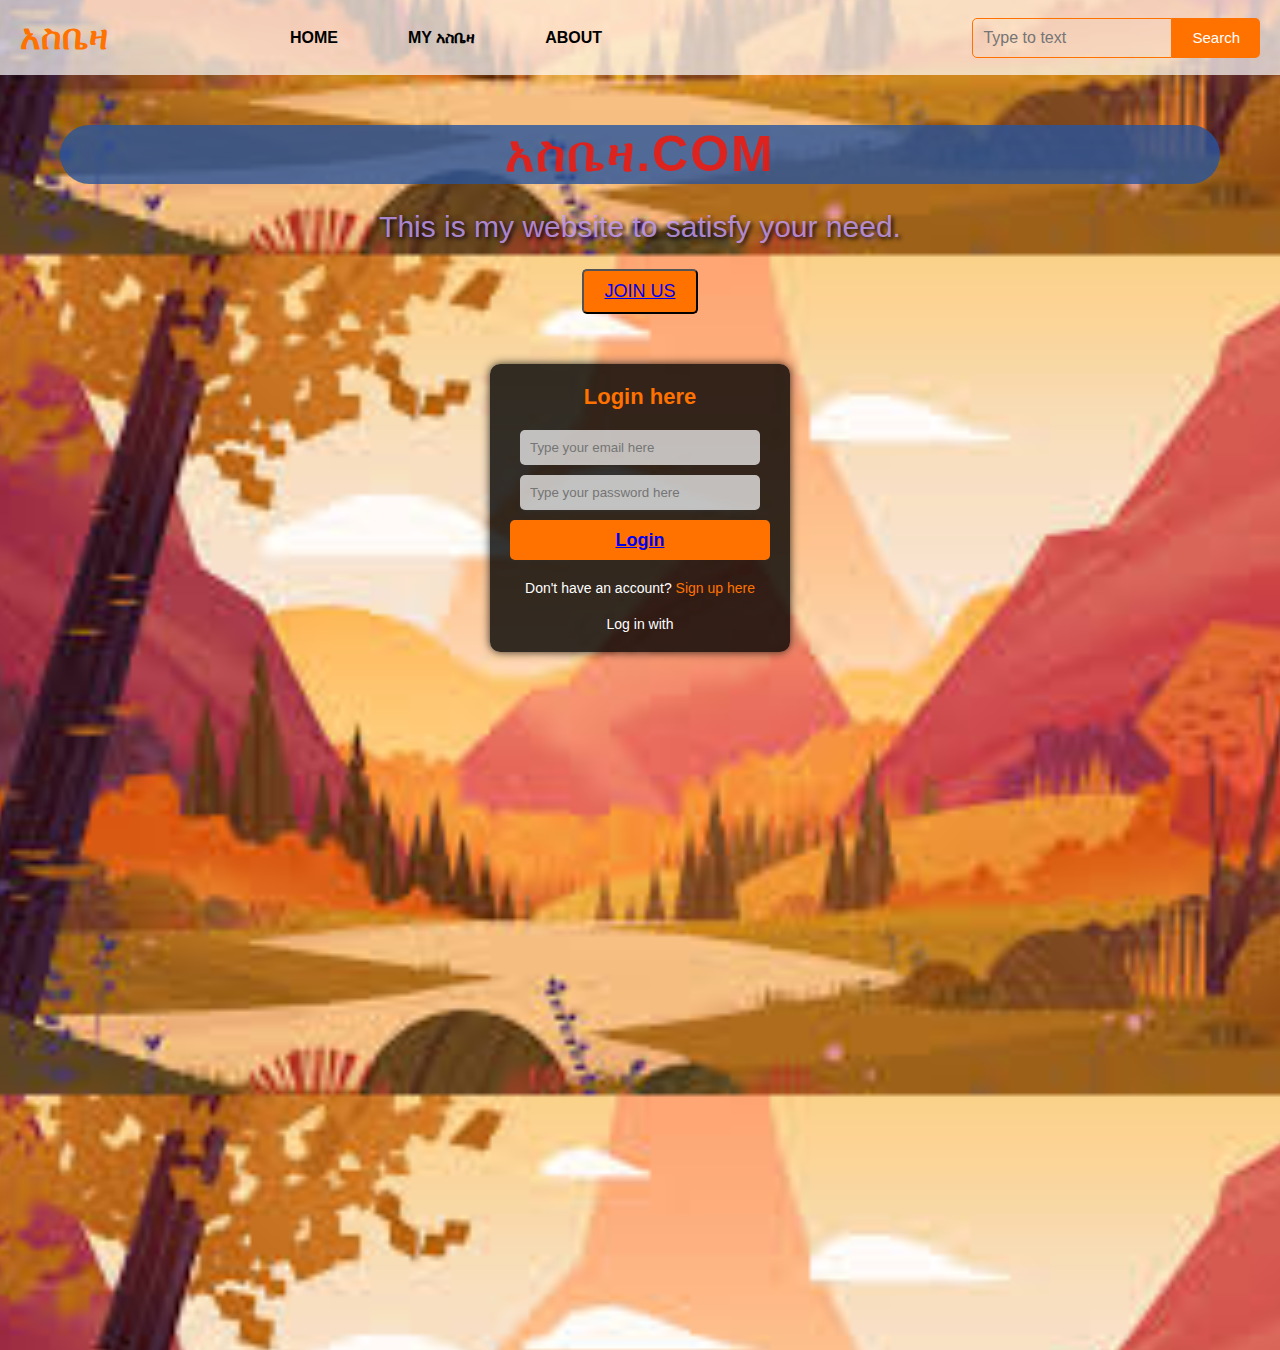
<file: index.html>
<!DOCTYPE html>
<html lang="en">
<head>
    <meta charset="UTF-8">
    <meta http-equiv="X-UA-Compatible" content="IE=edge">
    <meta name="viewport" content="width=device-width, initial-scale=1.0">
    <title>First</title>
    <link rel="stylesheet" href="style.css">
    <link rel="stylesheet" href="new one.css">
</head>
<body>
    <div class="main">
        <div class="navbar">
            <div class="icon">
                <h2 class="logo">አስቤዛ</h2>
            </div>
            <div class="menu">
                <ul>
                    <li><a href="new one.h
                        
                        
                        tml">HOME</a></li>
                    <li><a href="choose.html">MY አስቤዛ</a></li>
                    <li><a href="about.html">ABOUT</a></li>
                </ul>
            </div>
            <div class="search">
                <input class="srch" type="search" name="" placeholder="Type to text">
                <a href="#"><button class="btn">Search</button></a>
            </div>
        </div>
        <div class="content">
            <h1>አስቤዛ.COM</h1>
            <p class="par">This is my website to satisfy your need.</p>
            <button class="cn"><a href="#">JOIN US</a></button>
            <div class="form">
                <h2>Login here</h2>
                <input type="email" name="email" placeholder="Type your email here">
                <input type="password" name="password" placeholder="Type your password here">
                <button class="btn"><a href="choose.html">Login</a></button>
                <p class="link">Don't have an account? <a href="#">Sign up here</a></p>
                <p class="liw">Log in with</p>
                
            </div>
        </div>
    </div>
</body>
</html>
</file>
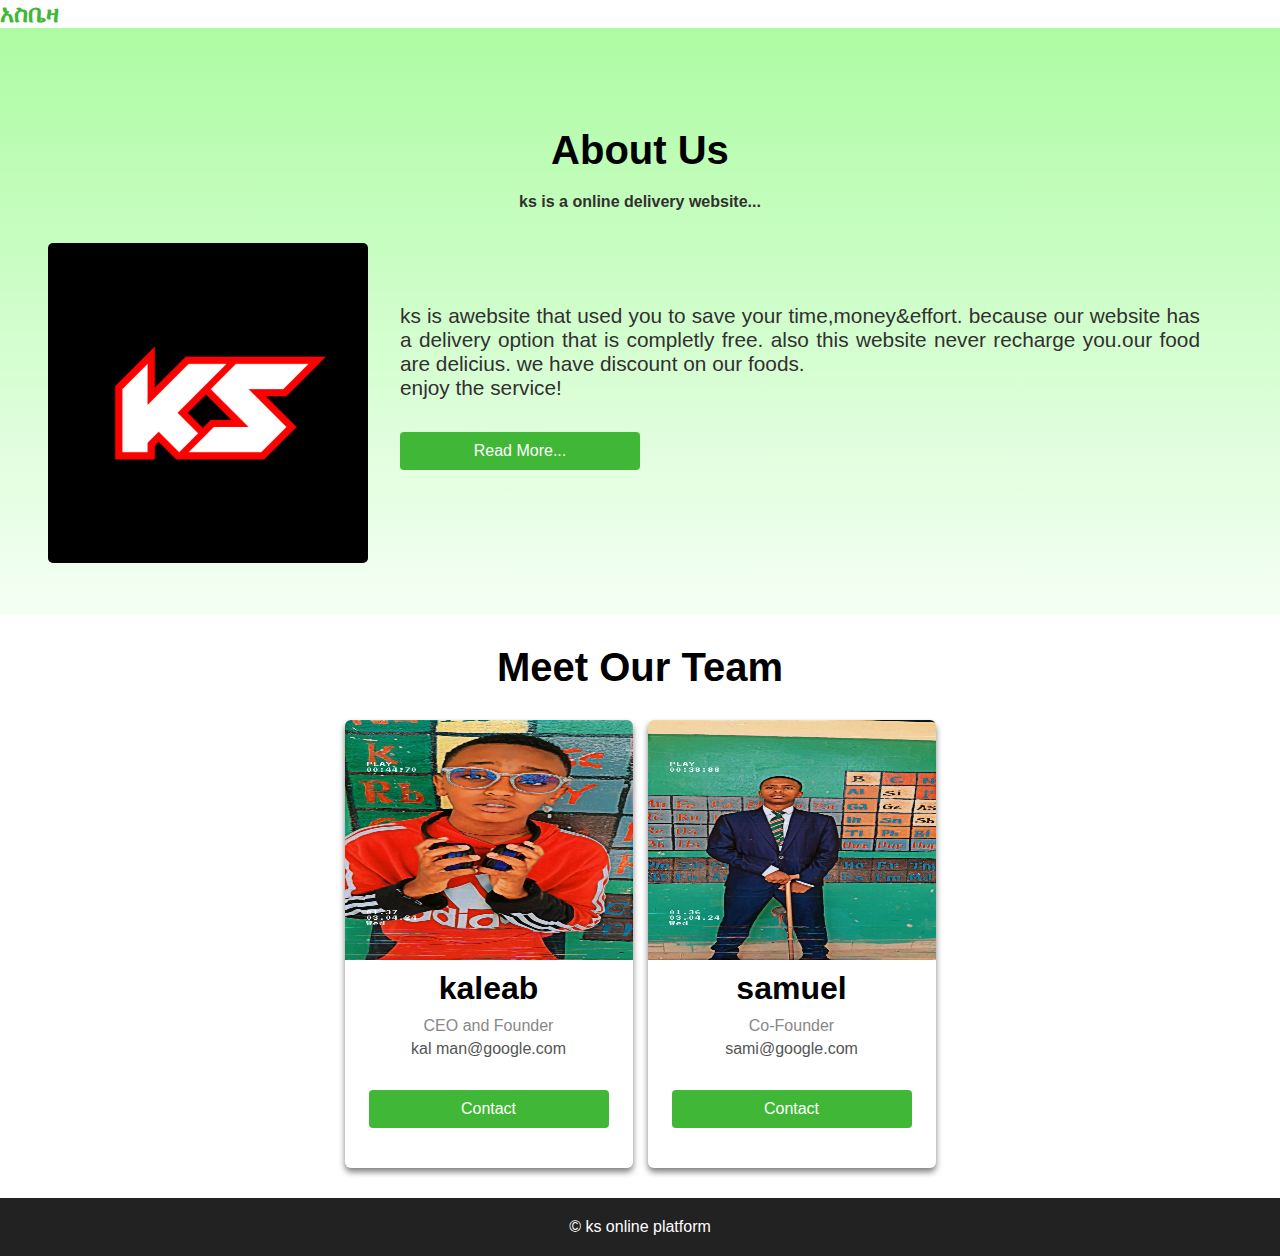
<file: about.html>
<!DOCTYPE html>
<html lang="en">
<head>
    <meta charset="UTF-8">
    <meta http-equiv="X-UA-Compatible" content="IE=edge">
    <meta name="viewport" content="width=device-width, initial-scale=1.0">
    <title>First</title>
    
    <link rel="stylesheet" href="about.css">
</head>
<body>
    <div class="main">
        <div class="navbar">
            <div class="icon">
                <h2 class="logo">አስቤዛ</h2>
            </div>

	<section class="about">
		<h1>About Us</h1>
		<p style="font-weight: bold">
		ks is a online delivery website...
		</p>
		<div class="about-info">
			<div class="about-img">
				<img src="ks.jpg" alt="kal&sami">
			</div>
			<div>
			<p> ks is awebsite that used you to save your time,money&effort.
                because our website has a delivery option that is completly free.
                also this website never recharge you.our food are delicius.
                we have discount on our foods. 
                
                             <br>enjoy the service!</br>
			</p>
				<button>Read More...</button>
			</div>
		</div>
	</section>

	<section class="team">
		<h1>Meet Our Team</h1>
		<div class="team-cards">
		
			<!-- Cards here -->

			<!-- Card 1 -->
		
			<div class="card">
				<div class="card-img">
					<img src="kal1.jpg" alt="User 1">
				</div>
				<div class="card-info">
					<h2 class="card-name">kaleab</h2>
					<p class="card-role">CEO and Founder</p>
					<p class="card-email">kal man@google.com</p>
					<p><button class="button">Contact</button></p>
				</div>
			</div>

			<!-- Card 2 -->
		
			<div class="card">
				<div class="card-img">
					<img src="sam.jpg" alt="User 2">
				</div>
				<div class="card-info">
					<h2 class="card-name">samuel</h2>
					<p class="card-role">Co-Founder</p>
					<p class="card-email">sami@google.com</p>
					<p><button class="button">Contact</button></p>
				</div>
			</div>
	
		</div>
	</section>

	<footer>
		<p>© ks online platform </p>
	</footer>
</body>
</html>
</file>
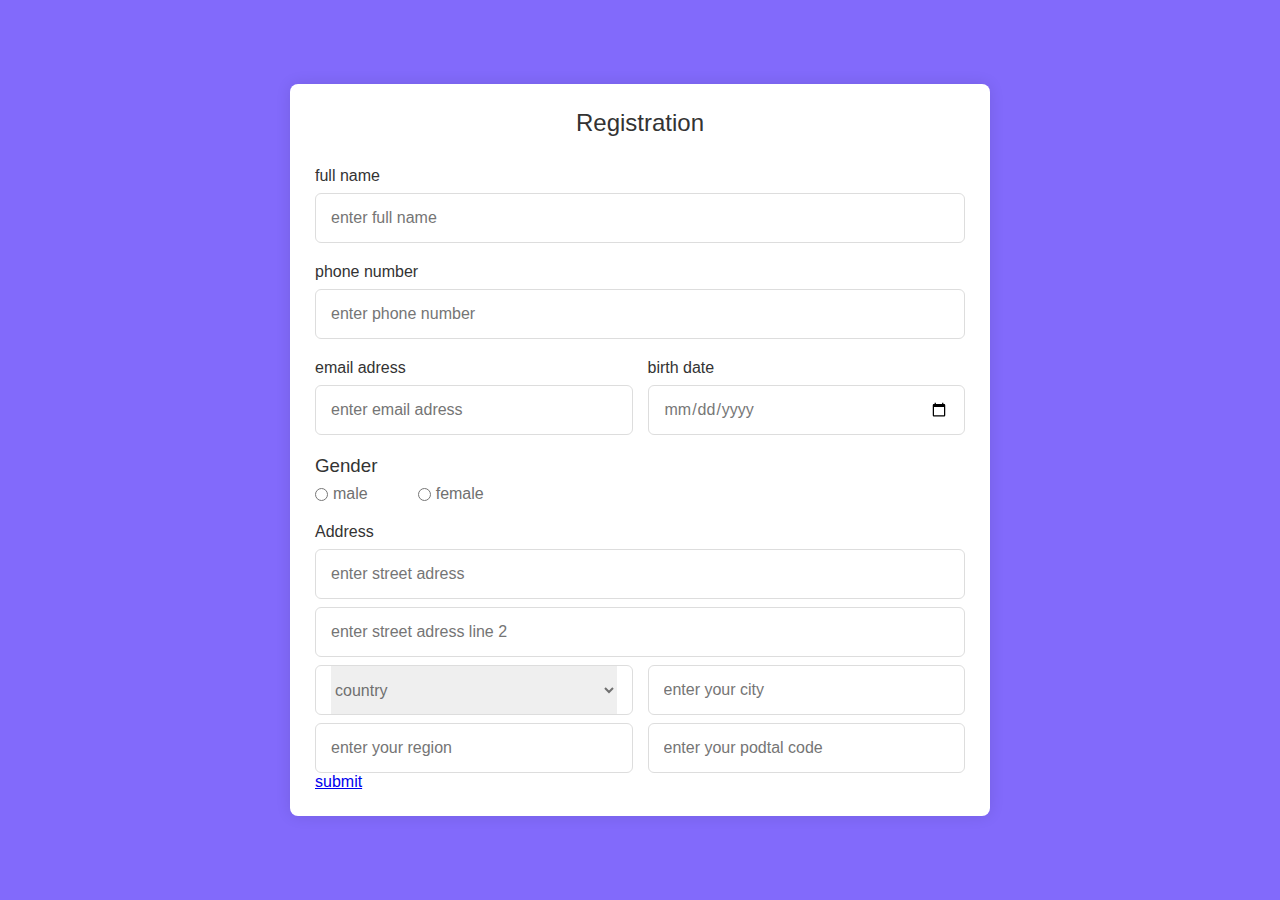
<file: buy.html>
<!DOCTYPE html>
<html lang="en">
<head>
    <meta charset="UTF-8">
    <meta http-equiv="X-UA-Compatible" content="IE=edge">
    <meta name="viewport" content="width=device-width, initial-scale=1.0">
    <title>First</title>
    <link rel="stylesheet" href="buy.css">
</head>
<body>
    
        <section class="container">
            <header>Registration</header>
            <form action="#" class="form">
             
                <div class="input-box">
                    <label>full name</label>
                    <input type="text" placeholder="enter full name" reruired />
                </div>
                <div class="input-box">
                    <label>phone number</label>
                    <input type="number" placeholder="enter phone number" reruired/>
                </div>
                <div class="column">
                    <div class="input-box">
                        <label>email adress</label>
                        <input type="text" placeholder="enter email adress" reruired/>
                    </div>
                    <div class="input-box">
                        <label>birth date</label>
                        <input type="date" placeholder="DD/MM/YY" reruired/>
                    </div>
                </div>
                <div class="gender-box">
                    <h3>Gender</h3>
                    <div class="gender-option">
                        <div class="gender">
                            <input type="radio" id="check" name="gender"/>
                            <label for="check-male">male</label>
                        </div>
                        <div class="gender">
                            <input type="radio" id="check" name="gender"/>
                            <label for="check-female">female</label>
                        </div>
                    </div>
                    <div class="input-box Address">
                        <label>Address</label>
                        <input type="text" placeholder="enter street adress" reruired/>
                        <input type="text" placeholder="enter street adress line 2" reruired/>
                        <div class="column">
                            <div class="select-box">
                                <select>
                                    <option hidden>country</option>
                                    <option>Ethiopia</option>
                                    <option>Eritrea</option>
                                    <option>Israel</option>
                                    <option>america</option>
                                    <option>Japan</option>
                                    <option>China</option>
                                </select>
                            </div>
                            <input type="text" placeholder="enter your city" reruired/>
                        </div>
                        <div class="column">
                            <input type="text" placeholder="enter your region" reruired/>
                        <input type="number" placeholder="enter your podtal code" reruired/>
                        </div>
                    </div>
                </div>
                <a href="submit.html" class="button">submit</a>
            </form>
     
         </section>
    </div>
</file>
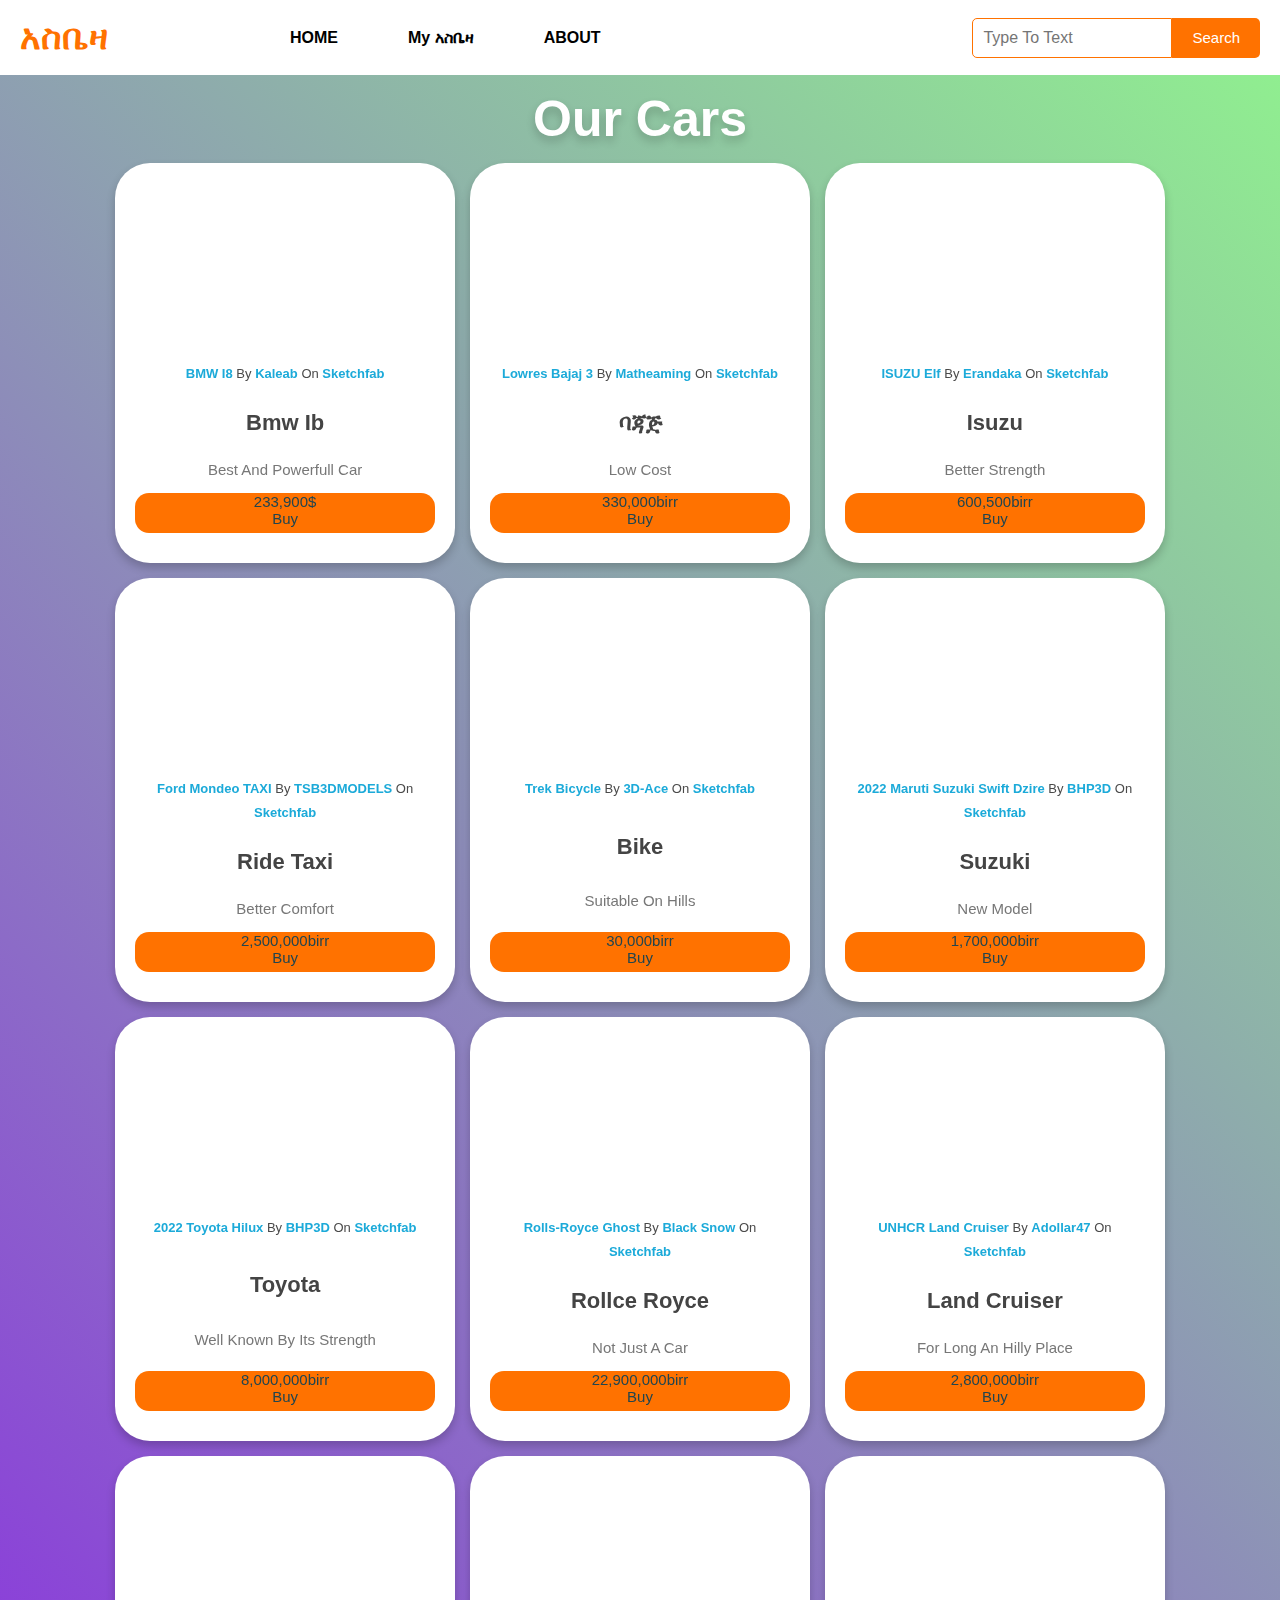
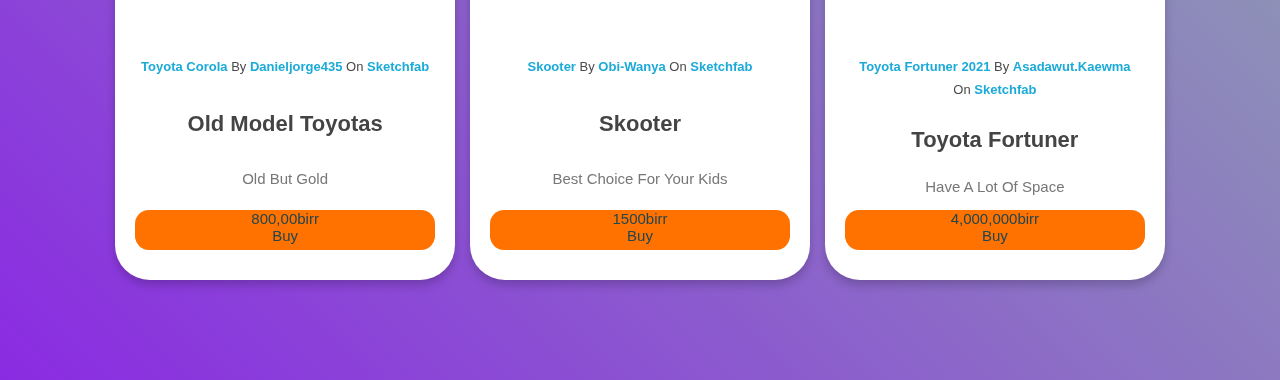
<file: car.html>
<!DOCTYPE html>
<html lang="en">
<head>
    <meta charset="UTF-8">
    <meta http-equiv="X-UA-Compatible" content="IE=edge">
    <meta name="viewport" content="width=device-width, initial-scale=1.0">
    <title>First</title>
    <link rel="stylesheet" href="order.css">
    <link rel="stylesheet" href="style.css">
</head>
<body>
    <div class="main">
        <div class="navbar">
            <div class="icon">
                <h2 class="logo">አስቤዛ</h2>
            </div>
            <div class="menu">
                <ul>
                    <li><a href="new one.html">HOME</a></li>
                    <li><a href="order.html">my አስቤዛ</a></li>
                    <li><a href="about.html">ABOUT</a></li>
                </ul>
            </div>
            <div class="search">
                <input class="srch" type="search" name="" placeholder="Type to text">
                <a href="#"><button class="btn">Search</button></a>
            </div>
        </div>
    </div>

    <div class="container">
        <h1 class="heading">Our cars</h1>
        <div class="box-container">
            <div class="box">
                <div class="sketchfab-embed-wrapper"> <iframe title="BMW I8" frameborder="0" allowfullscreen mozallowfullscreen="true" webkitallowfullscreen="true" allow="autoplay; fullscreen; xr-spatial-tracking" xr-spatial-tracking execution-while-out-of-viewport execution-while-not-rendered web-share src="https://sketchfab.com/models/4b143b95aec045bf8912d99662f8d580/embed?ui_theme=dark"> </iframe> <p style="font-size: 13px; font-weight: normal; margin: 5px; color: #4A4A4A;"> <a href="https://sketchfab.com/3d-models/bmw-i8-4b143b95aec045bf8912d99662f8d580?utm_medium=embed&utm_campaign=share-popup&utm_content=4b143b95aec045bf8912d99662f8d580" target="_blank" rel="nofollow" style="font-weight: bold; color: #1CAAD9;"> BMW I8 </a> by 
                    <a href="https://sketchfab.com/OneSteven?utm_medium=embed&utm_campaign=share-popup&utm_content=4b143b95aec045bf8912d99662f8d580" 
                    target="_blank" rel="nofollow" style="font-weight: bold; color: #1CAAD9;"> kaleab </a> on <a href="https://sketchfab.com?utm_medium=embed&utm_campaign=share-popup&utm_content=4b143b95aec045bf8912d99662f8d580" target="_blank" rel="nofollow" style="font-weight: bold; color: #1CAAD9;">Sketchfab</a></p></div>
                <h3>bmw ib</h3>
                <p> best and powerfull car</p>
                <a href="buy.html" class="btn">233,900$ <br> Buy </br> </a>
               
            </div>
            <div class="box">
                <div class="sketchfab-embed-wrapper"> <iframe title="Lowres Bajaj 3" frameborder="0" allowfullscreen mozallowfullscreen="true" webkitallowfullscreen="true"
                     allow="autoplay; fullscreen; xr-spatial-tracking" 
                    xr-spatial-tracking execution-while-out-of-viewport execution-while-not-rendered web-share 
                    src="https://sketchfab.com/models/04ced31918174da68a92376fce7df581/embed"> </iframe> <p style="font-size: 13px; font-weight: normal; margin: 5px; color: #4A4A4A;"> 
                        <a href="https://sketchfab.com/3d-models/lowres-bajaj-3-04ced31918174da68a92376fce7df581?utm_medium=embed&utm_campaign=share-popup&utm_content=04ced31918174da68a92376fce7df581" target="_blank" rel="nofollow" style="font-weight: bold; color: #1CAAD9;"> Lowres Bajaj 3 </a> by <a href="https://sketchfab.com/matheaming?utm_medium=embed&utm_campaign=share-popup&utm_content=04ced31918174da68a92376fce7df581" target="_blank" rel="nofollow" style="font-weight: bold; color: #1CAAD9;"> matheaming </a> on <a href="https://sketchfab.com?utm_medium=embed&utm_campaign=share-popup&utm_content=04ced31918174da68a92376fce7df581" target="_blank" rel="nofollow"
                     style="font-weight: bold; color: #1CAAD9;">Sketchfab</a></p></div>
                <h3>ባጃጅ</h3>
                <p>low cost</p>
                <a href="buy.html" class="btn">330,000birr <br> Buy </br> </a>
            </div>
            <div class="box">
                <div class="sketchfab-embed-wrapper"> <iframe title="ISUZU elf" frameborder="0" allowfullscreen mozallowfullscreen="true" webkitallowfullscreen="true" allow="autoplay; fullscreen; xr-spatial-tracking" xr-spatial-tracking execution-while-out-of-viewport execution-while-not-rendered web-share src="https://sketchfab.com/models/d29a7d48b66041b585cd390c334ac260/embed"> </iframe> <p style="font-size: 13px; font-weight: normal; margin: 5px; color: #4A4A4A;"> <a href="https://sketchfab.com/3d-models/isuzu-elf-d29a7d48b66041b585cd390c334ac260?utm_medium=embed&utm_campaign=share-popup&utm_content=d29a7d48b66041b585cd390c334ac260" target="_blank" rel="nofollow" style="font-weight: bold; color: #1CAAD9;"> ISUZU elf </a> by <a href="https://sketchfab.com/erandaka007?utm_medium=embed&utm_campaign=share-popup&utm_content=d29a7d48b66041b585cd390c334ac260" target="_blank" rel="nofollow" style="font-weight: bold; color: #1CAAD9;"> Erandaka </a> on <a href="https://sketchfab.com?utm_medium=embed&utm_campaign=share-popup&utm_content=d29a7d48b66041b585cd390c334ac260" target="_blank"
                     rel="nofollow" style="font-weight: bold; color: #1CAAD9;">Sketchfab</a></p></div>
                <h3>isuzu</h3>
                <p>better strength</p>
                <a href="buy.html" class="btn">600,500birr <br> Buy </br> </a>
            </div>
            
            <div class="box">
                <div class="sketchfab-embed-wrapper"> <iframe title="Ford Mondeo TAXI" 
                    frameborder="0" allowfullscreen mozallowfullscreen="true" webkitallowfullscreen="true" allow="autoplay; fullscreen; xr-spatial-tracking" xr-spatial-tracking execution-while-out-of-viewport execution-while-not-rendered web-share src="https://sketchfab.com/models/8bc1c46fe0334d03a5eb927b6a129dc8/embed"> </iframe> <p style="font-size: 13px; font-weight: normal; margin: 5px; color: #4A4A4A;"> <a href="https://sketchfab.com/3d-models/ford-mondeo-taxi-8bc1c46fe0334d03a5eb927b6a129dc8?utm_medium=embed&utm_campaign=share-popup&utm_content=8bc1c46fe0334d03a5eb927b6a129dc8" target="_blank" rel="nofollow" style="font-weight: bold; color: #1CAAD9;"> Ford Mondeo TAXI </a> by <a href="https://sketchfab.com/TSB3DMODELS?utm_medium=embed&utm_campaign=share-popup&utm_content=8bc1c46fe0334d03a5eb927b6a129dc8" target="_blank" rel="nofollow" style="font-weight: bold; color: #1CAAD9;"> TSB3DMODELS </a> on <a href="https://sketchfab.com?utm_medium=embed&utm_campaign=share-popup&utm_content=8bc1c46fe0334d03a5eb927b6a129dc8" 
                    target="_blank" rel="nofollow" style="font-weight: bold; 
                    color: #1CAAD9;">Sketchfab</a></p></div>
                <h3>ride taxi</h3>
                <p>better comfort</p>
                <a href="buy.html" class="btn">2,500,000birr <br> Buy </br> </a>
            </div>

            <div class="box">
                <div class="sketchfab-embed-wrapper"> <iframe title="Trek Bicycle" frameborder="0" allowfullscreen mozallowfullscreen="true" webkitallowfullscreen="true" allow="autoplay; fullscreen; xr-spatial-tracking" xr-spatial-tracking execution-while-out-of-viewport execution-while-not-rendered web-share src="https://sketchfab.com/models/810aced2ca6f433f8c4597057eb0a9b8/embed"> </iframe> <p style="font-size: 13px; font-weight: normal; margin: 5px; color: #4A4A4A;"> <a href="https://sketchfab.com/3d-models/trek-bicycle-810aced2ca6f433f8c4597057eb0a9b8?utm_medium=embed&utm_campaign=share-popup&utm_content=810aced2ca6f433f8c4597057eb0a9b8" target="_blank" rel="nofollow" style="font-weight: bold; color: #1CAAD9;"> Trek Bicycle </a> by <a href="https://sketchfab.com/3d-ace?utm_medium=embed&utm_campaign=share-popup&utm_content=810aced2ca6f433f8c4597057eb0a9b8" target="_blank" rel="nofollow" style="font-weight: bold; color: #1CAAD9;"> 3D-Ace </a> on <a href="https://sketchfab.com?utm_medium=embed&utm_campaign=share-popup&utm_content=810aced2ca6f433f8c4597057eb0a9b8" target="_blank" rel="nofollow" style="font-weight: bold; color: #1CAAD9;">Sketchfab</a></p></div>
                <h3>bike</h3>
                <p>suitable on hills</p>
                <a href="buy.html" class="btn">30,000birr <br> Buy </br> </a>
            </div>

            <div class="box">
                <div class="sketchfab-embed-wrapper"> <iframe title="2022 Maruti Suzuki Swift Dzire" frameborder="0" allowfullscreen mozallowfullscreen="true" webkitallowfullscreen="true" allow="autoplay; fullscreen; xr-spatial-tracking" xr-spatial-tracking execution-while-out-of-viewport execution-while-not-rendered web-share src="https://sketchfab.com/models/95451c00cb2d48778f67d798167e7237/embed"> </iframe> <p style="font-size: 13px; font-weight: normal; margin: 5px; color: #4A4A4A;"> <a href="https://sketchfab.com/3d-models/2022-maruti-suzuki-swift-dzire-95451c00cb2d48778f67d798167e7237?utm_medium=embed&utm_campaign=share-popup&utm_content=95451c00cb2d48778f67d798167e7237" target="_blank" rel="nofollow" style="font-weight: bold; color: #1CAAD9;"> 2022 Maruti Suzuki Swift Dzire </a> by <a href="https://sketchfab.com/BHP3D?utm_medium=embed&utm_campaign=share-popup&utm_content=95451c00cb2d48778f67d798167e7237" target="_blank" rel="nofollow" style="font-weight: bold; color: #1CAAD9;"> BHP3D </a> on <a href="https://sketchfab.com?utm_medium=embed&utm_campaign=share-popup&utm_content=95451c00cb2d48778f67d798167e7237" 
                    target="_blank" rel="nofollow" style="font-weight: bold; color: #1CAAD9;">Sketchfab</a></p></div>
                <h3>suzuki</h3>
                <p>new model</p>
                <a href="buy.html" class="btn">1,700,000birr <br> Buy </br> </a>
            </div>

            <div class="box">
                <div class="sketchfab-embed-wrapper"> <iframe title="2022 Toyota Hilux" frameborder="0" allowfullscreen mozallowfullscreen="true" webkitallowfullscreen="true" allow="autoplay; fullscreen; xr-spatial-tracking" xr-spatial-tracking execution-while-out-of-viewport execution-while-not-rendered web-share src="https://sketchfab.com/models/82bd37c5065040098fb0b86e07fcb959/embed"> </iframe> <p style="font-size: 13px; font-weight: normal; margin: 5px; color: #4A4A4A;"> <a href="https://sketchfab.com/3d-models/2022-toyota-hilux-82bd37c5065040098fb0b86e07fcb959?utm_medium=embed&utm_campaign=share-popup&utm_content=82bd37c5065040098fb0b86e07fcb959" target="_blank" rel="nofollow" style="font-weight: bold; color: #1CAAD9;"> 2022 Toyota Hilux </a> by <a href="https://sketchfab.com/BHP3D?utm_medium=embed&utm_campaign=share-popup&utm_content=82bd37c5065040098fb0b86e07fcb959" target="_blank" rel="nofollow" style="font-weight: bold; color: #1CAAD9;"> BHP3D </a> on <a href="https://sketchfab.com?utm_medium=embed&utm_campaign=share-popup&utm_content=82bd37c5065040098fb0b86e07fcb959" target="_blank" rel="nofollow" 
                    style="font-weight: bold; color: #1CAAD9;">Sketchfab</a></p></div>
                <h3>Toyota</h3>
                <p>well known by its strength</p>
                <a href="buy.html" class="btn">8,000,000birr <br> Buy </br> </a>
            </div>
            <div class="box">
                <div class="sketchfab-embed-wrapper"> <iframe title="Rolls-Royce Ghost" frameborder="0" allowfullscreen mozallowfullscreen="true" webkitallowfullscreen="true" allow="autoplay; fullscreen; xr-spatial-tracking" xr-spatial-tracking execution-while-out-of-viewport execution-while-not-rendered web-share src="https://sketchfab.com/models/4a590f4afa094fa8b407a14db77a63a8/embed"> </iframe> <p style="font-size: 13px; font-weight: normal; margin: 5px; color: #4A4A4A;"> <a href="https://sketchfab.com/3d-models/rolls-royce-ghost-4a590f4afa094fa8b407a14db77a63a8?utm_medium=embed&utm_campaign=share-popup&utm_content=4a590f4afa094fa8b407a14db77a63a8" target="_blank" rel="nofollow" style="font-weight: bold; color: #1CAAD9;"> Rolls-Royce Ghost </a> by <a href="https://sketchfab.com/BlackSnow02?utm_medium=embed&utm_campaign=share-popup&utm_content=4a590f4afa094fa8b407a14db77a63a8" target="_blank" rel="nofollow" style="font-weight: bold; color: #1CAAD9;"> Black Snow </a> on <a href="https://sketchfab.com?utm_medium=embed&utm_campaign=share-popup&utm_content=4a590f4afa094fa8b407a14db77a63a8"
                     target="_blank" rel="nofollow" style="font-weight: bold; color: #1CAAD9;">Sketchfab</a></p></div>
                <h3>rollce royce</h3>
                <p>not just a car </p>
                <a href="buy.html" class="btn">22,900,000birr <br> Buy </br> </a>
            </div>

            <div class="box">
                <div class="sketchfab-embed-wrapper"> <iframe title="UNHCR Land Cruiser" frameborder="0" allowfullscreen mozallowfullscreen="true" webkitallowfullscreen="true" allow="autoplay; fullscreen; xr-spatial-tracking" xr-spatial-tracking execution-while-out-of-viewport execution-while-not-rendered web-share src="https://sketchfab.com/models/8371e7bc7ac94e64be33ba03ba4a7d4f/embed"> </iframe> <p style="font-size: 13px; font-weight: normal; margin: 5px; color: #4A4A4A;"> <a href="https://sketchfab.com/3d-models/unhcr-land-cruiser-8371e7bc7ac94e64be33ba03ba4a7d4f?utm_medium=embed&utm_campaign=share-popup&utm_content=8371e7bc7ac94e64be33ba03ba4a7d4f" target="_blank" rel="nofollow" style="font-weight: bold; color: #1CAAD9;"> UNHCR Land Cruiser </a> by <a href="https://sketchfab.com/adollar47?utm_medium=embed&utm_campaign=share-popup&utm_content=8371e7bc7ac94e64be33ba03ba4a7d4f" target="_blank" rel="nofollow" style="font-weight: bold; color: #1CAAD9;"> adollar47 </a> on <a href="https://sketchfab.com?utm_medium=embed&utm_campaign=share-popup&utm_content=8371e7bc7ac94e64be33ba03ba4a7d4f" target="_blank" 
                    rel="nofollow" style="font-weight: bold; color: #1CAAD9;">Sketchfab</a></p></div>
                <h3>land cruiser</h3>
                <p>for long an hilly place</p>
                <a href="buy.html" class="btn">2,800,000birr <br> Buy </br> </a>
            </div>

            <div class="box">
                <div class="sketchfab-embed-wrapper"> <iframe title="Toyota Corola" frameborder="0" allowfullscreen mozallowfullscreen="true" webkitallowfullscreen="true" allow="autoplay; fullscreen; xr-spatial-tracking" xr-spatial-tracking execution-while-out-of-viewport execution-while-not-rendered web-share src="https://sketchfab.com/models/aab1b90a73f7416890c31a8927cc5038/embed"> </iframe> <p style="font-size: 13px; font-weight: normal; margin: 5px; color: #4A4A4A;"> <a href="https://sketchfab.com/3d-models/toyota-corola-aab1b90a73f7416890c31a8927cc5038?utm_medium=embed&utm_campaign=share-popup&utm_content=aab1b90a73f7416890c31a8927cc5038" target="_blank" rel="nofollow" style="font-weight: bold; color: #1CAAD9;"> Toyota Corola </a> by <a href="https://sketchfab.com/danieljorge435?utm_medium=embed&utm_campaign=share-popup&utm_content=aab1b90a73f7416890c31a8927cc5038" target="_blank" rel="nofollow" style="font-weight: bold; color: #1CAAD9;"> danieljorge435 </a> on <a href="https://sketchfab.com?utm_medium=embed&utm_campaign=share-popup&utm_content=aab1b90a73f7416890c31a8927cc5038" 
                    target="_blank" rel="nofollow" style="font-weight: bold; color: #1CAAD9;">Sketchfab</a></p></div>
                <h3>old model toyotas</h3>
                <p> old but gold</p>
                <a href="buy.html" class="btn">800,00birr <br> Buy </br> </a>
            </div>

            <div class="box">
                <div class="sketchfab-embed-wrapper"> <iframe title="Skooter" frameborder="0" allowfullscreen mozallowfullscreen="true" webkitallowfullscreen="true" allow="autoplay; fullscreen; xr-spatial-tracking" xr-spatial-tracking execution-while-out-of-viewport execution-while-not-rendered web-share src="https://sketchfab.com/models/587b56d9d6db4045b8771d03d764e544/embed"> </iframe> <p style="font-size: 13px; font-weight: normal; margin: 5px; color: #4A4A4A;"> <a href="https://sketchfab.com/3d-models/skooter-587b56d9d6db4045b8771d03d764e544?utm_medium=embed&utm_campaign=share-popup&utm_content=587b56d9d6db4045b8771d03d764e544" target="_blank" rel="nofollow" style="font-weight: bold; color: #1CAAD9;"> Skooter </a> by <a href="https://sketchfab.com/Obi-Wanya?utm_medium=embed&utm_campaign=share-popup&utm_content=587b56d9d6db4045b8771d03d764e544" target="_blank" rel="nofollow" style="font-weight: bold; color: #1CAAD9;"> Obi-Wanya </a> on <a href="https://sketchfab.com?utm_medium=embed&utm_campaign=share-popup&utm_content=587b56d9d6db4045b8771d03d764e544" 
                    target="_blank" rel="nofollow" style="font-weight: bold; color: #1CAAD9;">Sketchfab</a></p></div>
                <h3>skooter</h3>
                <p> best choice for your kids</p>
                <a href="buy.html" class="btn">1500birr <br> Buy </br> </a>
            </div>

            <div class="box">
                <div class="sketchfab-embed-wrapper"> <iframe title="Toyota Fortuner 2021" frameborder="0" allowfullscreen mozallowfullscreen="true" webkitallowfullscreen="true" allow="autoplay; fullscreen; xr-spatial-tracking" xr-spatial-tracking execution-while-out-of-viewport execution-while-not-rendered web-share src="https://sketchfab.com/models/a70b997f11b7482e9affbf318a508f85/embed"> </iframe> <p style="font-size: 13px; font-weight: normal; margin: 5px; color: #4A4A4A;"> <a href="https://sketchfab.com/3d-models/toyota-fortuner-2021-a70b997f11b7482e9affbf318a508f85?utm_medium=embed&utm_campaign=share-popup&utm_content=a70b997f11b7482e9affbf318a508f85" target="_blank" rel="nofollow" style="font-weight: bold; color: #1CAAD9;"> Toyota Fortuner 2021 </a> by <a href="https://sketchfab.com/Asadawut.Kaewma?utm_medium=embed&utm_campaign=share-popup&utm_content=a70b997f11b7482e9affbf318a508f85" target="_blank" rel="nofollow" style="font-weight: bold; color: #1CAAD9;"> Asadawut.Kaewma </a> on <a href="https://sketchfab.com?utm_medium=embed&utm_campaign=share-popup&utm_content=a70b997f11b7482e9affbf318a508f85" 
                    target="_blank" rel="nofollow" style="font-weight: bold; color: #1CAAD9;">Sketchfab</a></p></div>

                <h3>toyota fortuner</h3>
                <p>have a lot of space </p>
                <a href="buy.html" class="btn">4,000,000birr <br> Buy </br> </a>
            </div>
        </div>
    </div>
</body>
</html>
</file>
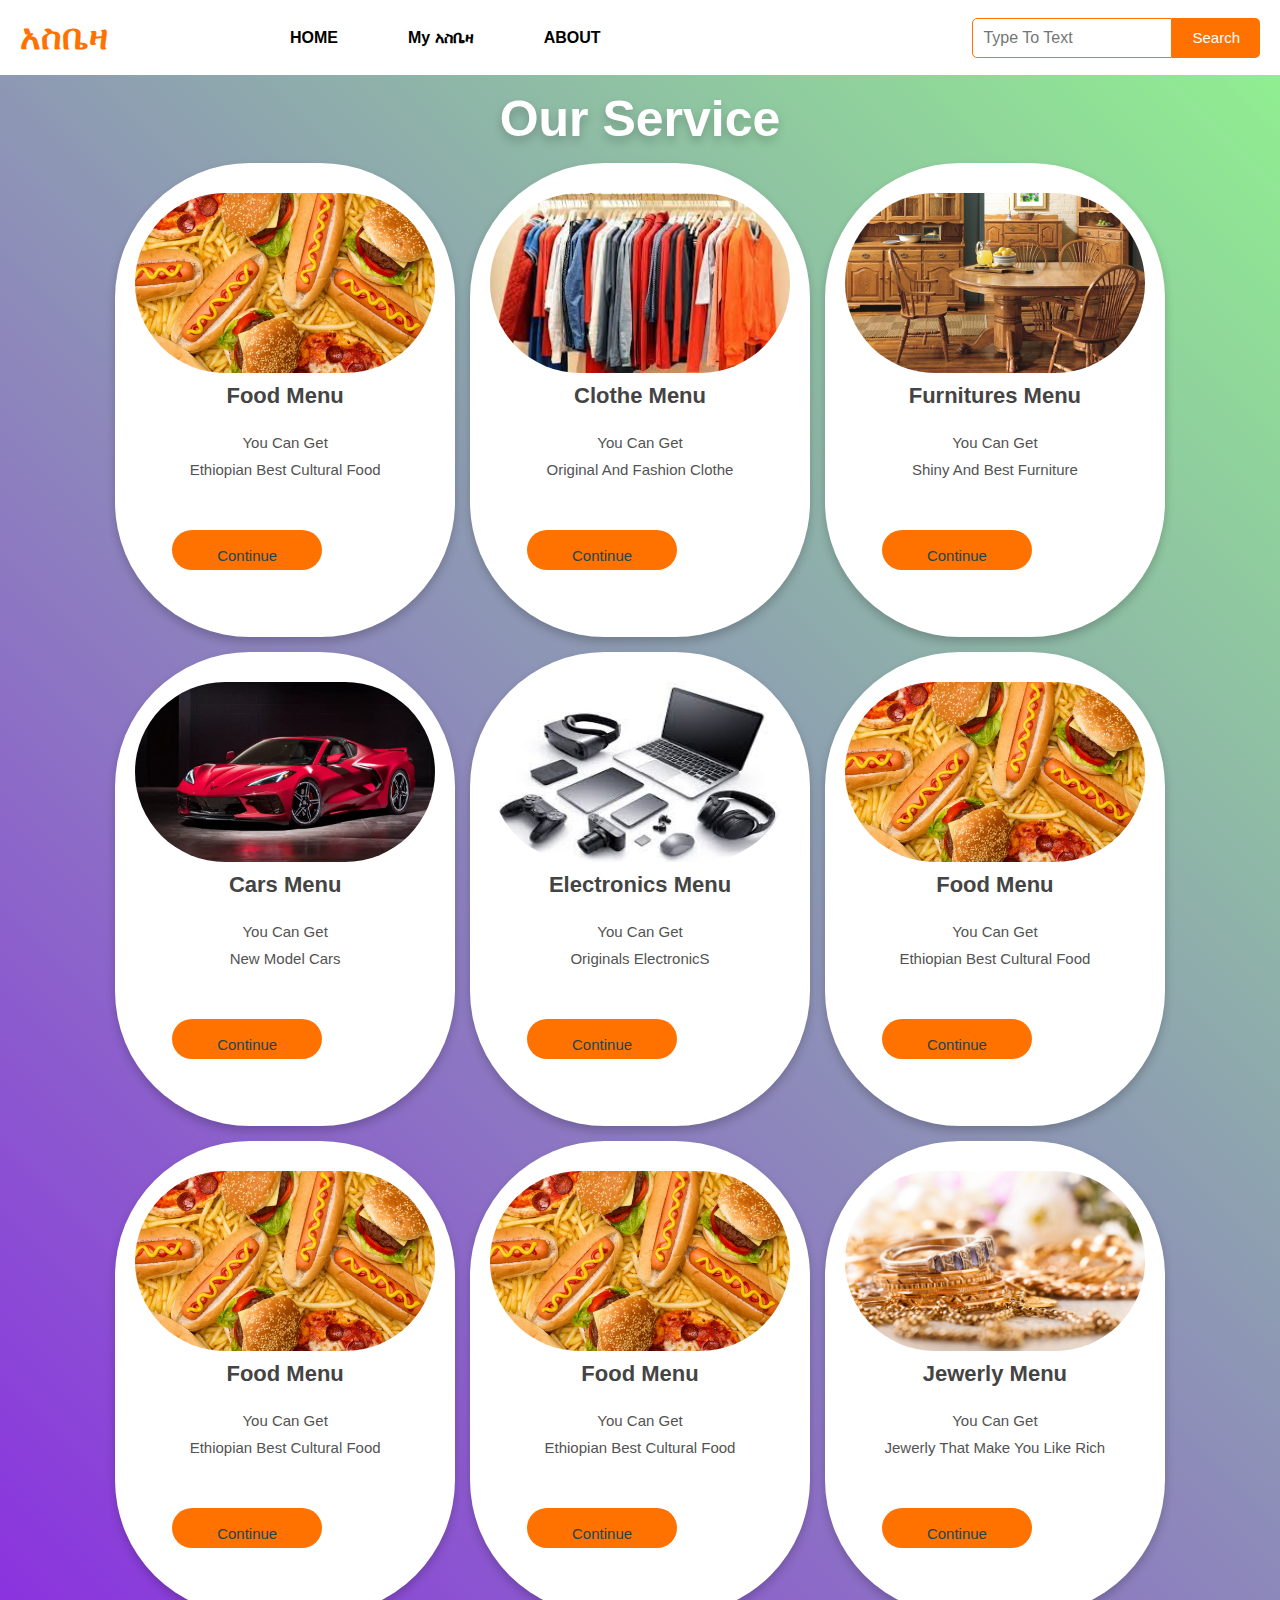
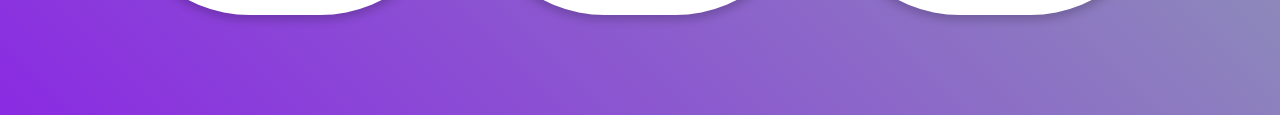
<file: choose.html>
<!DOCTYPE html>
<html lang="en">
<head>
    <meta charset="UTF-8">
    <meta name="viewport" content="width=device-width, initial-scale=1.0">
    <title>Document</title>
    <link rel="stylesheet" href="style.css">
    <link rel="stylesheet" href="choose.css">
</head>
<body>
    <div class="main">
        <div class="navbar">
            <div class="icon">
                <h2 class="logo">አስቤዛ</h2>
            </div>
            <div class="menu">
                <ul>
                    <li><a href="new one.html">HOME</a></li>
                    <li><a href="choose.html">my አስቤዛ</a></li>
                    <li><a href="about.html">ABOUT</a></li>
                </ul>
            </div>
            <div class="search">
                <input class="srch" type="search" name="" placeholder="Type to text">
                <a href="#"><button class="btn">Search</button></a>
            </div>
        </div>
    </div>

    <div class="container">
        <h1 class="heading">Our Service</h1>
        <div class="box-container">
            <div class="box">
                <img src="food.jpg" alt="">
                <h3>food menu</h3>
                <p>you can get<br>Ethiopian best cultural food</p>
                <a href="order.html" class="btn"> <br> continue </br> </a>
            </div>
            <div class="box">
                <img src="clothe.jpg" alt="">
                <h3>clothe menu</h3>
                <p>you can get<br>original and fashion clothe</p>
                <a href="clothe.html" class="btn"> <br> continue </br> </a>
            </div>
            <div class="box">
                <img src="furni.jpg" alt="">
                <h3>furnitures menu</h3>
                <p>you can get<br>shiny and best furniture</p>
                <a href="furniture.html" class="btn"> <br> continue</br> </a>
            </div>
            <div class="box">
                <img src="car.jpg" alt="">
                <h3>cars menu</h3>
                <p>you can get<br>new model cars</p>
                <a href="car.html" class="btn"> <br> continue </br> </a>
            </div>
            <div class="box">
                <img src="elec.jpg" alt="">
                <h3>electronics menu</h3>
                <p>you can get<br>originals electronicS</p>
                <a href="electronics.html" class="btn"> <br> continue </br> </a>
            </div>
            <div class="box">
                <img src="food.jpg" alt="">
                <h3>food menu</h3>
                <p>you can get<br>Ethiopian best cultural food</p>
                <a href="order.html" class="btn"> <br> continue </br> </a>
            </div>
            <div class="box">
                <img src="food.jpg" alt="">
                <h3>food menu</h3>
                <p>you can get<br>Ethiopian best cultural food</p>
                <a href="order.html" class="btn"> <br> continue </br> </a>
            </div>
            <div class="box">
                <img src="food.jpg" alt="">
                <h3>food menu</h3>
                <p>you can get<br>Ethiopian best cultural food</p>
                <a href="order.html" class="btn"> <br> continue </br> </a>
            </div>
            <div class="box">
                <img src="gold.jpg" alt="">
                <h3>jewerly menu</h3>
                <p>you can get<br>jewerly that make you like rich</p>
                <a href="ornament.html" class="btn"> <br> continue </br> </a>
            </div>
            
        </div>
    </div>
</body>
</html>
</file>
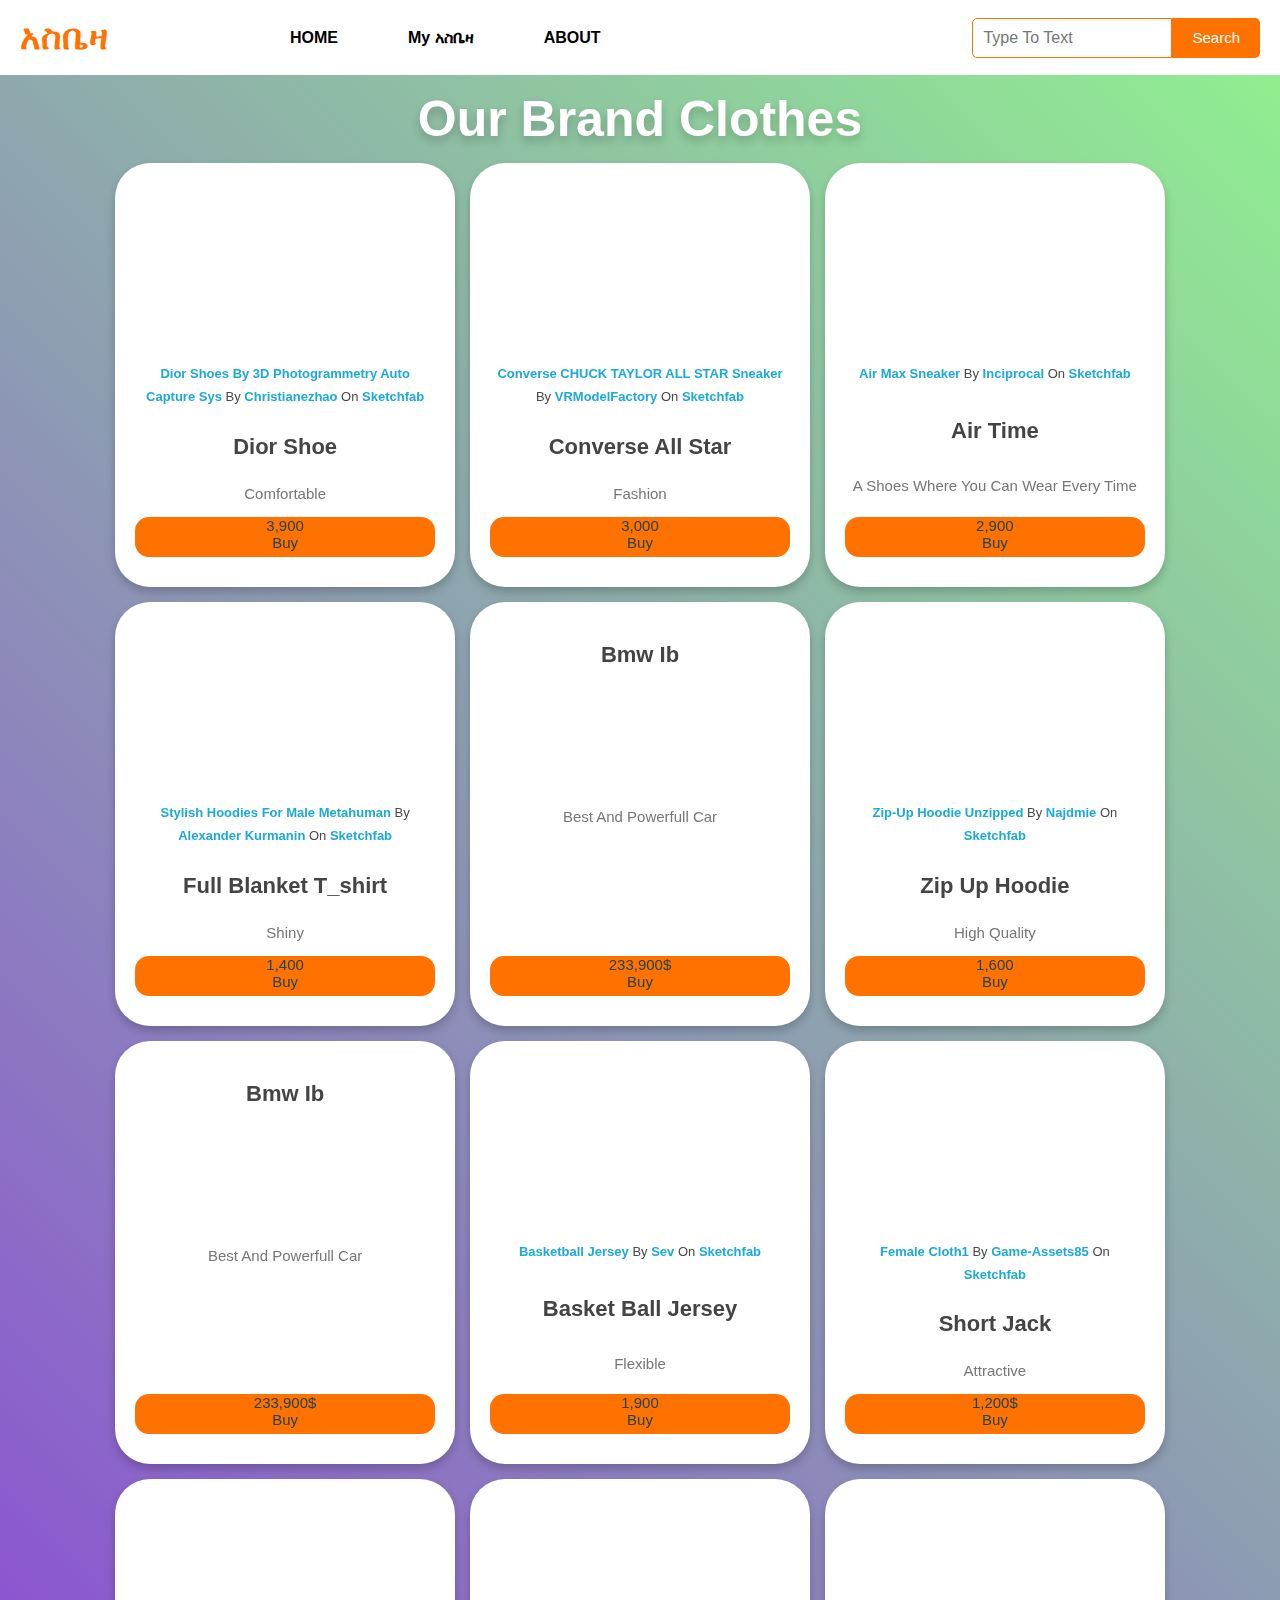
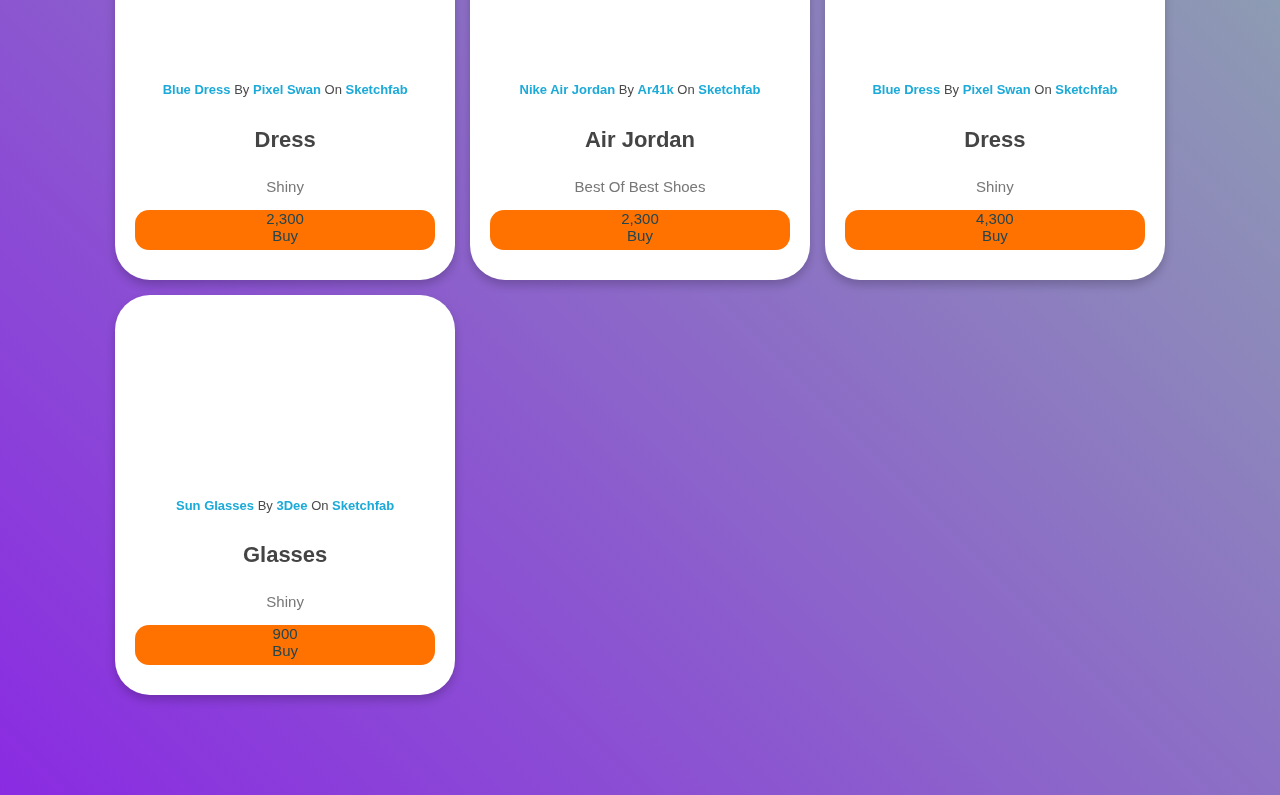
<file: clothe.html>
<!DOCTYPE html>
<html lang="en">
<head>
    <meta charset="UTF-8">
    <meta http-equiv="X-UA-Compatible" content="IE=edge">
    <meta name="viewport" content="width=device-width, initial-scale=1.0">
    <title>First</title>
    <link rel="stylesheet" href="order.css">
    <link rel="stylesheet" href="style.css">
</head>
<body>
    <div class="main">
        <div class="navbar">
            <div class="icon">
                <h2 class="logo">አስቤዛ</h2>
            </div>
            <div class="menu">
                <ul>
                    <li><a href="new one.html">HOME</a></li>
                    <li><a href="order.html">my አስቤዛ</a></li>
                    <li><a href="about.html">ABOUT</a></li>
                </ul>
            </div>
            <div class="search">
                <input class="srch" type="search" name="" placeholder="Type to text">
                <a href="#"><button class="btn">Search</button></a>
            </div>
        </div>
    </div>

    <div class="container">
        <h1 class="heading">Our brand clothes</h1>
        <div class="box-container">
            <div class="box">
                <div class="sketchfab-embed-wrapper"> <iframe title="Dior Shoes by 3D photogrammetry Auto Capture sys" frameborder="0" allowfullscreen mozallowfullscreen="true" webkitallowfullscreen="true" allow="autoplay; fullscreen; xr-spatial-tracking" xr-spatial-tracking execution-while-out-of-viewport execution-while-not-rendered web-share src="https://sketchfab.com/models/d311a302ffac44ffb8000a7b303a8158/embed"> </iframe> <p style="font-size: 13px; font-weight: normal; margin: 5px; color: #4A4A4A;"> <a href="https://sketchfab.com/3d-models/dior-shoes-by-3d-photogrammetry-auto-capture-sys-d311a302ffac44ffb8000a7b303a8158?utm_medium=embed&utm_campaign=share-popup&utm_content=d311a302ffac44ffb8000a7b303a8158" target="_blank" rel="nofollow" style="font-weight: bold; color: #1CAAD9;"> Dior Shoes by 3D photogrammetry Auto Capture sys </a> by <a href="https://sketchfab.com/christianezhao?utm_medium=embed&utm_campaign=share-popup&utm_content=d311a302ffac44ffb8000a7b303a8158" target="_blank" rel="nofollow" style="font-weight: bold; color: #1CAAD9;"> christianezhao </a> on <a href="https://sketchfab.com?utm_medium=embed&utm_campaign=share-popup&utm_content=d311a302ffac44ffb8000a7b303a8158" 
                    target="_blank" rel="nofollow" style="font-weight: bold; color: #1CAAD9;">Sketchfab</a></p></div>
                <h3>dior Shoe</h3>
                <p> comfortable </p>
                <a href="buy.html" class="btn">3,900 <br> Buy </br> </a>
               
            </div>
            <div class="box">
                <div class="sketchfab-embed-wrapper"> <iframe title="Converse CHUCK TAYLOR ALL STAR sneaker" frameborder="0" allowfullscreen mozallowfullscreen="true" webkitallowfullscreen="true" allow="autoplay; fullscreen; xr-spatial-tracking" xr-spatial-tracking execution-while-out-of-viewport execution-while-not-rendered web-share src="https://sketchfab.com/models/ef531ade33564af9802c4690a998076c/embed"> </iframe> <p style="font-size: 13px; font-weight: normal; margin: 5px; color: #4A4A4A;"> <a href="https://sketchfab.com/3d-models/converse-chuck-taylor-all-star-sneaker-ef531ade33564af9802c4690a998076c?utm_medium=embed&utm_campaign=share-popup&utm_content=ef531ade33564af9802c4690a998076c" target="_blank" rel="nofollow" style="font-weight: bold; color: #1CAAD9;"> Converse CHUCK TAYLOR ALL STAR sneaker </a> by <a href="https://sketchfab.com/vrmodelfactory?utm_medium=embed&utm_campaign=share-popup&utm_content=ef531ade33564af9802c4690a998076c" target="_blank" rel="nofollow" style="font-weight: bold; color: #1CAAD9;"> VRModelFactory </a> on <a href="https://sketchfab.com?utm_medium=embed&utm_campaign=share-popup&utm_content=ef531ade33564af9802c4690a998076c" 
                    target="_blank" rel="nofollow" style="font-weight: bold; color: #1CAAD9;">Sketchfab</a></p></div>
                <h3>Converse all star</h3>
                <p> fashion</p>
                <a href="buy.html" class="btn">3,000 <br> Buy </br> </a>
               
            </div>
            <div class="box">
                <div class="sketchfab-embed-wrapper"> <iframe title="Air Max Sneaker" frameborder="0" allowfullscreen mozallowfullscreen="true" webkitallowfullscreen="true" allow="autoplay; fullscreen; xr-spatial-tracking" xr-spatial-tracking execution-while-out-of-viewport execution-while-not-rendered web-share src="https://sketchfab.com/models/15f2c4572ead418d8e6af1109c59b881/embed"> </iframe> <p style="font-size: 13px; font-weight: normal; margin: 5px; color: #4A4A4A;"> <a href="https://sketchfab.com/3d-models/air-max-sneaker-15f2c4572ead418d8e6af1109c59b881?utm_medium=embed&utm_campaign=share-popup&utm_content=15f2c4572ead418d8e6af1109c59b881" target="_blank" rel="nofollow" style="font-weight: bold; color: #1CAAD9;"> Air Max Sneaker </a> by <a href="https://sketchfab.com/inciprocal.com?utm_medium=embed&utm_campaign=share-popup&utm_content=15f2c4572ead418d8e6af1109c59b881" target="_blank" rel="nofollow" style="font-weight: bold; color: #1CAAD9;"> inciprocal </a> on <a href="https://sketchfab.com?utm_medium=embed&utm_campaign=share-popup&utm_content=15f2c4572ead418d8e6af1109c59b881"
                     target="_blank" rel="nofollow" style="font-weight: bold; color: #1CAAD9;">Sketchfab</a></p></div>
                <h3>air time</h3>
                <p> a shoes where you can wear every time</p>
                <a href="buy.html" class="btn">2,900 <br> Buy </br> </a>
               
            </div>
            <div class="box">
                <div class="sketchfab-embed-wrapper"> <iframe title="Stylish Hoodies for Male Metahuman" frameborder="0" allowfullscreen mozallowfullscreen="true" webkitallowfullscreen="true" allow="autoplay; fullscreen; xr-spatial-tracking" xr-spatial-tracking execution-while-out-of-viewport execution-while-not-rendered web-share src="https://sketchfab.com/models/d2f5c171cc874208a3ebfe2d3c3b5452/embed"> </iframe> <p style="font-size: 13px; font-weight: normal; margin: 5px; color: #4A4A4A;"> <a href="https://sketchfab.com/3d-models/stylish-hoodies-for-male-metahuman-d2f5c171cc874208a3ebfe2d3c3b5452?utm_medium=embed&utm_campaign=share-popup&utm_content=d2f5c171cc874208a3ebfe2d3c3b5452" target="_blank" rel="nofollow" style="font-weight: bold; color: #1CAAD9;"> Stylish Hoodies for Male Metahuman </a> by <a href="https://sketchfab.com/kurmanin?utm_medium=embed&utm_campaign=share-popup&utm_content=d2f5c171cc874208a3ebfe2d3c3b5452" target="_blank" rel="nofollow" style="font-weight: bold; color: #1CAAD9;"> Alexander Kurmanin </a> on <a href="https://sketchfab.com?utm_medium=embed&utm_campaign=share-popup&utm_content=d2f5c171cc874208a3ebfe2d3c3b5452" 
                    target="_blank" rel="nofollow" style="font-weight: bold; color: #1CAAD9;">Sketchfab</a></p></div>
                <h3>full blanket t_shirt</h3>
                <p> shiny</p>
                <a href="buy.html" class="btn">1,400 <br> Buy </br> </a>
               
            </div>
            <div class="box">
               
                <h3>bmw ib</h3>
                <p> best and powerfull car</p>
                <a href="buy.html" class="btn">233,900$ <br> Buy </br> </a>
               
            </div>
            <div class="box">
                <div class="sketchfab-embed-wrapper"> <iframe title="Zip-up Hoodie Unzipped" frameborder="0" allowfullscreen mozallowfullscreen="true" webkitallowfullscreen="true" allow="autoplay; fullscreen; xr-spatial-tracking" xr-spatial-tracking execution-while-out-of-viewport execution-while-not-rendered web-share src="https://sketchfab.com/models/fdae1d71a2d94c0eb821a451bf5814e9/embed"> </iframe> <p style="font-size: 13px; font-weight: normal; margin: 5px; color: #4A4A4A;"> <a href="https://sketchfab.com/3d-models/zip-up-hoodie-unzipped-fdae1d71a2d94c0eb821a451bf5814e9?utm_medium=embed&utm_campaign=share-popup&utm_content=fdae1d71a2d94c0eb821a451bf5814e9" target="_blank" rel="nofollow" style="font-weight: bold; color: #1CAAD9;"> Zip-up Hoodie Unzipped </a> by <a href="https://sketchfab.com/najdmie?utm_medium=embed&utm_campaign=share-popup&utm_content=fdae1d71a2d94c0eb821a451bf5814e9" target="_blank" rel="nofollow" style="font-weight: bold; color: #1CAAD9;"> najdmie </a> on <a href="https://sketchfab.com?utm_medium=embed&utm_campaign=share-popup&utm_content=fdae1d71a2d94c0eb821a451bf5814e9" 
                    target="_blank" rel="nofollow" style="font-weight: bold; color: #1CAAD9;">Sketchfab</a></p></div> 
                <h3>zip up hoodie</h3>
                <p> high quality</p>
                <a href="buy.html" class="btn">1,600 <br> Buy </br> </a>
               
            </div>
            <div class="box">
               
                <h3>bmw ib</h3>
                <p> best and powerfull car</p>
                <a href="buy.html" class="btn">233,900$ <br> Buy </br> </a>
               
            </div>
            <div class="box">
                <div class="sketchfab-embed-wrapper"> <iframe title="Basketball Jersey" frameborder="0" allowfullscreen mozallowfullscreen="true" webkitallowfullscreen="true" allow="autoplay; fullscreen; xr-spatial-tracking" xr-spatial-tracking execution-while-out-of-viewport execution-while-not-rendered web-share src="https://sketchfab.com/models/3ee634a324d5400ab84555b0636416f6/embed"> </iframe> <p style="font-size: 13px; font-weight: normal; margin: 5px; color: #4A4A4A;"> <a href="https://sketchfab.com/3d-models/basketball-jersey-3ee634a324d5400ab84555b0636416f6?utm_medium=embed&utm_campaign=share-popup&utm_content=3ee634a324d5400ab84555b0636416f6" target="_blank" rel="nofollow" style="font-weight: bold; color: #1CAAD9;"> Basketball Jersey </a> by <a href="https://sketchfab.com/sevclothing?utm_medium=embed&utm_campaign=share-popup&utm_content=3ee634a324d5400ab84555b0636416f6" target="_blank" rel="nofollow" style="font-weight: bold; color: #1CAAD9;"> Sev </a> on <a href="https://sketchfab.com?utm_medium=embed&utm_campaign=share-popup&utm_content=3ee634a324d5400ab84555b0636416f6" 
                    target="_blank" rel="nofollow" style="font-weight: bold; color: #1CAAD9;">Sketchfab</a></p></div>      
                <h3>basket ball jersey</h3>
                <p> flexible</p>
                <a href="buy.html" class="btn">1,900 <br> Buy </br> </a>
               
            </div>
            <div class="box">
                <div class="sketchfab-embed-wrapper"> <iframe title="Female Cloth1" frameborder="0" allowfullscreen mozallowfullscreen="true" webkitallowfullscreen="true" allow="autoplay; fullscreen; xr-spatial-tracking" xr-spatial-tracking execution-while-out-of-viewport execution-while-not-rendered web-share src="https://sketchfab.com/models/c5f828cf2c52461496a058f590e26cd6/embed"> </iframe> <p style="font-size: 13px; font-weight: normal; margin: 5px; color: #4A4A4A;"> <a href="https://sketchfab.com/3d-models/female-cloth1-c5f828cf2c52461496a058f590e26cd6?utm_medium=embed&utm_campaign=share-popup&utm_content=c5f828cf2c52461496a058f590e26cd6" target="_blank" rel="nofollow" style="font-weight: bold; color: #1CAAD9;"> Female Cloth1 </a> by <a href="https://sketchfab.com/game-assets?utm_medium=embed&utm_campaign=share-popup&utm_content=c5f828cf2c52461496a058f590e26cd6" target="_blank" rel="nofollow" style="font-weight: bold; color: #1CAAD9;"> game-assets85 </a> on <a href="https://sketchfab.com?utm_medium=embed&utm_campaign=share-popup&utm_content=c5f828cf2c52461496a058f590e26cd6" 
                    target="_blank" rel="nofollow" style="font-weight: bold; color: #1CAAD9;">Sketchfab</a></p></div>
                <h3>short jack</h3>
                <p> attractive</p>
                <a href="buy.html" class="btn">1,200$ <br> Buy </br> </a>
               
            </div>
            <div class="box">
                <div class="sketchfab-embed-wrapper"> <iframe title="Blue dress" frameborder="0" allowfullscreen mozallowfullscreen="true" webkitallowfullscreen="true" allow="autoplay; fullscreen; xr-spatial-tracking" xr-spatial-tracking execution-while-out-of-viewport execution-while-not-rendered web-share src="https://sketchfab.com/models/3a77a1d9f6334cc594f5e9cdf2596001/embed"> </iframe> <p style="font-size: 13px; font-weight: normal; margin: 5px; color: #4A4A4A;"> <a href="https://sketchfab.com/3d-models/blue-dress-3a77a1d9f6334cc594f5e9cdf2596001?utm_medium=embed&utm_campaign=share-popup&utm_content=3a77a1d9f6334cc594f5e9cdf2596001" target="_blank" rel="nofollow" style="font-weight: bold; color: #1CAAD9;"> Blue dress </a> by <a href="https://sketchfab.com/Pixelswan?utm_medium=embed&utm_campaign=share-popup&utm_content=3a77a1d9f6334cc594f5e9cdf2596001" target="_blank" rel="nofollow" style="font-weight: bold; color: #1CAAD9;"> Pixel Swan </a> on <a href="https://sketchfab.com?utm_medium=embed&utm_campaign=share-popup&utm_content=3a77a1d9f6334cc594f5e9cdf2596001" 
                    target="_blank" rel="nofollow" style="font-weight: bold; color: #1CAAD9;">Sketchfab</a></p></div>
                <h3>dress</h3>
                <p> shiny</p>
                <a href="buy.html" class="btn">2,300 <br> Buy </br> </a>
               
            </div>
            <div class="box">
                <div class="sketchfab-embed-wrapper"> <iframe title="Nike Air Jordan" frameborder="0" allowfullscreen mozallowfullscreen="true" webkitallowfullscreen="true" allow="autoplay; fullscreen; xr-spatial-tracking" xr-spatial-tracking execution-while-out-of-viewport execution-while-not-rendered web-share src="https://sketchfab.com/models/fd462c530d974f33a523d88a7562f1cf/embed"> </iframe> <p style="font-size: 13px; font-weight: normal; margin: 5px; color: #4A4A4A;"> <a href="https://sketchfab.com/3d-models/nike-air-jordan-fd462c530d974f33a523d88a7562f1cf?utm_medium=embed&utm_campaign=share-popup&utm_content=fd462c530d974f33a523d88a7562f1cf" target="_blank" rel="nofollow" style="font-weight: bold; color: #1CAAD9;"> Nike Air Jordan </a> by <a href="https://sketchfab.com/ar41k?utm_medium=embed&utm_campaign=share-popup&utm_content=fd462c530d974f33a523d88a7562f1cf" target="_blank" rel="nofollow" style="font-weight: bold; color: #1CAAD9;"> Ar41k </a> on <a href="https://sketchfab.com?utm_medium=embed&utm_campaign=share-popup&utm_content=fd462c530d974f33a523d88a7562f1cf" 
                    target="_blank" rel="nofollow" style="font-weight: bold; color: #1CAAD9;">Sketchfab</a></p></div>
                <h3>air jordan</h3>
                <p> best of best shoes</p>
                <a href="buy.html" class="btn">2,300 <br> Buy </br> </a>
               
            </div>
            <div class="box">
                <div class="sketchfab-embed-wrapper"> <iframe title="Blue dress" frameborder="0" allowfullscreen mozallowfullscreen="true" webkitallowfullscreen="true" allow="autoplay; fullscreen; xr-spatial-tracking" xr-spatial-tracking execution-while-out-of-viewport execution-while-not-rendered web-share src="https://sketchfab.com/models/3a77a1d9f6334cc594f5e9cdf2596001/embed"> </iframe> <p style="font-size: 13px; font-weight: normal; margin: 5px; color: #4A4A4A;"> <a href="https://sketchfab.com/3d-models/blue-dress-3a77a1d9f6334cc594f5e9cdf2596001?utm_medium=embed&utm_campaign=share-popup&utm_content=3a77a1d9f6334cc594f5e9cdf2596001" target="_blank" rel="nofollow" style="font-weight: bold; color: #1CAAD9;"> Blue dress </a> by <a href="https://sketchfab.com/Pixelswan?utm_medium=embed&utm_campaign=share-popup&utm_content=3a77a1d9f6334cc594f5e9cdf2596001" target="_blank" rel="nofollow" style="font-weight: bold; color: #1CAAD9;"> Pixel Swan </a> on <a href="https://sketchfab.com?utm_medium=embed&utm_campaign=share-popup&utm_content=3a77a1d9f6334cc594f5e9cdf2596001" 
                    target="_blank" rel="nofollow" style="font-weight: bold; color: #1CAAD9;">Sketchfab</a></p></div>
                <h3>dress</h3>
                <p> shiny</p>
                <a href="buy.html" class="btn">4,300 <br> Buy </br> </a>
               
            </div>
            <div class="box">
                <div class="sketchfab-embed-wrapper"> <iframe title="Sun Glasses" frameborder="0" allowfullscreen mozallowfullscreen="true" webkitallowfullscreen="true" allow="autoplay; fullscreen; xr-spatial-tracking" xr-spatial-tracking execution-while-out-of-viewport execution-while-not-rendered web-share src="https://sketchfab.com/models/83c7f2148142479f850b889752370534/embed"> </iframe> <p style="font-size: 13px; font-weight: normal; margin: 5px; color: #4A4A4A;"> <a href="https://sketchfab.com/3d-models/sun-glasses-83c7f2148142479f850b889752370534?utm_medium=embed&utm_campaign=share-popup&utm_content=83c7f2148142479f850b889752370534" target="_blank" rel="nofollow" style="font-weight: bold; color: #1CAAD9;"> Sun Glasses </a> by <a href="https://sketchfab.com/mellydeeis?utm_medium=embed&utm_campaign=share-popup&utm_content=83c7f2148142479f850b889752370534" target="_blank" rel="nofollow" style="font-weight: bold; color: #1CAAD9;"> 3Dee </a> on <a href="https://sketchfab.com?utm_medium=embed&utm_campaign=share-popup&utm_content=83c7f2148142479f850b889752370534"
                     target="_blank" rel="nofollow" style="font-weight: bold; color: #1CAAD9;">Sketchfab</a></p></div>
                <h3>Glasses</h3>
                <p> shiny</p>
                <a href="buy.html" class="btn">900 <br> Buy </br> </a>
               
            </div>
            
        </div>
    </div>
</body>
</html>
</file>
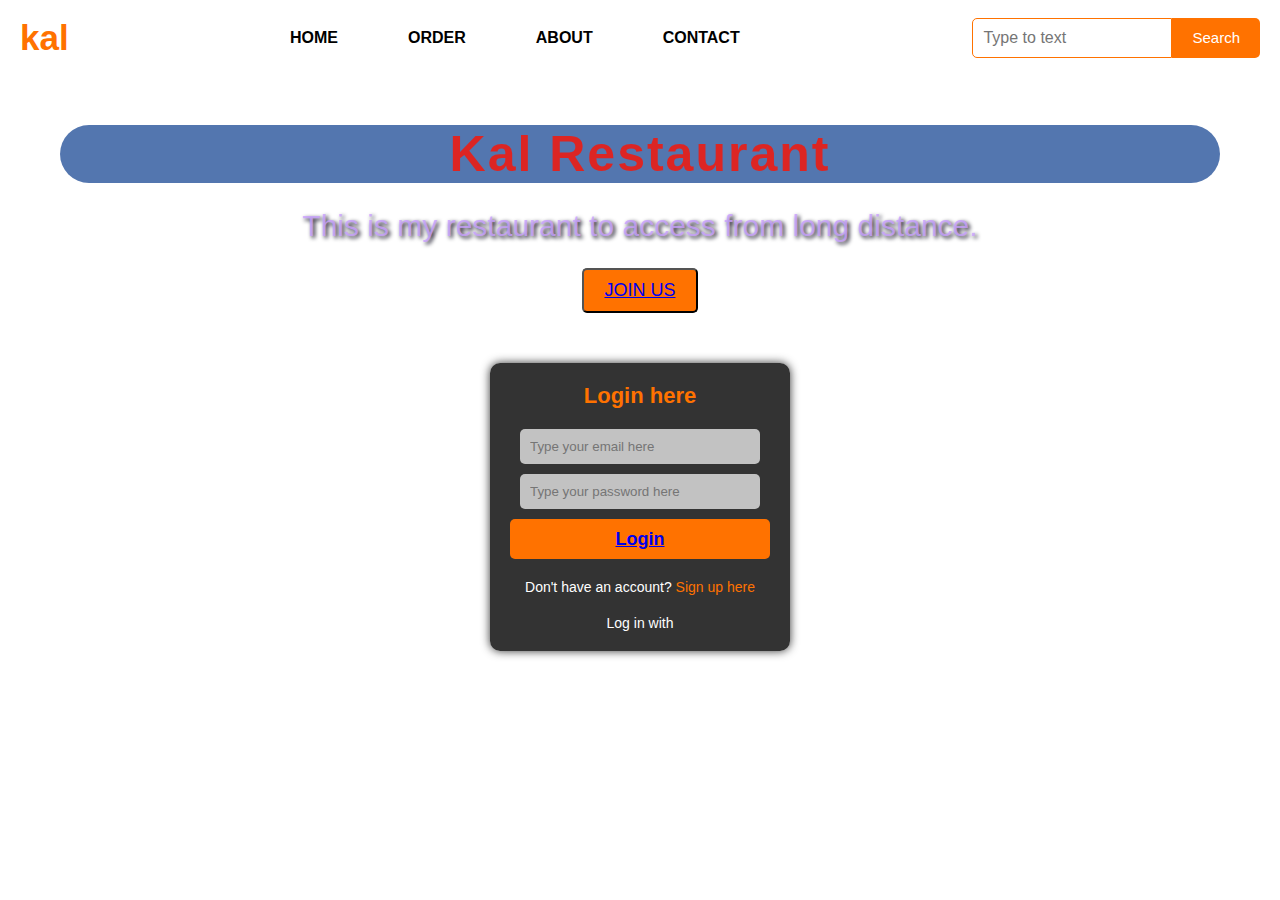
<file: contact.html>
<!DOCTYPE html>
<html lang="en">
<head>
    <meta charset="UTF-8">
    <meta http-equiv="X-UA-Compatible" content="IE=edge">
    <meta name="viewport" content="width=device-width, initial-scale=1.0">
    <title>First</title>
    <link rel="stylesheet" href="style.css">
</head>
<body>
    <div class="main">
        <div class="navbar">
            <div class="icon">
                <h2 class="logo">kal</h2>
            </div>
            <div class="menu">
                <ul>
                    <li><a href="new one.html">HOME</a></li>
                    <li><a href="order.html">ORDER</a></li>
                    <li><a href="about.html">ABOUT</a></li>
                    <li><a href="contact.html">CONTACT</a></li>
                </ul>
            </div>
            <div class="search">
                <input class="srch" type="search" name="" placeholder="Type to text">
                <a href="#"><button class="btn">Search</button></a>
            </div>
        </div>
        <div class="content">
            <h1>Kal Restaurant</h1>
            <p class="par">This is my restaurant to access from long distance.</p>
            <button class="cn"><a href="#">JOIN US</a></button>
            <div class="form">
                <h2>Login here</h2>
                <input type="email" name="email" placeholder="Type your email here">
                <input type="password" name="password" placeholder="Type your password here">
                <button class="btn"><a href="#">Login</a></button>
                <p class="link">Don't have an account? <a href="#">Sign up here</a></p>
                <p class="liw">Log in with</p>
            </div>
        </div>
    </div>
</body>
</html>
</file>
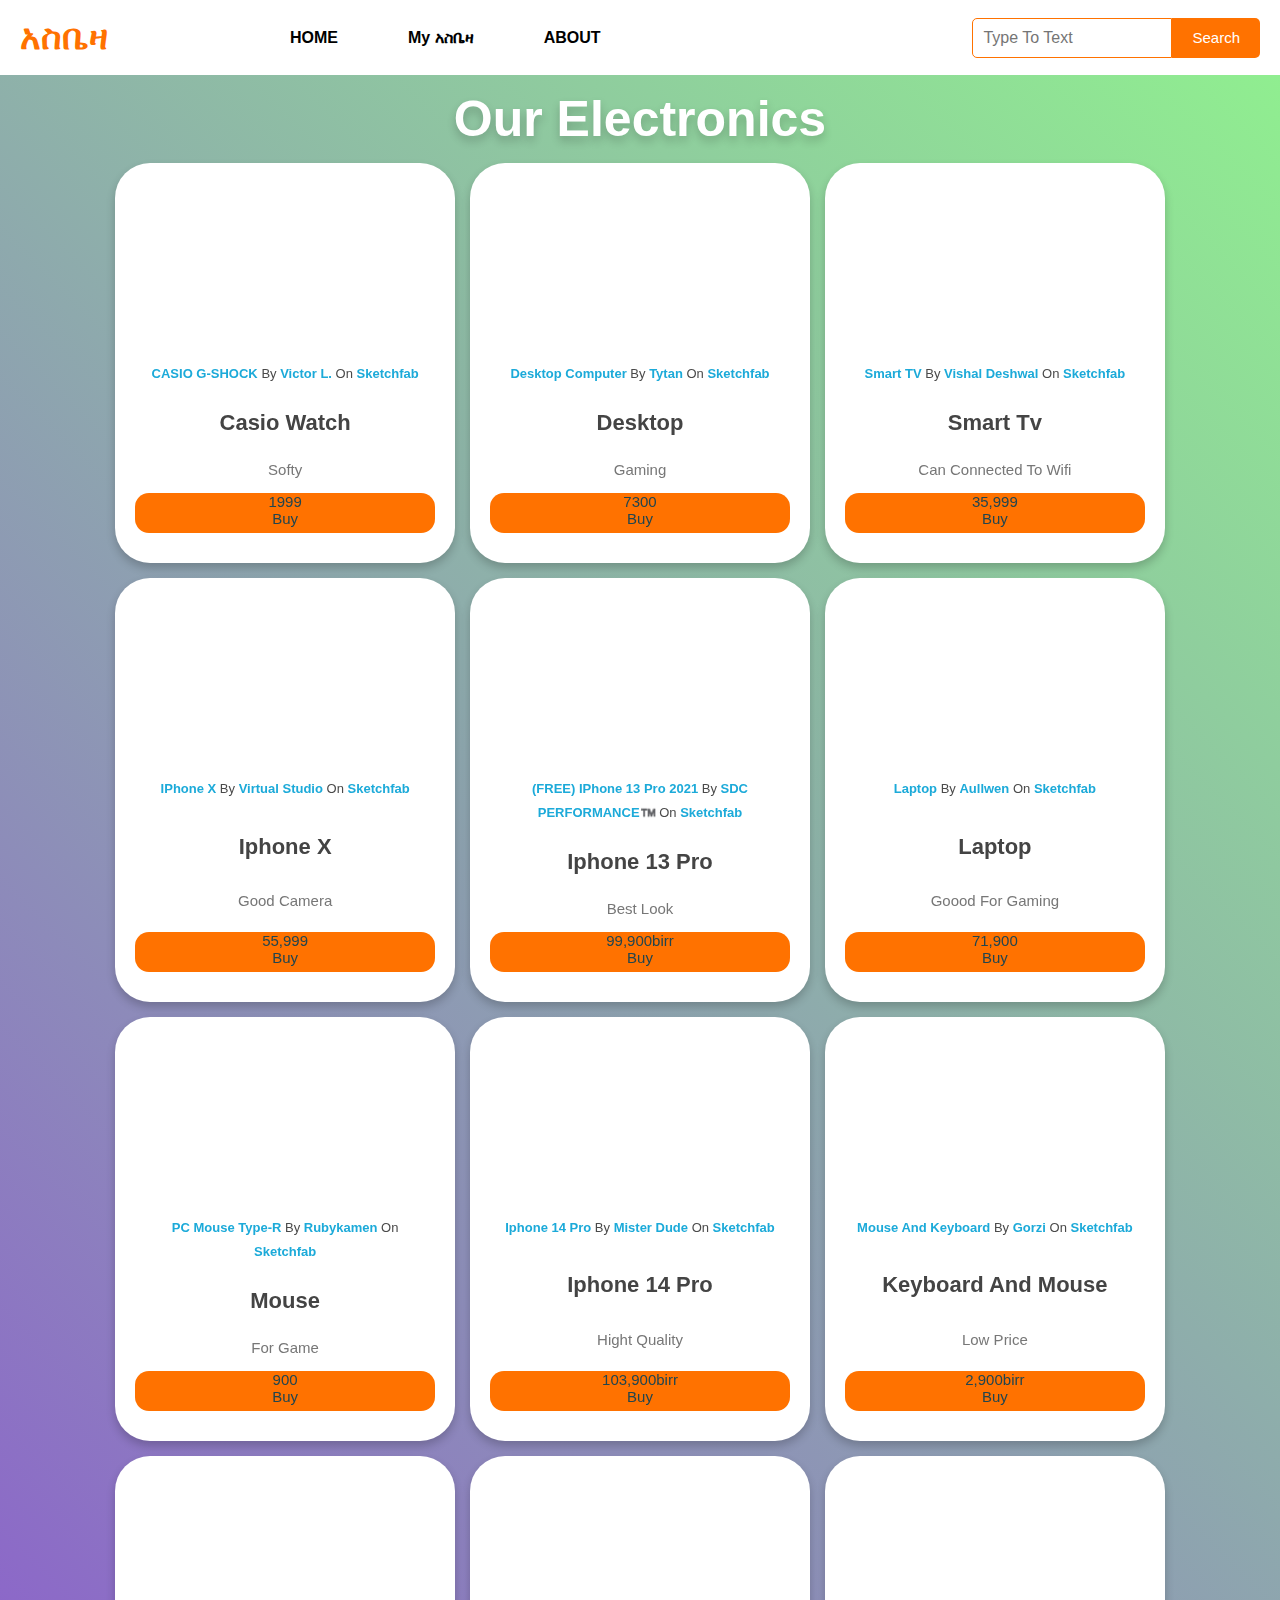
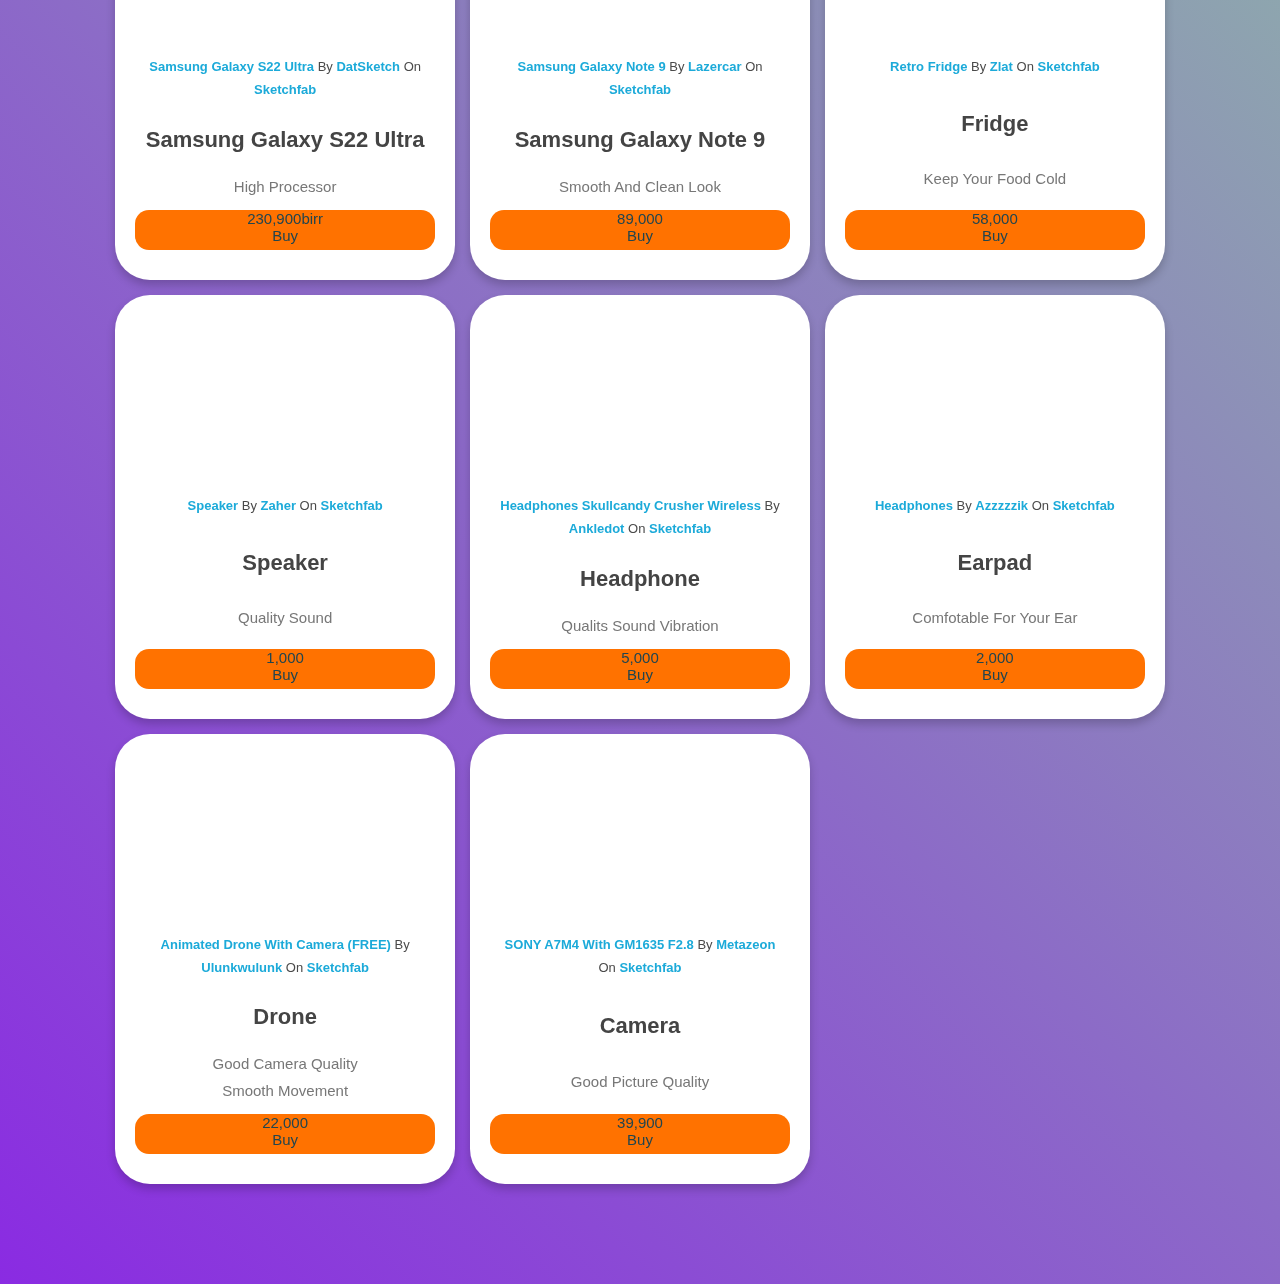
<file: electronics.html>
<!DOCTYPE html>
<html lang="en">
<head>
    <meta charset="UTF-8">
    <meta http-equiv="X-UA-Compatible" content="IE=edge">
    <meta name="viewport" content="width=device-width, initial-scale=1.0">
    <title>First</title>
    <link rel="stylesheet" href="order.css">
    <link rel="stylesheet" href="style.css">
</head>
<body>
    <div class="main">
        <div class="navbar">
            <div class="icon">
                <h2 class="logo">አስቤዛ</h2>
            </div>
            <div class="menu">
                <ul>
                    <li><a href="new one.html">HOME</a></li>
                    <li><a href="order.html">my አስቤዛ</a></li>
                    <li><a href="about.html">ABOUT</a></li>
                </ul>
            </div>
            <div class="search">
                <input class="srch" type="search" name="" placeholder="Type to text">
                <a href="#"><button class="btn">Search</button></a>
            </div>
        </div>
    </div>

    <div class="container">
        <h1 class="heading">Our electronics</h1>
        <div class="box-container">
            <div class="box">
                <div class="sketchfab-embed-wrapper"> <iframe title="CASIO G-SHOCK" frameborder="0" allowfullscreen mozallowfullscreen="true" webkitallowfullscreen="true" allow="autoplay; fullscreen; xr-spatial-tracking" xr-spatial-tracking execution-while-out-of-viewport execution-while-not-rendered web-share src="https://sketchfab.com/models/08b71bcd964146918f912109d4aa7be6/embed"> </iframe> <p style="font-size: 13px; font-weight: normal; margin: 5px; color: #4A4A4A;"> <a href="https://sketchfab.com/3d-models/casio-g-shock-08b71bcd964146918f912109d4aa7be6?utm_medium=embed&utm_campaign=share-popup&utm_content=08b71bcd964146918f912109d4aa7be6" target="_blank" rel="nofollow" style="font-weight: bold; color: #1CAAD9;"> CASIO G-SHOCK </a> by <a href="https://sketchfab.com/Vic85?utm_medium=embed&utm_campaign=share-popup&utm_content=08b71bcd964146918f912109d4aa7be6" target="_blank" rel="nofollow" style="font-weight: bold; color: #1CAAD9;"> Victor L. </a> on <a href="https://sketchfab.com?utm_medium=embed&utm_campaign=share-popup&utm_content=08b71bcd964146918f912109d4aa7be6"
                     target="_blank" rel="nofollow" style="font-weight: bold; color: #1CAAD9;">Sketchfab</a></p></div>
                <h3>casio watch</h3>
                <p> softy</p>
                <a href="buy.html" class="btn">1999 <br> Buy </br> </a>
               
            </div>
            <div class="box">
                <div class="sketchfab-embed-wrapper"> <iframe title="Desktop Computer" frameborder="0" allowfullscreen mozallowfullscreen="true" webkitallowfullscreen="true" allow="autoplay; fullscreen; xr-spatial-tracking" xr-spatial-tracking execution-while-out-of-viewport execution-while-not-rendered web-share src="https://sketchfab.com/models/561abc2fc95941609fc7bc6f232895c2/embed"> </iframe> <p style="font-size: 13px; font-weight: normal; margin: 5px; color: #4A4A4A;"> <a href="https://sketchfab.com/3d-models/desktop-computer-561abc2fc95941609fc7bc6f232895c2?utm_medium=embed&utm_campaign=share-popup&utm_content=561abc2fc95941609fc7bc6f232895c2" target="_blank" rel="nofollow" style="font-weight: bold; color: #1CAAD9;"> Desktop Computer </a> by <a href="https://sketchfab.com/tylerhalterman?utm_medium=embed&utm_campaign=share-popup&utm_content=561abc2fc95941609fc7bc6f232895c2" target="_blank" rel="nofollow" style="font-weight: bold; color: #1CAAD9;"> Tytan </a> on <a href="https://sketchfab.com?utm_medium=embed&utm_campaign=share-popup&utm_content=561abc2fc95941609fc7bc6f232895c2" 
                    target="_blank" rel="nofollow" style="font-weight: bold; color: #1CAAD9;">Sketchfab</a></p></div>
                <h3>desktop</h3>
                <p> gaming</p>
                <a href="buy.html" class="btn">7300 <br> Buy </br> </a>
               
            </div>
      
            <div class="box">
                <div class="sketchfab-embed-wrapper"> <iframe title="Smart TV" frameborder="0" allowfullscreen mozallowfullscreen="true" webkitallowfullscreen="true" allow="autoplay; fullscreen; xr-spatial-tracking" xr-spatial-tracking execution-while-out-of-viewport execution-while-not-rendered web-share src="https://sketchfab.com/models/72719e430b19415b8cba88e9fd62b014/embed"> </iframe> <p style="font-size: 13px; font-weight: normal; margin: 5px; color: #4A4A4A;"> <a href="https://sketchfab.com/3d-models/smart-tv-72719e430b19415b8cba88e9fd62b014?utm_medium=embed&utm_campaign=share-popup&utm_content=72719e430b19415b8cba88e9fd62b014" target="_blank" rel="nofollow" style="font-weight: bold; color: #1CAAD9;"> Smart TV </a> by <a href="https://sketchfab.com/VishalDeshwal?utm_medium=embed&utm_campaign=share-popup&utm_content=72719e430b19415b8cba88e9fd62b014" target="_blank" rel="nofollow" style="font-weight: bold; color: #1CAAD9;"> Vishal Deshwal </a> on <a href="https://sketchfab.com?utm_medium=embed&utm_campaign=share-popup&utm_content=72719e430b19415b8cba88e9fd62b014" 
                    target="_blank" rel="nofollow" style="font-weight: bold; color: #1CAAD9;">Sketchfab</a></p></div>
                   
                <h3>smart tv</h3>
                <p> can connected to wifi </p>
                <a href="buy.html" class="btn">35,999 <br> Buy </br> </a>
               
            </div>
   
            <div class="box">
                <div class="sketchfab-embed-wrapper"> <iframe title="iPhone X" frameborder="0" allowfullscreen mozallowfullscreen="true" webkitallowfullscreen="true" allow="autoplay; fullscreen; xr-spatial-tracking" xr-spatial-tracking execution-while-out-of-viewport execution-while-not-rendered web-share src="https://sketchfab.com/models/02f12869e95e4695a15e3a611398742b/embed"> </iframe> <p style="font-size: 13px; font-weight: normal; margin: 5px; color: #4A4A4A;"> <a href="https://sketchfab.com/3d-models/iphone-x-02f12869e95e4695a15e3a611398742b?utm_medium=embed&utm_campaign=share-popup&utm_content=02f12869e95e4695a15e3a611398742b" target="_blank" rel="nofollow" style="font-weight: bold; color: #1CAAD9;"> iPhone X </a> by <a href="https://sketchfab.com/virtualstudio?utm_medium=embed&utm_campaign=share-popup&utm_content=02f12869e95e4695a15e3a611398742b" target="_blank" rel="nofollow" style="font-weight: bold; color: #1CAAD9;"> Virtual Studio </a> on <a href="https://sketchfab.com?utm_medium=embed&utm_campaign=share-popup&utm_content=02f12869e95e4695a15e3a611398742b" 
                    target="_blank" rel="nofollow" style="font-weight: bold; color: #1CAAD9;">Sketchfab</a></p></div>
                <h3>iphone x</h3>
                <p> good camera</p>
                <a href="buy.html" class="btn">55,999 <br> Buy </br> </a>
               
            </div>
            <div class="box">
                <div class="sketchfab-embed-wrapper"> <iframe title="(FREE) iPhone 13 Pro 2021" frameborder="0" allowfullscreen mozallowfullscreen="true" webkitallowfullscreen="true" allow="autoplay; fullscreen; xr-spatial-tracking" xr-spatial-tracking execution-while-out-of-viewport execution-while-not-rendered web-share src="https://sketchfab.com/models/a35156d91cf44e70a2fdfeade54ae0b2/embed"> </iframe> <p style="font-size: 13px; font-weight: normal; margin: 5px; color: #4A4A4A;"> <a href="https://sketchfab.com/3d-models/free-iphone-13-pro-2021-a35156d91cf44e70a2fdfeade54ae0b2?utm_medium=embed&utm_campaign=share-popup&utm_content=a35156d91cf44e70a2fdfeade54ae0b2" target="_blank" rel="nofollow" style="font-weight: bold; color: #1CAAD9;"> (FREE) iPhone 13 Pro 2021 </a> by <a href="https://sketchfab.com/Lambo_SC04?utm_medium=embed&utm_campaign=share-popup&utm_content=a35156d91cf44e70a2fdfeade54ae0b2" target="_blank" rel="nofollow" style="font-weight: bold; color: #1CAAD9;"> SDC PERFORMANCE™️ </a> on <a href="https://sketchfab.com?utm_medium=embed&utm_campaign=share-popup&utm_content=a35156d91cf44e70a2fdfeade54ae0b2"
                     target="_blank" rel="nofollow" style="font-weight: bold; color: #1CAAD9;">Sketchfab</a></p></div>
                <h3>iphone 13 pro</h3>
                <p> best look</p>
                <a href="buy.html" class="btn">99,900birr <br> Buy </br> </a>
               
            </div>
            <div class="box">
                <div class="sketchfab-embed-wrapper"> <iframe title="Laptop" frameborder="0" allowfullscreen mozallowfullscreen="true" webkitallowfullscreen="true" allow="autoplay; fullscreen; xr-spatial-tracking" xr-spatial-tracking execution-while-out-of-viewport execution-while-not-rendered web-share src="https://sketchfab.com/models/7d870e900889481395b4a575b9fa8c3e/embed"> </iframe> <p style="font-size: 13px; font-weight: normal; margin: 5px; color: #4A4A4A;"> <a href="https://sketchfab.com/3d-models/laptop-7d870e900889481395b4a575b9fa8c3e?utm_medium=embed&utm_campaign=share-popup&utm_content=7d870e900889481395b4a575b9fa8c3e" target="_blank" rel="nofollow" style="font-weight: bold; color: #1CAAD9;"> Laptop </a> by <a href="https://sketchfab.com/Aullwen?utm_medium=embed&utm_campaign=share-popup&utm_content=7d870e900889481395b4a575b9fa8c3e" target="_blank" rel="nofollow" style="font-weight: bold; color: #1CAAD9;"> Aullwen </a> on <a href="https://sketchfab.com?utm_medium=embed&utm_campaign=share-popup&utm_content=7d870e900889481395b4a575b9fa8c3e" 
                    target="_blank" rel="nofollow" style="font-weight: bold; color: #1CAAD9;">Sketchfab</a></p></div>
                <h3>laptop</h3>
                <p> goood for gaming </p>
                <a href="buy.html" class="btn">71,900 <br> Buy </br> </a>
               
            </div>
            <div class="box">
                <div class="sketchfab-embed-wrapper"> <iframe title="PC Mouse type-R" frameborder="0" allowfullscreen mozallowfullscreen="true" webkitallowfullscreen="true" allow="autoplay; fullscreen; xr-spatial-tracking" xr-spatial-tracking execution-while-out-of-viewport execution-while-not-rendered web-share src="https://sketchfab.com/models/b782768a5ec1453fb2587bd9d82aaf7e/embed"> </iframe> <p style="font-size: 13px; font-weight: normal; margin: 5px; color: #4A4A4A;"> <a href="https://sketchfab.com/3d-models/pc-mouse-type-r-b782768a5ec1453fb2587bd9d82aaf7e?utm_medium=embed&utm_campaign=share-popup&utm_content=b782768a5ec1453fb2587bd9d82aaf7e" target="_blank" rel="nofollow" style="font-weight: bold; color: #1CAAD9;"> PC Mouse type-R </a> by <a href="https://sketchfab.com/rubykamen?utm_medium=embed&utm_campaign=share-popup&utm_content=b782768a5ec1453fb2587bd9d82aaf7e" target="_blank" rel="nofollow" style="font-weight: bold; color: #1CAAD9;"> rubykamen </a> on <a href="https://sketchfab.com?utm_medium=embed&utm_campaign=share-popup&utm_content=b782768a5ec1453fb2587bd9d82aaf7e"
                     target="_blank" rel="nofollow" style="font-weight: bold; color: #1CAAD9;">Sketchfab</a></p></div>
                <h3>mouse</h3>
                <p> for game</p>
                <a href="buy.html" class="btn">900 <br> Buy </br> </a>
        </div>
   
    <div class="box">
        <div class="sketchfab-embed-wrapper"> <iframe title="Iphone 14 Pro" frameborder="0" allowfullscreen mozallowfullscreen="true" webkitallowfullscreen="true" allow="autoplay; fullscreen; xr-spatial-tracking" xr-spatial-tracking execution-while-out-of-viewport execution-while-not-rendered web-share src="https://sketchfab.com/models/5cb0778041a34f09b409a38c687bb1d4/embed"> </iframe> <p style="font-size: 13px; font-weight: normal; margin: 5px; color: #4A4A4A;"> <a href="https://sketchfab.com/3d-models/iphone-14-pro-5cb0778041a34f09b409a38c687bb1d4?utm_medium=embed&utm_campaign=share-popup&utm_content=5cb0778041a34f09b409a38c687bb1d4" target="_blank" rel="nofollow" style="font-weight: bold; color: #1CAAD9;"> Iphone 14 Pro </a> by <a href="https://sketchfab.com/misterdude?utm_medium=embed&utm_campaign=share-popup&utm_content=5cb0778041a34f09b409a38c687bb1d4" target="_blank" rel="nofollow" style="font-weight: bold; color: #1CAAD9;"> mister dude </a> on <a href="https://sketchfab.com?utm_medium=embed&utm_campaign=share-popup&utm_content=5cb0778041a34f09b409a38c687bb1d4" 
            target="_blank" rel="nofollow" style="font-weight: bold; color: #1CAAD9;">Sketchfab</a></p></div>
        <h3>iphone 14 pro</h3>
        <p> hight quality</p>
        <a href="buy.html" class="btn">103,900birr <br> Buy </br> </a>
    </div>
    <div class="box">
        <div class="sketchfab-embed-wrapper"> <iframe title="Mouse and Keyboard" frameborder="0" allowfullscreen mozallowfullscreen="true" webkitallowfullscreen="true" allow="autoplay; fullscreen; xr-spatial-tracking" xr-spatial-tracking execution-while-out-of-viewport execution-while-not-rendered web-share src="https://sketchfab.com/models/c63ee81b71ff45b68a778101b4df3d46/embed"> </iframe> <p style="font-size: 13px; font-weight: normal; margin: 5px; color: #4A4A4A;"> <a href="https://sketchfab.com/3d-models/mouse-and-keyboard-c63ee81b71ff45b68a778101b4df3d46?utm_medium=embed&utm_campaign=share-popup&utm_content=c63ee81b71ff45b68a778101b4df3d46" target="_blank" rel="nofollow" style="font-weight: bold; color: #1CAAD9;"> Mouse and Keyboard </a> by <a href="https://sketchfab.com/gorzi90?utm_medium=embed&utm_campaign=share-popup&utm_content=c63ee81b71ff45b68a778101b4df3d46" target="_blank" rel="nofollow" style="font-weight: bold; color: #1CAAD9;"> gorzi </a> on <a href="https://sketchfab.com?utm_medium=embed&utm_campaign=share-popup&utm_content=c63ee81b71ff45b68a778101b4df3d46" 
            target="_blank" rel="nofollow" style="font-weight: bold; color: #1CAAD9;">Sketchfab</a></p></div>
        <h3>Keyboard and mouse</h3>
        <p> low price</p>
        <a href="buy.html" class="btn">2,900birr <br> Buy </br> </a>
    </div>
    <div class="box">
        <div class="sketchfab-embed-wrapper"> <iframe title="Samsung Galaxy S22 Ultra" frameborder="0" allowfullscreen mozallowfullscreen="true" webkitallowfullscreen="true" allow="autoplay; fullscreen; xr-spatial-tracking" xr-spatial-tracking execution-while-out-of-viewport execution-while-not-rendered web-share src="https://sketchfab.com/models/a95eec5181a24bcd8a8452df50b29f3a/embed"> </iframe> <p style="font-size: 13px; font-weight: normal; margin: 5px; color: #4A4A4A;"> <a href="https://sketchfab.com/3d-models/samsung-galaxy-s22-ultra-a95eec5181a24bcd8a8452df50b29f3a?utm_medium=embed&utm_campaign=share-popup&utm_content=a95eec5181a24bcd8a8452df50b29f3a" 
            target="_blank" rel="nofollow" style="font-weight: bold; color: #1CAAD9;"> Samsung Galaxy S22 Ultra </a> by <a href="https://sketchfab.com/DatSketch?utm_medium=embed&utm_campaign=share-popup&utm_content=a95eec5181a24bcd8a8452df50b29f3a" target="_blank" rel="nofollow" style="font-weight: bold; color: #1CAAD9;"> DatSketch </a> on <a href="https://sketchfab.com?utm_medium=embed&utm_campaign=share-popup&utm_content=a95eec5181a24bcd8a8452df50b29f3a" target="_blank" rel="nofollow" style="font-weight: bold; color: #1CAAD9;">Sketchfab</a></p></div>
        <h3>Samsung Galaxy S22 Ultra</h3>
        <p> high processor</p>
        <a href="buy.html" class="btn">230,900birr <br> Buy </br> </a>
    </div>
    <div class="box">
        <div class="sketchfab-embed-wrapper"> <iframe title="Samsung Galaxy Note 9" frameborder="0" allowfullscreen mozallowfullscreen="true" webkitallowfullscreen="true" allow="autoplay; fullscreen; xr-spatial-tracking" xr-spatial-tracking execution-while-out-of-viewport execution-while-not-rendered web-share src="https://sketchfab.com/models/69967d49dc9d43a79e50c5b51ae3a135/embed"> </iframe> <p style="font-size: 13px; font-weight: normal; margin: 5px; color: #4A4A4A;"> <a href="https://sketchfab.com/3d-models/samsung-galaxy-note-9-69967d49dc9d43a79e50c5b51ae3a135?utm_medium=embed&utm_campaign=share-popup&utm_content=69967d49dc9d43a79e50c5b51ae3a135" target="_blank" rel="nofollow" style="font-weight: bold; color: #1CAAD9;"> Samsung Galaxy Note 9 </a> by <a href="https://sketchfab.com/lazercar?utm_medium=embed&utm_campaign=share-popup&utm_content=69967d49dc9d43a79e50c5b51ae3a135" target="_blank" rel="nofollow" style="font-weight: bold; color: #1CAAD9;"> lazercar </a> on <a href="https://sketchfab.com?utm_medium=embed&utm_campaign=share-popup&utm_content=69967d49dc9d43a79e50c5b51ae3a135"
             target="_blank" rel="nofollow" style="font-weight: bold; color: #1CAAD9;">Sketchfab</a></p></div> 
        <h3>Samsung Galaxy Note 9</h3>
        <p> smooth and clean look</p>
        <a href="buy.html" class="btn">89,000 <br> Buy </br> </a>
    </div>
    <div class="box">
        <div class="sketchfab-embed-wrapper"> <iframe title="Retro Fridge" frameborder="0" allowfullscreen mozallowfullscreen="true" webkitallowfullscreen="true" allow="autoplay; fullscreen; xr-spatial-tracking" xr-spatial-tracking execution-while-out-of-viewport execution-while-not-rendered web-share src="https://sketchfab.com/models/f83cfd9e3edf4b4abab5ca14b0b28ec5/embed"> </iframe> <p style="font-size: 13px; font-weight: normal; margin: 5px; color: #4A4A4A;"> <a href="https://sketchfab.com/3d-models/retro-fridge-f83cfd9e3edf4b4abab5ca14b0b28ec5?utm_medium=embed&utm_campaign=share-popup&utm_content=f83cfd9e3edf4b4abab5ca14b0b28ec5" target="_blank" rel="nofollow" style="font-weight: bold; color: #1CAAD9;"> Retro Fridge </a> by <a href="https://sketchfab.com/goldie?utm_medium=embed&utm_campaign=share-popup&utm_content=f83cfd9e3edf4b4abab5ca14b0b28ec5" target="_blank" rel="nofollow" style="font-weight: bold; color: #1CAAD9;"> Zlat </a> on <a href="https://sketchfab.com?utm_medium=embed&utm_campaign=share-popup&utm_content=f83cfd9e3edf4b4abab5ca14b0b28ec5" 
            target="_blank" rel="nofollow" style="font-weight: bold; color: #1CAAD9;">Sketchfab</a></p></div>
        <h3>Fridge</h3>
        <p> keep your food cold</p>
        <a href="buy.html" class="btn">58,000<br> Buy </br> </a>
    </div>
    <div class="box">
        <div class="sketchfab-embed-wrapper"> <iframe title="Speaker" frameborder="0" allowfullscreen mozallowfullscreen="true" webkitallowfullscreen="true" allow="autoplay; fullscreen; xr-spatial-tracking" xr-spatial-tracking execution-while-out-of-viewport execution-while-not-rendered web-share src="https://sketchfab.com/models/a724bd0996014fac93828b992f509149/embed"> </iframe> <p style="font-size: 13px; font-weight: normal; margin: 5px; color: #4A4A4A;"> <a href="https://sketchfab.com/3d-models/speaker-a724bd0996014fac93828b992f509149?utm_medium=embed&utm_campaign=share-popup&utm_content=a724bd0996014fac93828b992f509149" target="_blank" rel="nofollow" style="font-weight: bold; color: #1CAAD9;"> Speaker </a> by <a href="https://sketchfab.com/Zaher.Zaher?utm_medium=embed&utm_campaign=share-popup&utm_content=a724bd0996014fac93828b992f509149" target="_blank" rel="nofollow" style="font-weight: bold; color: #1CAAD9;"> Zaher </a> on <a href="https://sketchfab.com?utm_medium=embed&utm_campaign=share-popup&utm_content=a724bd0996014fac93828b992f509149" 
            target="_blank" rel="nofollow" style="font-weight: bold; color: #1CAAD9;">Sketchfab</a></p></div>
        <h3>speaker</h3>
        <p> quality sound</p>
        <a href="buy.html" class="btn">1,000<br> Buy </br> </a>
    </div> 
    <div class="box">
        <div class="sketchfab-embed-wrapper"> <iframe title="Headphones Skullcandy Crusher Wireless" frameborder="0" allowfullscreen mozallowfullscreen="true" webkitallowfullscreen="true" allow="autoplay; fullscreen; xr-spatial-tracking" xr-spatial-tracking execution-while-out-of-viewport execution-while-not-rendered web-share src="https://sketchfab.com/models/4e902017e4624547b440da0a6658a689/embed"> </iframe> <p style="font-size: 13px; font-weight: normal; margin: 5px; color: #4A4A4A;"> <a href="https://sketchfab.com/3d-models/headphones-skullcandy-crusher-wireless-4e902017e4624547b440da0a6658a689?utm_medium=embed&utm_campaign=share-popup&utm_content=4e902017e4624547b440da0a6658a689" target="_blank" rel="nofollow" style="font-weight: bold; color: #1CAAD9;"> Headphones Skullcandy Crusher Wireless </a> by <a href="https://sketchfab.com/Ankledot?utm_medium=embed&utm_campaign=share-popup&utm_content=4e902017e4624547b440da0a6658a689" target="_blank" rel="nofollow" style="font-weight: bold; color: #1CAAD9;"> Ankledot </a> on <a href="https://sketchfab.com?utm_medium=embed&utm_campaign=share-popup&utm_content=4e902017e4624547b440da0a6658a689" 
            target="_blank" rel="nofollow" style="font-weight: bold; color: #1CAAD9;">Sketchfab</a></p></div>
        <h3>Headphone</h3>
        <p> qualits sound vibration</p>
        <a href="buy.html" class="btn">5,000<br> Buy </br> </a>
    </div>
     <div class="box">
        <div class="sketchfab-embed-wrapper"> <iframe title="headphones" frameborder="0" allowfullscreen mozallowfullscreen="true" webkitallowfullscreen="true" allow="autoplay; fullscreen; xr-spatial-tracking" xr-spatial-tracking execution-while-out-of-viewport execution-while-not-rendered web-share src="https://sketchfab.com/models/57a86110023b4327a625d4b8a35a4d4e/embed"> </iframe> <p style="font-size: 13px; font-weight: normal; margin: 5px; color: #4A4A4A;"> <a href="https://sketchfab.com/3d-models/headphones-57a86110023b4327a625d4b8a35a4d4e?utm_medium=embed&utm_campaign=share-popup&utm_content=57a86110023b4327a625d4b8a35a4d4e" target="_blank" rel="nofollow" style="font-weight: bold; color: #1CAAD9;"> headphones </a> by <a href="https://sketchfab.com/Azzzzzik?utm_medium=embed&utm_campaign=share-popup&utm_content=57a86110023b4327a625d4b8a35a4d4e" target="_blank" rel="nofollow" style="font-weight: bold; color: #1CAAD9;"> Azzzzzik </a> on <a href="https://sketchfab.com?utm_medium=embed&utm_campaign=share-popup&utm_content=57a86110023b4327a625d4b8a35a4d4e" 
            target="_blank" rel="nofollow" style="font-weight: bold; color: #1CAAD9;">Sketchfab</a></p></div>
        <h3>earpad</h3>
        <p>comfotable for your ear </p>
        <a href="buy.html" class="btn">2,000<br> Buy </br> </a>
    </div>
    <div class="box">
        <div class="sketchfab-embed-wrapper"> <iframe title="animated drone with camera (FREE)" frameborder="0" allowfullscreen mozallowfullscreen="true" webkitallowfullscreen="true" allow="autoplay; fullscreen; xr-spatial-tracking" xr-spatial-tracking execution-while-out-of-viewport execution-while-not-rendered web-share src="https://sketchfab.com/models/a8e2c50f69264e75bb6277779fb5028b/embed"> </iframe> <p style="font-size: 13px; font-weight: normal; margin: 5px; color: #4A4A4A;"> <a href="https://sketchfab.com/3d-models/animated-drone-with-camera-free-a8e2c50f69264e75bb6277779fb5028b?utm_medium=embed&utm_campaign=share-popup&utm_content=a8e2c50f69264e75bb6277779fb5028b" target="_blank" rel="nofollow" style="font-weight: bold; color: #1CAAD9;"> animated drone with camera (FREE) </a> by <a href="https://sketchfab.com/ulunkwulunk?utm_medium=embed&utm_campaign=share-popup&utm_content=a8e2c50f69264e75bb6277779fb5028b" target="_blank" rel="nofollow" style="font-weight: bold; color: #1CAAD9;"> ulunkwulunk </a> on <a href="https://sketchfab.com?utm_medium=embed&utm_campaign=share-popup&utm_content=a8e2c50f69264e75bb6277779fb5028b"
             target="_blank" rel="nofollow" style="font-weight: bold; color: #1CAAD9;">Sketchfab</a></p></div>
        <h3>drone</h3>
        <p>good camera quality <br> smooth movement </p>
        <a href="buy.html" class="btn">22,000<br> Buy </br> </a>
    </div>
    <div class="box">
        <div class="sketchfab-embed-wrapper"> <iframe title="SONY A7M4 with GM1635 f2.8" frameborder="0" allowfullscreen mozallowfullscreen="true" webkitallowfullscreen="true" allow="autoplay; fullscreen; xr-spatial-tracking" xr-spatial-tracking execution-while-out-of-viewport execution-while-not-rendered web-share src="https://sketchfab.com/models/93fb2cac30e741f580faf022795f7d50/embed"> </iframe> <p style="font-size: 13px; font-weight: normal; margin: 5px; color: #4A4A4A;"> <a href="https://sketchfab.com/3d-models/sony-a7m4-with-gm1635-f28-93fb2cac30e741f580faf022795f7d50?utm_medium=embed&utm_campaign=share-popup&utm_content=93fb2cac30e741f580faf022795f7d50" target="_blank" rel="nofollow" style="font-weight: bold; color: #1CAAD9;"> SONY A7M4 with GM1635 f2.8 </a> by <a href="https://sketchfab.com/Metazeon?utm_medium=embed&utm_campaign=share-popup&utm_content=93fb2cac30e741f580faf022795f7d50" target="_blank" rel="nofollow" style="font-weight: bold; color: #1CAAD9;"> Metazeon </a> on <a href="https://sketchfab.com?utm_medium=embed&utm_campaign=share-popup&utm_content=93fb2cac30e741f580faf022795f7d50" 
            target="_blank" rel="nofollow" style="font-weight: bold; color: #1CAAD9;">Sketchfab</a></p></div>
        <h3>camera</h3>
        <p>good picture quality  </p>
        <a href="buy.html" class="btn">39,900<br> Buy </br> </a>
    </div>
</div>

</div>
</body>
</html>
</file>
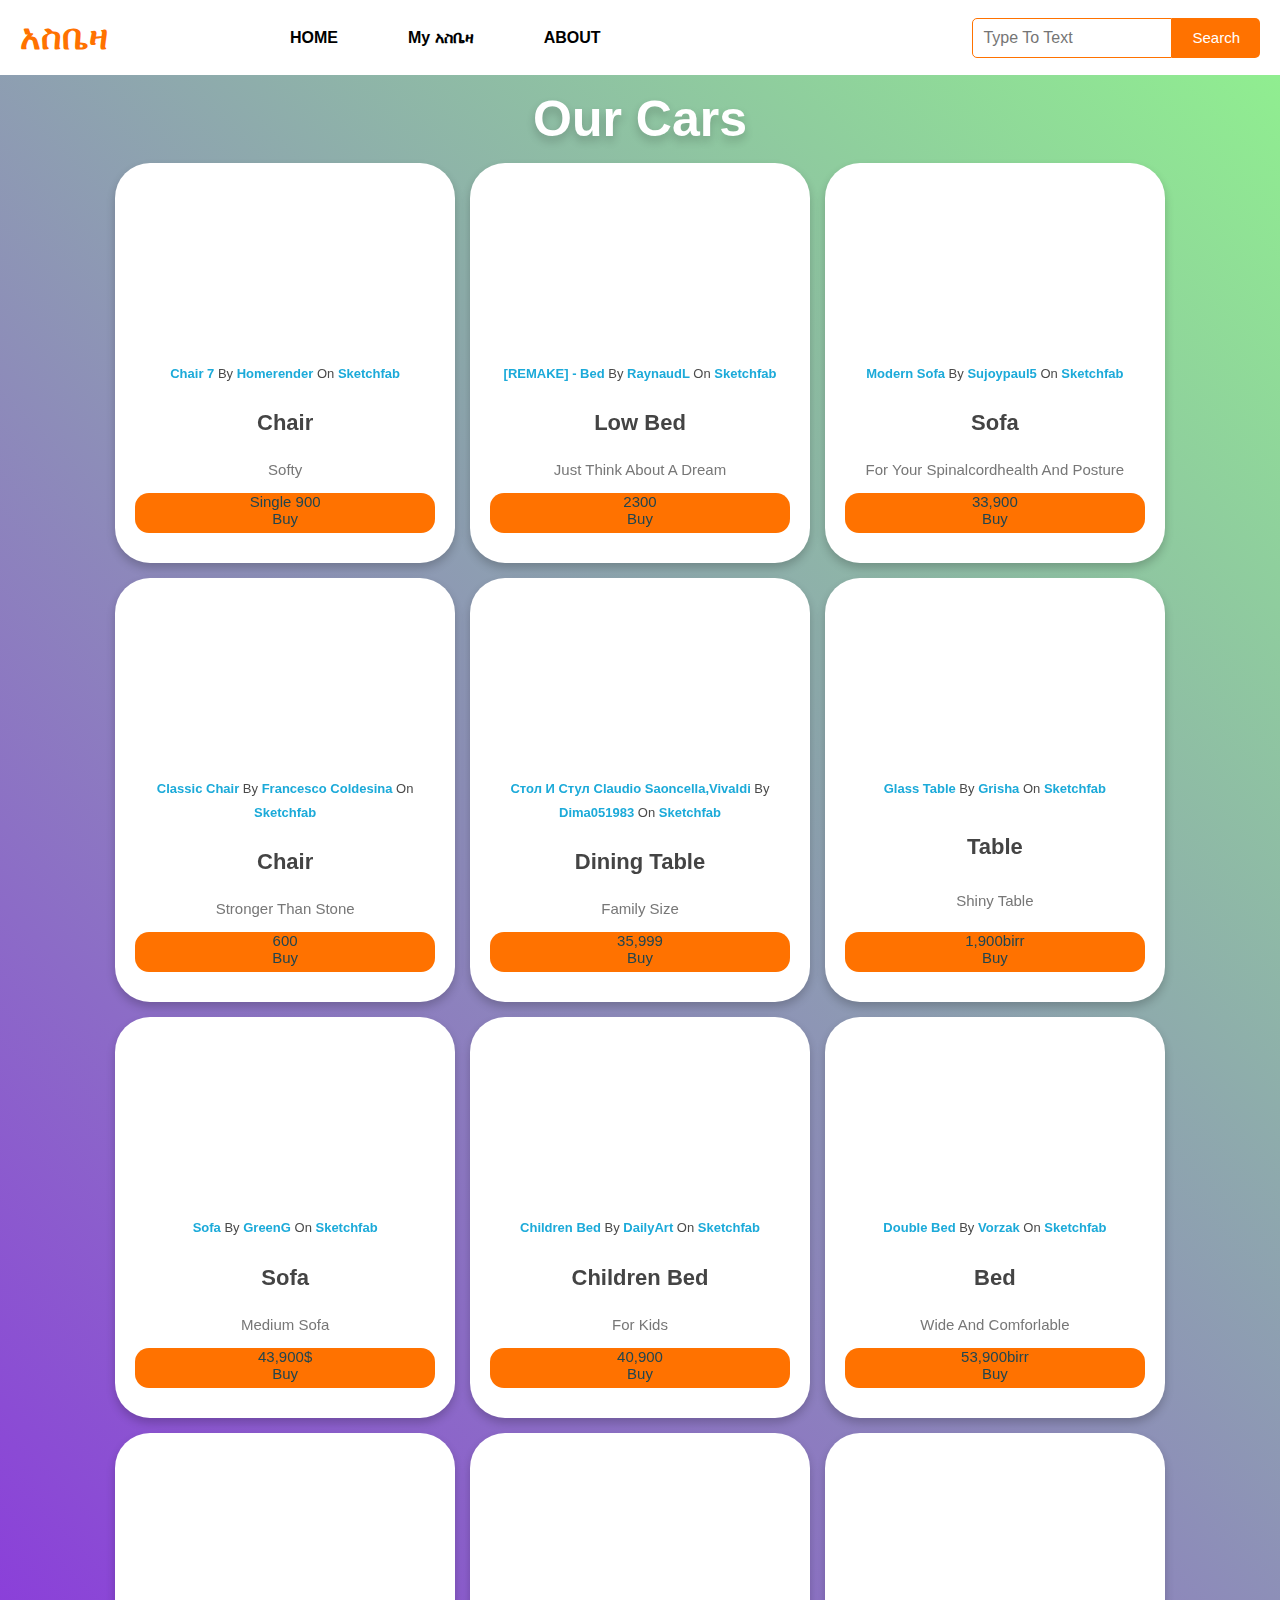
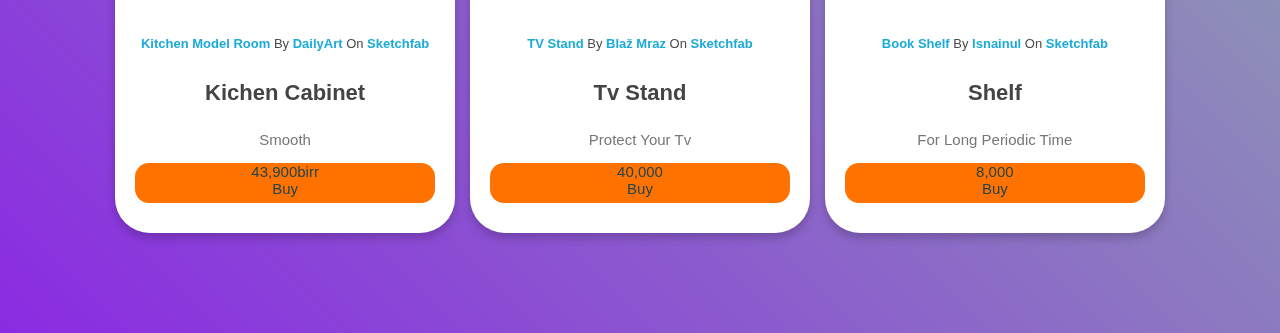
<file: furniture.html>
<!DOCTYPE html>
<html lang="en">
<head>
    <meta charset="UTF-8">
    <meta http-equiv="X-UA-Compatible" content="IE=edge">
    <meta name="viewport" content="width=device-width, initial-scale=1.0">
    <title>First</title>
    <link rel="stylesheet" href="order.css">
    <link rel="stylesheet" href="style.css">
</head>
<body>
    <div class="main">
        <div class="navbar">
            <div class="icon">
                <h2 class="logo">አስቤዛ</h2>
            </div>
            <div class="menu">
                <ul>
                    <li><a href="new one.html">HOME</a></li>
                    <li><a href="order.html">my አስቤዛ</a></li>
                    <li><a href="about.html">ABOUT</a></li>
                </ul>
            </div>
            <div class="search">
                <input class="srch" type="search" name="" placeholder="Type to text">
                <a href="#"><button class="btn">Search</button></a>
            </div>
        </div>
    </div>

    <div class="container">
        <h1 class="heading">Our cars</h1>
        <div class="box-container">
            <div class="box">
                <div class="sketchfab-embed-wrapper"> <iframe title="Chair 7" frameborder="0" allowfullscreen mozallowfullscreen="true" webkitallowfullscreen="true" allow="autoplay; fullscreen; xr-spatial-tracking" xr-spatial-tracking execution-while-out-of-viewport execution-while-not-rendered web-share src="https://sketchfab.com/models/5f7334fcade8415d98e239039011b8ab/embed"> </iframe> <p style="font-size: 13px; font-weight: normal; margin: 5px; color: #4A4A4A;"> <a href="https://sketchfab.com/3d-models/chair-7-5f7334fcade8415d98e239039011b8ab?utm_medium=embed&utm_campaign=share-popup&utm_content=5f7334fcade8415d98e239039011b8ab" target="_blank" rel="nofollow" style="font-weight: bold; color: #1CAAD9;"> Chair 7 </a> by <a href="https://sketchfab.com/homerender?utm_medium=embed&utm_campaign=share-popup&utm_content=5f7334fcade8415d98e239039011b8ab" target="_blank" rel="nofollow" style="font-weight: bold; color: #1CAAD9;"> homerender </a> on <a href="https://sketchfab.com?utm_medium=embed&utm_campaign=share-popup&utm_content=5f7334fcade8415d98e239039011b8ab"
                     target="_blank" rel="nofollow" style="font-weight: bold; color: #1CAAD9;">Sketchfab</a></p></div>
                <h3>chair</h3>
                <p> softy</p>
                <a href="buy.html" class="btn">single 900 <br> Buy </br> </a>
               
            </div>
            <div class="box">
                <div class="sketchfab-embed-wrapper"> <iframe title="[REMAKE] - Bed" frameborder="0" allowfullscreen mozallowfullscreen="true" webkitallowfullscreen="true" allow="autoplay; fullscreen; xr-spatial-tracking" xr-spatial-tracking execution-while-out-of-viewport execution-while-not-rendered web-share src="https://sketchfab.com/models/944fbd33cd864f9d8b7a135d8831bbaa/embed"> </iframe> <p style="font-size: 13px; font-weight: normal; margin: 5px; color: #4A4A4A;"> <a href="https://sketchfab.com/3d-models/remake-bed-944fbd33cd864f9d8b7a135d8831bbaa?utm_medium=embed&utm_campaign=share-popup&utm_content=944fbd33cd864f9d8b7a135d8831bbaa" target="_blank" rel="nofollow" style="font-weight: bold; color: #1CAAD9;"> [REMAKE] - Bed </a> by <a href="https://sketchfab.com/fts_ltx?utm_medium=embed&utm_campaign=share-popup&utm_content=944fbd33cd864f9d8b7a135d8831bbaa" target="_blank" rel="nofollow" style="font-weight: bold; color: #1CAAD9;"> RaynaudL </a> on <a href="https://sketchfab.com?utm_medium=embed&utm_campaign=share-popup&utm_content=944fbd33cd864f9d8b7a135d8831bbaa"
                     target="_blank" rel="nofollow" style="font-weight: bold; color: #1CAAD9;">Sketchfab</a></p></div>
                <h3>low bed</h3>
                <p> just think about a dream</p>
                <a href="buy.html" class="btn">2300 <br> Buy </br> </a>
               
            </div>
            <div class="box">
                <div class="sketchfab-embed-wrapper"> <iframe title="Modern sofa" frameborder="0" allowfullscreen mozallowfullscreen="true" webkitallowfullscreen="true" allow="autoplay; fullscreen; xr-spatial-tracking" xr-spatial-tracking execution-while-out-of-viewport execution-while-not-rendered web-share src="https://sketchfab.com/models/8df92ea521104bca80932e213067b5c4/embed"> </iframe> <p style="font-size: 13px; font-weight: normal; margin: 5px; color: #4A4A4A;"> <a href="https://sketchfab.com/3d-models/modern-sofa-8df92ea521104bca80932e213067b5c4?utm_medium=embed&utm_campaign=share-popup&utm_content=8df92ea521104bca80932e213067b5c4" target="_blank" rel="nofollow" style="font-weight: bold; color: #1CAAD9;"> Modern sofa </a> by <a href="https://sketchfab.com/sujoypaul5?utm_medium=embed&utm_campaign=share-popup&utm_content=8df92ea521104bca80932e213067b5c4" target="_blank" rel="nofollow" style="font-weight: bold; color: #1CAAD9;"> sujoypaul5 </a> on <a href="https://sketchfab.com?utm_medium=embed&utm_campaign=share-popup&utm_content=8df92ea521104bca80932e213067b5c4" target="_blank" rel="nofollow"
                     style="font-weight: bold; color: #1CAAD9;">Sketchfab</a></p> 
             </div>
               
                 <h3>sofa</h3>
                 <p> for your spinalcordhealth and posture</p>
                 <a href="buy.html" class="btn">33,900 <br> Buy </br> </a>
               
            </div>
            <div class="box">
                <div class="sketchfab-embed-wrapper"> <iframe title="Classic Chair" frameborder="0" allowfullscreen mozallowfullscreen="true" webkitallowfullscreen="true" allow="autoplay; fullscreen; xr-spatial-tracking" xr-spatial-tracking execution-while-out-of-viewport execution-while-not-rendered web-share src="https://sketchfab.com/models/b62c84d3318d41f4a574ef5042c0adb7/embed"> </iframe> <p style="font-size: 13px; font-weight: normal; margin: 5px; color: #4A4A4A;"> <a href="https://sketchfab.com/3d-models/classic-chair-b62c84d3318d41f4a574ef5042c0adb7?utm_medium=embed&utm_campaign=share-popup&utm_content=b62c84d3318d41f4a574ef5042c0adb7" target="_blank" rel="nofollow" style="font-weight: bold; color: #1CAAD9;"> Classic Chair </a> by <a href="https://sketchfab.com/topfrank2013?utm_medium=embed&utm_campaign=share-popup&utm_content=b62c84d3318d41f4a574ef5042c0adb7" target="_blank" rel="nofollow" style="font-weight: bold; color: #1CAAD9;"> Francesco Coldesina </a> on <a href="https://sketchfab.com?utm_medium=embed&utm_campaign=share-popup&utm_content=b62c84d3318d41f4a574ef5042c0adb7"
                     target="_blank" rel="nofollow" style="font-weight: bold; color: #1CAAD9;">Sketchfab</a></p></div>
                <h3>chair</h3>
                <p> stronger than stone</p>
                <a href="buy.html" class="btn">600 <br> Buy </br> </a>
               
            </div>
            <div class="box">
                <div class="sketchfab-embed-wrapper"> <iframe title="Стол и стул Claudio Saoncella,Vivaldi" frameborder="0" allowfullscreen mozallowfullscreen="true" webkitallowfullscreen="true" allow="autoplay; fullscreen; xr-spatial-tracking" xr-spatial-tracking execution-while-out-of-viewport execution-while-not-rendered web-share src="https://sketchfab.com/models/ece122cb253f4e5098b607453b9d8f26/embed"> </iframe> <p style="font-size: 13px; font-weight: normal; margin: 5px; color: #4A4A4A;"> <a href="https://sketchfab.com/3d-models/claudio-saoncellavivaldi-ece122cb253f4e5098b607453b9d8f26?utm_medium=embed&utm_campaign=share-popup&utm_content=ece122cb253f4e5098b607453b9d8f26" target="_blank" rel="nofollow" style="font-weight: bold; color: #1CAAD9;"> Стол и стул Claudio Saoncella,Vivaldi </a> by <a href="https://sketchfab.com/dima051983?utm_medium=embed&utm_campaign=share-popup&utm_content=ece122cb253f4e5098b607453b9d8f26" target="_blank" rel="nofollow" style="font-weight: bold; color: #1CAAD9;"> dima051983 </a> on <a href="https://sketchfab.com?utm_medium=embed&utm_campaign=share-popup&utm_content=ece122cb253f4e5098b607453b9d8f26"
                     target="_blank" rel="nofollow" style="font-weight: bold; color: #1CAAD9;">Sketchfab</a></p></div>
                <h3>dining table</h3>
                <p> family size</p>
                <a href="buy.html" class="btn">35,999 <br> Buy </br> </a>
               
            </div>
            <div class="box">
                <div class="sketchfab-embed-wrapper"> <iframe title="Glass Table" frameborder="0" allowfullscreen mozallowfullscreen="true" webkitallowfullscreen="true" allow="autoplay; fullscreen; xr-spatial-tracking" xr-spatial-tracking execution-while-out-of-viewport execution-while-not-rendered web-share src="https://sketchfab.com/models/a57855949bfc41209bd4b2dfca5e57a4/embed"> </iframe> <p style="font-size: 13px; font-weight: normal; margin: 5px; color: #4A4A4A;"> <a href="https://sketchfab.com/3d-models/glass-table-a57855949bfc41209bd4b2dfca5e57a4?utm_medium=embed&utm_campaign=share-popup&utm_content=a57855949bfc41209bd4b2dfca5e57a4" target="_blank" rel="nofollow" style="font-weight: bold; color: #1CAAD9;"> Glass Table </a> by <a href="https://sketchfab.com/grisha999871?utm_medium=embed&utm_campaign=share-popup&utm_content=a57855949bfc41209bd4b2dfca5e57a4" target="_blank" rel="nofollow" style="font-weight: bold; color: #1CAAD9;"> Grisha </a> on <a href="https://sketchfab.com?utm_medium=embed&utm_campaign=share-popup&utm_content=a57855949bfc41209bd4b2dfca5e57a4"
                     target="_blank" rel="nofollow" style="font-weight: bold; color: #1CAAD9;">Sketchfab</a></p></div>
                <h3>table</h3>
                <p> shiny table</p>
                <a href="buy.html" class="btn">1,900birr <br> Buy </br> </a>
               
            </div>
            <div class="box">
                <div class="sketchfab-embed-wrapper"> <iframe title="Sofa" frameborder="0" allowfullscreen mozallowfullscreen="true" webkitallowfullscreen="true" allow="autoplay; fullscreen; xr-spatial-tracking" xr-spatial-tracking execution-while-out-of-viewport execution-while-not-rendered web-share src="https://sketchfab.com/models/c7a0c35f4f0b49f8b4fea273f9014001/embed"> </iframe> <p style="font-size: 13px; font-weight: normal; margin: 5px; color: #4A4A4A;"> <a href="https://sketchfab.com/3d-models/sofa-c7a0c35f4f0b49f8b4fea273f9014001?utm_medium=embed&utm_campaign=share-popup&utm_content=c7a0c35f4f0b49f8b4fea273f9014001" target="_blank" rel="nofollow" style="font-weight: bold; color: #1CAAD9;"> Sofa </a> by <a href="https://sketchfab.com/GreenG?utm_medium=embed&utm_campaign=share-popup&utm_content=c7a0c35f4f0b49f8b4fea273f9014001" target="_blank" rel="nofollow" style="font-weight: bold; color: #1CAAD9;"> GreenG </a> on <a href="https://sketchfab.com?utm_medium=embed&utm_campaign=share-popup&utm_content=c7a0c35f4f0b49f8b4fea273f9014001" 
                    target="_blank" rel="nofollow" style="font-weight: bold; color: #1CAAD9;">Sketchfab</a></p></div>
                <h3>sofa</h3>
                <p> medium sofa</p>
                <a href="buy.html" class="btn">43,900$ <br> Buy </br> </a>
               
            </div>
            <div class="box">
                <div class="sketchfab-embed-wrapper"> <iframe title="Children bed" frameborder="0" allowfullscreen mozallowfullscreen="true" webkitallowfullscreen="true" allow="autoplay; fullscreen; xr-spatial-tracking" xr-spatial-tracking execution-while-out-of-viewport execution-while-not-rendered web-share src="https://sketchfab.com/models/690711def6994d419a54a6371dc8dfe8/embed"> </iframe> <p style="font-size: 13px; font-weight: normal; margin: 5px; color: #4A4A4A;"> <a href="https://sketchfab.com/3d-models/children-bed-690711def6994d419a54a6371dc8dfe8?utm_medium=embed&utm_campaign=share-popup&utm_content=690711def6994d419a54a6371dc8dfe8" target="_blank" rel="nofollow" style="font-weight: bold; color: #1CAAD9;"> Children bed </a> by <a href="https://sketchfab.com/D.art?utm_medium=embed&utm_campaign=share-popup&utm_content=690711def6994d419a54a6371dc8dfe8" target="_blank" rel="nofollow" style="font-weight: bold; color: #1CAAD9;"> DailyArt </a> on <a href="https://sketchfab.com?utm_medium=embed&utm_campaign=share-popup&utm_content=690711def6994d419a54a6371dc8dfe8" 
                    target="_blank" rel="nofollow" style="font-weight: bold; color: #1CAAD9;">Sketchfab</a></p></div>
                <h3>children bed</h3>
                <p> for kids</p>
                <a href="buy.html" class="btn">40,900 <br> Buy </br> </a>
        </div>
   
    <div class="box">
        <div class="sketchfab-embed-wrapper"> <iframe title="Double bed" frameborder="0" allowfullscreen mozallowfullscreen="true" webkitallowfullscreen="true" allow="autoplay; fullscreen; xr-spatial-tracking" xr-spatial-tracking execution-while-out-of-viewport execution-while-not-rendered web-share src="https://sketchfab.com/models/f966990a7ead4b5b8d3151a0250b6ead/embed"> </iframe> <p style="font-size: 13px; font-weight: normal; margin: 5px; color: #4A4A4A;"> <a href="https://sketchfab.com/3d-models/double-bed-f966990a7ead4b5b8d3151a0250b6ead?utm_medium=embed&utm_campaign=share-popup&utm_content=f966990a7ead4b5b8d3151a0250b6ead" target="_blank" rel="nofollow" style="font-weight: bold; color: #1CAAD9;"> Double bed </a> by <a href="https://sketchfab.com/Vorzak?utm_medium=embed&utm_campaign=share-popup&utm_content=f966990a7ead4b5b8d3151a0250b6ead" target="_blank" rel="nofollow" style="font-weight: bold; color: #1CAAD9;"> Vorzak </a> on <a href="https://sketchfab.com?utm_medium=embed&utm_campaign=share-popup&utm_content=f966990a7ead4b5b8d3151a0250b6ead" 
            target="_blank" rel="nofollow" style="font-weight: bold; color: #1CAAD9;">Sketchfab</a></p></div>
        <h3>bed</h3>
        <p> wide and comforlable</p>
        <a href="buy.html" class="btn">53,900birr <br> Buy </br> </a>
    </div>
    <div class="box">
        <div class="sketchfab-embed-wrapper"> <iframe title="Kitchen model room" frameborder="0" allowfullscreen mozallowfullscreen="true" webkitallowfullscreen="true" allow="autoplay; fullscreen; xr-spatial-tracking" xr-spatial-tracking execution-while-out-of-viewport execution-while-not-rendered web-share src="https://sketchfab.com/models/1207d0f361d74ea28990d344dfcd3f53/embed"> </iframe> <p style="font-size: 13px; font-weight: normal; margin: 5px; color: #4A4A4A;"> <a href="https://sketchfab.com/3d-models/kitchen-model-room-1207d0f361d74ea28990d344dfcd3f53?utm_medium=embed&utm_campaign=share-popup&utm_content=1207d0f361d74ea28990d344dfcd3f53" target="_blank" rel="nofollow" style="font-weight: bold; color: #1CAAD9;"> Kitchen model room </a> by <a href="https://sketchfab.com/D.art?utm_medium=embed&utm_campaign=share-popup&utm_content=1207d0f361d74ea28990d344dfcd3f53" target="_blank" rel="nofollow" style="font-weight: bold; color: #1CAAD9;"> DailyArt </a> on <a href="https://sketchfab.com?utm_medium=embed&utm_campaign=share-popup&utm_content=1207d0f361d74ea28990d344dfcd3f53"
             target="_blank" rel="nofollow" style="font-weight: bold; color: #1CAAD9;">Sketchfab</a></p></div>
        <h3>kichen cabinet</h3>
        <p> smooth</p>
        <a href="buy.html" class="btn">43,900birr <br> Buy </br> </a>
    </div>
    <div class="box">
        <div class="sketchfab-embed-wrapper"> <iframe title="TV Stand" frameborder="0" allowfullscreen mozallowfullscreen="true" webkitallowfullscreen="true" allow="autoplay; fullscreen; xr-spatial-tracking" xr-spatial-tracking execution-while-out-of-viewport execution-while-not-rendered web-share src="https://sketchfab.com/models/f6b71d3807d74be69b46cb7b2f2743ad/embed"> </iframe> <p style="font-size: 13px; font-weight: normal; margin: 5px; color: #4A4A4A;"> <a href="https://sketchfab.com/3d-models/tv-stand-f6b71d3807d74be69b46cb7b2f2743ad?utm_medium=embed&utm_campaign=share-popup&utm_content=f6b71d3807d74be69b46cb7b2f2743ad" target="_blank" rel="nofollow" style="font-weight: bold; color: #1CAAD9;"> TV Stand </a> by <a href="https://sketchfab.com/Mraz3D?utm_medium=embed&utm_campaign=share-popup&utm_content=f6b71d3807d74be69b46cb7b2f2743ad" target="_blank" rel="nofollow" style="font-weight: bold; color: #1CAAD9;"> Blaž Mraz </a> on <a href="https://sketchfab.com?utm_medium=embed&utm_campaign=share-popup&utm_content=f6b71d3807d74be69b46cb7b2f2743ad" 
            target="_blank" rel="nofollow" style="font-weight: bold; color: #1CAAD9;">Sketchfab</a></p></div>
        <h3>tv stand </h3>
        <p> protect your tv</p>
        <a href="buy.html" class="btn">40,000 <br> Buy </br> </a>
    </div>
    <div class="box">
        <div class="sketchfab-embed-wrapper"> <iframe title="Book Shelf" frameborder="0" allowfullscreen mozallowfullscreen="true" webkitallowfullscreen="true" allow="autoplay; fullscreen; xr-spatial-tracking" xr-spatial-tracking execution-while-out-of-viewport execution-while-not-rendered web-share src="https://sketchfab.com/models/48355d20f0f14234afc2fa3f263b995c/embed"> </iframe> <p style="font-size: 13px; font-weight: normal; margin: 5px; color: #4A4A4A;"> <a href="https://sketchfab.com/3d-models/book-shelf-48355d20f0f14234afc2fa3f263b995c?utm_medium=embed&utm_campaign=share-popup&utm_content=48355d20f0f14234afc2fa3f263b995c" target="_blank" rel="nofollow" style="font-weight: bold; color: #1CAAD9;"> Book Shelf </a> by <a href="https://sketchfab.com/isnainul?utm_medium=embed&utm_campaign=share-popup&utm_content=48355d20f0f14234afc2fa3f263b995c" target="_blank" rel="nofollow" style="font-weight: bold; color: #1CAAD9;"> isnainul </a> on <a href="https://sketchfab.com?utm_medium=embed&utm_campaign=share-popup&utm_content=48355d20f0f14234afc2fa3f263b995c"
             target="_blank" rel="nofollow" style="font-weight: bold; color: #1CAAD9;">Sketchfab</a></p></div>      
        <h3>shelf</h3>
        <p> for long periodic time</p>
        <a href="buy.html" class="btn">8,000<br> Buy </br> </a>
    </div>
</div>
</body>
</html>
</file>
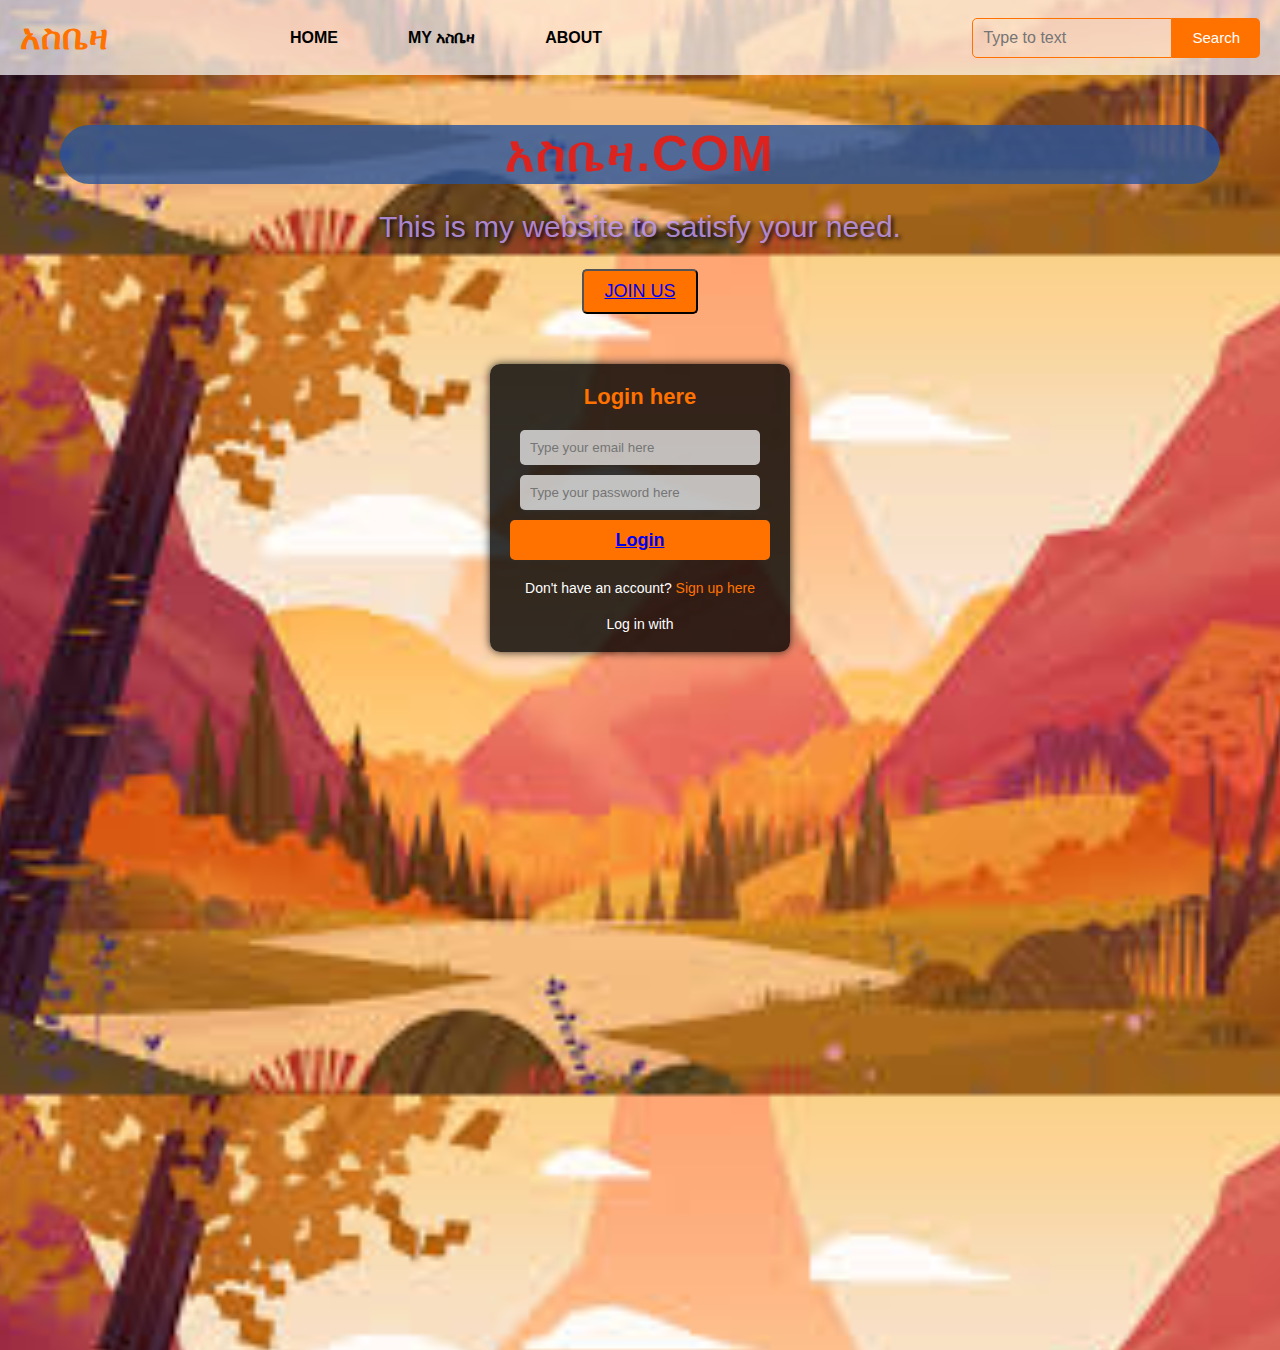
<file: new one.html>
<!DOCTYPE html>
<html lang="en">
<head>
    <meta charset="UTF-8">
    <meta http-equiv="X-UA-Compatible" content="IE=edge">
    <meta name="viewport" content="width=device-width, initial-scale=1.0">
    <title>First</title>
    <link rel="stylesheet" href="style.css">
    <link rel="stylesheet" href="new one.css">
</head>
<body>
    <div class="main">
        <div class="navbar">
            <div class="icon">
                <h2 class="logo">አስቤዛ</h2>
            </div>
            <div class="menu">
                <ul>
                    <li><a href="new one.h
                        
                        
                        tml">HOME</a></li>
                    <li><a href="choose.html">MY አስቤዛ</a></li>
                    <li><a href="about.html">ABOUT</a></li>
                </ul>
            </div>
            <div class="search">
                <input class="srch" type="search" name="" placeholder="Type to text">
                <a href="#"><button class="btn">Search</button></a>
            </div>
        </div>
        <div class="content">
            <h1>አስቤዛ.COM</h1>
            <p class="par">This is my website to satisfy your need.</p>
            <button class="cn"><a href="#">JOIN US</a></button>
            <div class="form">
                <h2>Login here</h2>
                <input type="email" name="email" placeholder="Type your email here">
                <input type="password" name="password" placeholder="Type your password here">
                <button class="btn"><a href="choose.html">Login</a></button>
                <p class="link">Don't have an account? <a href="#">Sign up here</a></p>
                <p class="liw">Log in with</p>
                
            </div>
        </div>
    </div>
</body>
</html>
</file>
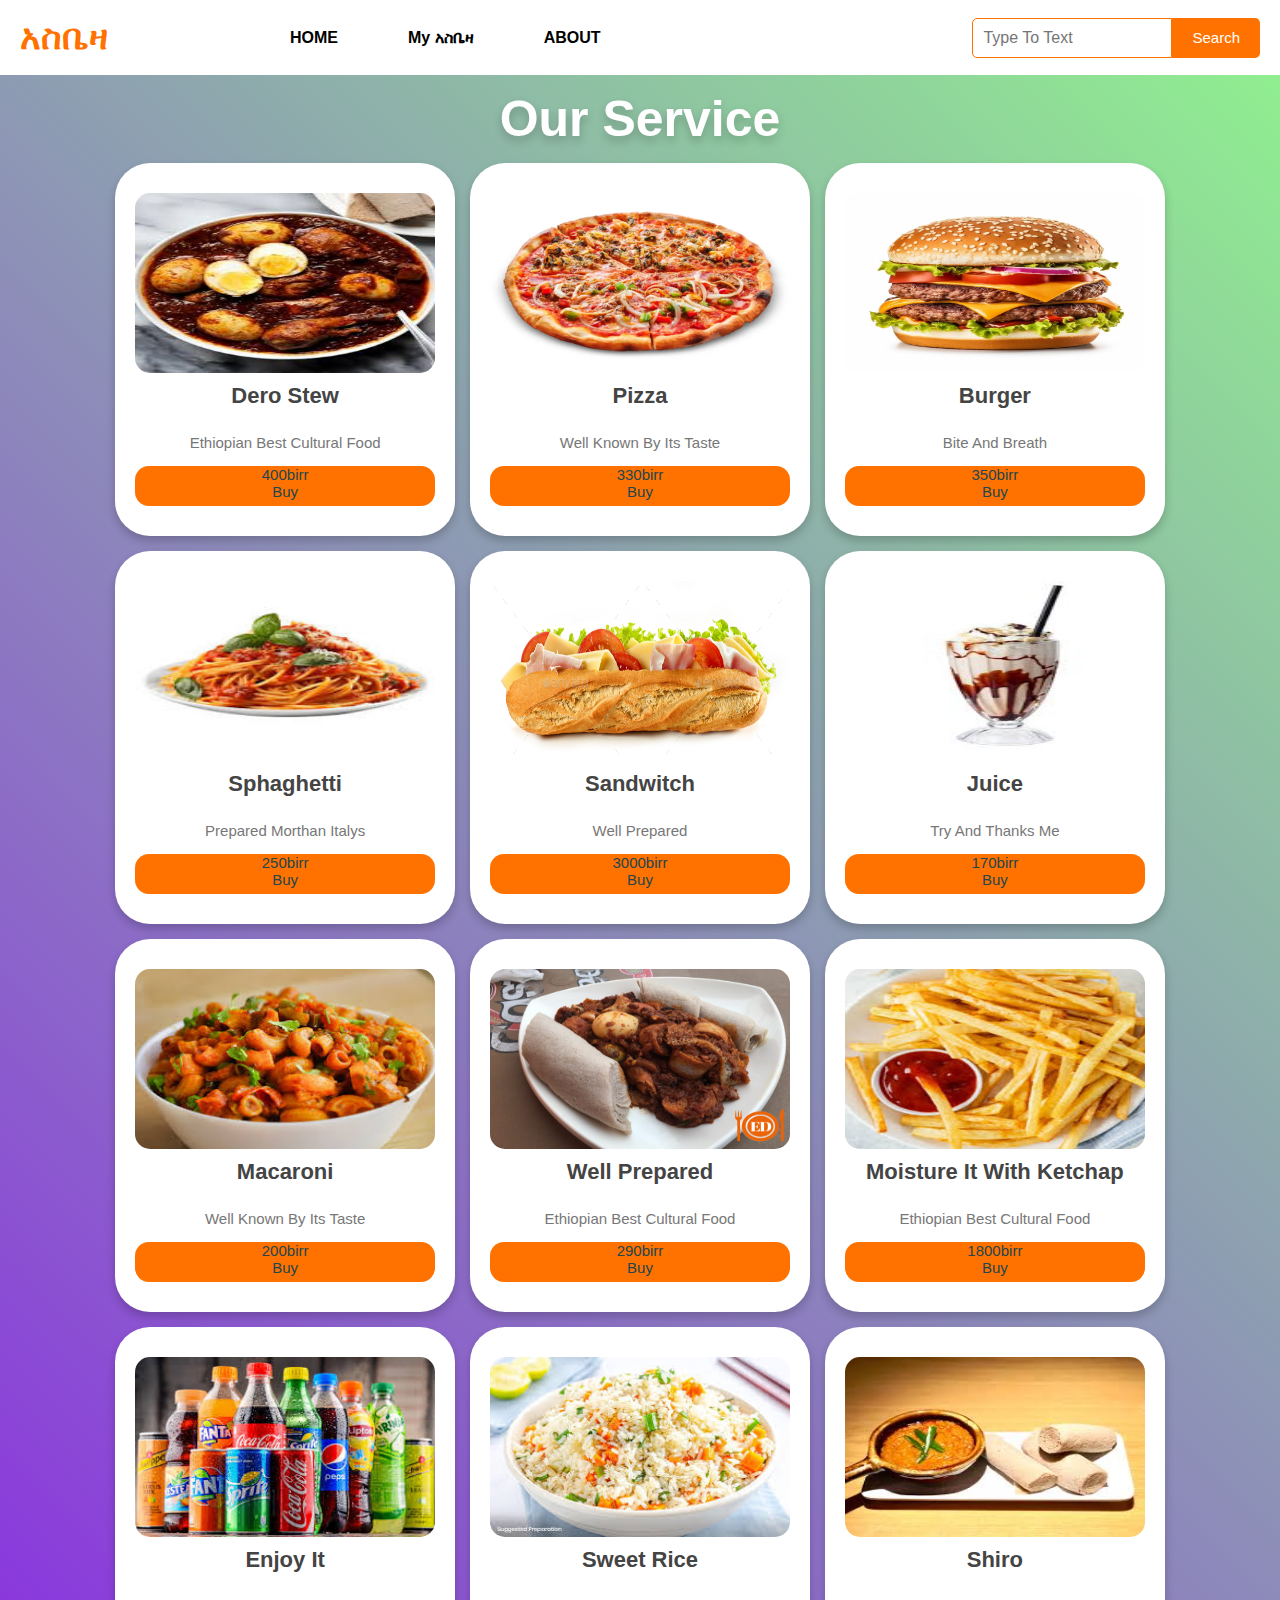
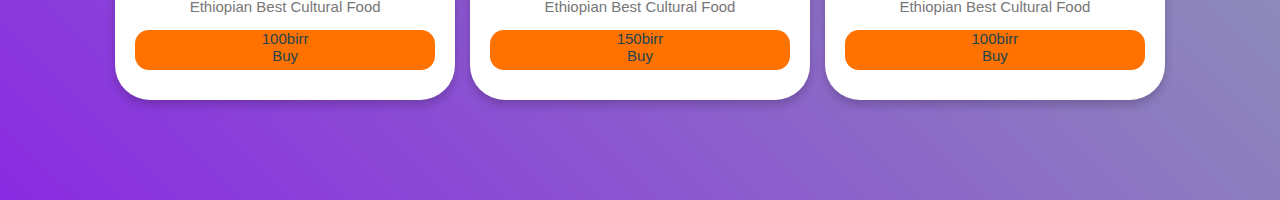
<file: order.html>
<!DOCTYPE html>
<html lang="en">
<head>
    <meta charset="UTF-8">
    <meta http-equiv="X-UA-Compatible" content="IE=edge">
    <meta name="viewport" content="width=device-width, initial-scale=1.0">
    <title>First</title>
    <link rel="stylesheet" href="style.css">
    <link rel="stylesheet" href="order.css">
</head>
<body>
    <div class="main">
        <div class="navbar">
            <div class="icon">
                <h2 class="logo">አስቤዛ</h2>
            </div>
            <div class="menu">
                <ul>
                    <li><a href="new one.html">HOME</a></li>
                    <li><a href="order.html">my አስቤዛ</a></li>
                    <li><a href="about.html">ABOUT</a></li>
                </ul>
            </div>
            <div class="search">
                <input class="srch" type="search" name="" placeholder="Type to text">
                <a href="#"><button class="btn">Search</button></a>
            </div>
        </div>
    </div>

    <div class="container">
        <h1 class="heading">Our Service</h1>
        <div class="box-container">
            <div class="box">
                <img src="dero.jpg" alt="">
                <h3>Dero Stew</h3>
                <p>Ethiopian best cultural food</p>
                <a href="buy.html" class="btn">400birr <br> Buy </br> </a>
            </div>
            <div class="box">
                <img src="pizza.jpg" alt="">
                <h3>pizza</h3>
                <p>well known by its taste</p>
                <a href="buy.html" class="btn">330birr <br> Buy </br> </a>
            </div>
            <div class="box">
                <img src="burger.avif" alt="">
                <h3>burger</h3>
                <p>bite and breath</p>
                <a href="buy.html" class="btn">350birr <br> Buy </br> </a>
            </div>
            
            <div class="box">
                <img src="sphaghetti.jpg" alt="">
                <h3>sphaghetti</h3>
                <p>prepared morthan italys</p>
                <a href="buy.html" class="btn">250birr <br> Buy </br> </a>
            </div>

            <div class="box">
                <img src="sandwitch.jpg" alt="">
                <h3>sandwitch</h3>
                <p>well prepared</p>
                <a href="buy.html" class="btn">3000birr <br> Buy </br> </a>
            </div>

            <div class="box">
                <img src="juice.jpg" alt="">
                <h3>juice</h3>
                <p>try and thanks me</p>
                <a href="buy.html" class="btn">170birr <br> Buy </br> </a>
            </div>

            <div class="box">
                <img src="macaroni.jpg" alt="">
                <h3>macaroni</h3>
                <p>well known by its taste</p>
                <a href="buy.html" class="btn">200birr <br> Buy </br> </a>
            </div>
            <div class="box">
                <img src="firfir.png" alt="">
                <h3>well prepared</h3>
                <p>Ethiopian best cultural food</p>
                <a href="buy.html" class="btn">290birr <br> Buy </br> </a>
            </div>

            <div class="box">
                <img src="fries.jpg" alt="">
                <h3>moisture it with ketchap</h3>
                <p>Ethiopian best cultural food</p>
                <a href="buy.html" class="btn">1800birr <br> Buy </br> </a>
            </div>

            <div class="box">
                <img src="soda.jpg" alt="">
                <h3>enjoy it</h3>
                <p>Ethiopian best cultural food</p>
                <a href="buy.html" class="btn">100birr <br> Buy </br> </a>
            </div>

            <div class="box">
                <img src="rice.jpg" alt="">
                <h3>sweet rice</h3>
                <p>Ethiopian best cultural food</p>
                <a href="buy.html" class="btn">150birr <br> Buy </br> </a>
            </div>

            <div class="box">
                <img src="shiro.jpg" alt="">
                <h3>shiro</h3>
                <p>Ethiopian best cultural food</p>
                <a href="buy.html" class="btn">100birr <br> Buy </br> </a>
            </div>
        </div>
    </div>
</body>
</html>
</file>
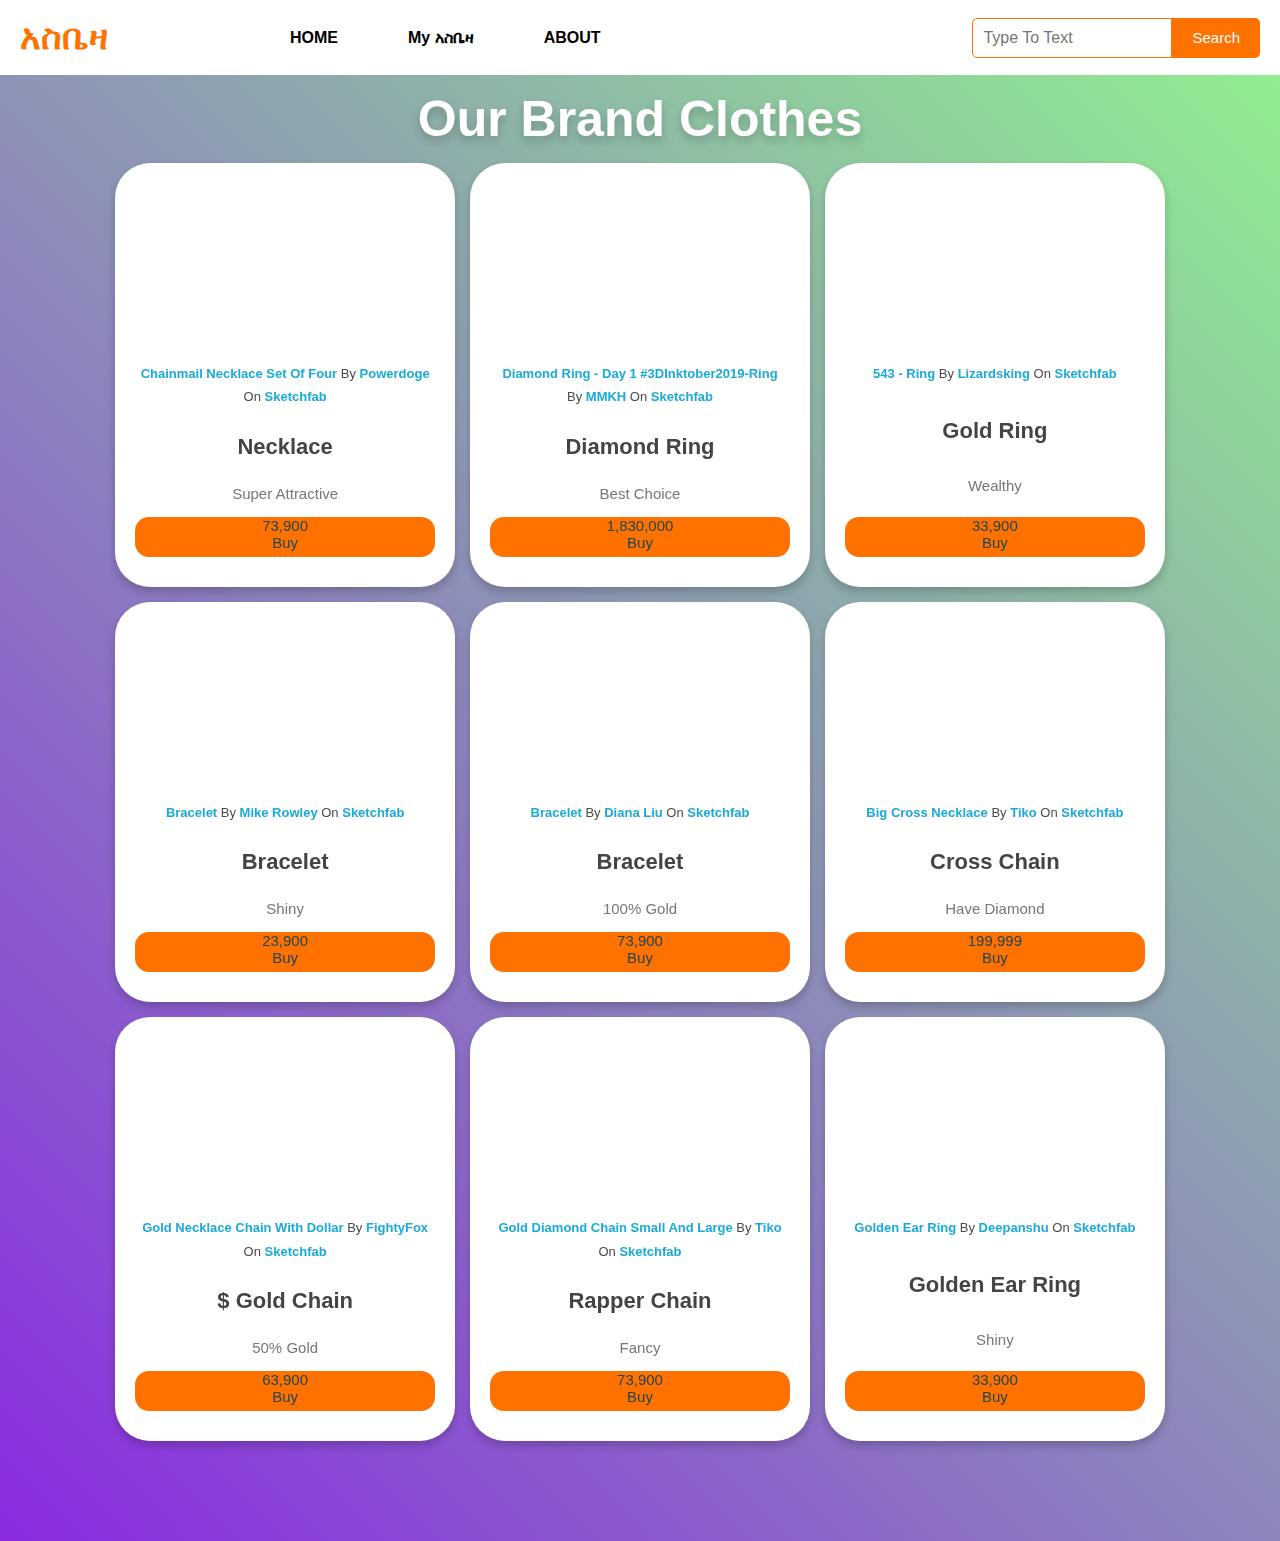
<file: ornament.html>
<!DOCTYPE html>
<html lang="en">
<head>
    <meta charset="UTF-8">
    <meta http-equiv="X-UA-Compatible" content="IE=edge">
    <meta name="viewport" content="width=device-width, initial-scale=1.0">
    <title>First</title>
    <link rel="stylesheet" href="order.css">
    <link rel="stylesheet" href="style.css">
</head>
<body>
    <div class="main">
        <div class="navbar">
            <div class="icon">
                <h2 class="logo">አስቤዛ</h2>
            </div>
            <div class="menu">
                <ul>
                    <li><a href="new one.html">HOME</a></li>
                    <li><a href="order.html">my አስቤዛ</a></li>
                    <li><a href="about.html">ABOUT</a></li>
                </ul>
            </div>
            <div class="search">
                <input class="srch" type="search" name="" placeholder="Type to text">
                <a href="#"><button class="btn">Search</button></a>
            </div>
        </div>
    </div>

    <div class="container">
        <h1 class="heading">Our brand clothes</h1>
        <div class="box-container">
            <div class="box">
                <div class="sketchfab-embed-wrapper"> <iframe title="Chainmail Necklace Set Of Four" frameborder="0" allowfullscreen mozallowfullscreen="true" webkitallowfullscreen="true" allow="autoplay; fullscreen; xr-spatial-tracking" xr-spatial-tracking execution-while-out-of-viewport execution-while-not-rendered web-share src="https://sketchfab.com/models/6ca824d7d9c54e1cb8938aea49bfbba9/embed"> </iframe> <p style="font-size: 13px; font-weight: normal; margin: 5px; color: #4A4A4A;"> <a href="https://sketchfab.com/3d-models/chainmail-necklace-set-of-four-6ca824d7d9c54e1cb8938aea49bfbba9?utm_medium=embed&utm_campaign=share-popup&utm_content=6ca824d7d9c54e1cb8938aea49bfbba9" target="_blank" rel="nofollow" style="font-weight: bold; color: #1CAAD9;"> Chainmail Necklace Set Of Four </a> by <a href="https://sketchfab.com/powerdoge?utm_medium=embed&utm_campaign=share-popup&utm_content=6ca824d7d9c54e1cb8938aea49bfbba9" target="_blank" rel="nofollow" style="font-weight: bold; color: #1CAAD9;"> powerdoge </a> on <a href="https://sketchfab.com?utm_medium=embed&utm_campaign=share-popup&utm_content=6ca824d7d9c54e1cb8938aea49bfbba9" 
                    target="_blank" rel="nofollow" style="font-weight: bold; color: #1CAAD9;">Sketchfab</a></p></div>
                   
                <h3>Necklace</h3>
                <p> super attractive </p>
                <a href="buy.html" class="btn">73,900 <br> Buy </br> </a>
               
            </div>
            <div class="box">
                <div class="sketchfab-embed-wrapper"> <iframe title="Diamond Ring - Day 1 #3DInktober2019-Ring" frameborder="0" allowfullscreen mozallowfullscreen="true" webkitallowfullscreen="true" allow="autoplay; fullscreen; xr-spatial-tracking" xr-spatial-tracking execution-while-out-of-viewport execution-while-not-rendered web-share src="https://sketchfab.com/models/7482e3dcb4a8495cb5dc87689ecd045c/embed"> </iframe> <p style="font-size: 13px; font-weight: normal; margin: 5px; color: #4A4A4A;"> <a href="https://sketchfab.com/3d-models/diamond-ring-day-1-3dinktober2019-ring-7482e3dcb4a8495cb5dc87689ecd045c?utm_medium=embed&utm_campaign=share-popup&utm_content=7482e3dcb4a8495cb5dc87689ecd045c" target="_blank" rel="nofollow" style="font-weight: bold; color: #1CAAD9;"> Diamond Ring - Day 1 #3DInktober2019-Ring </a> by <a href="https://sketchfab.com/mmkh?utm_medium=embed&utm_campaign=share-popup&utm_content=7482e3dcb4a8495cb5dc87689ecd045c" target="_blank" rel="nofollow" style="font-weight: bold; color: #1CAAD9;"> MMKH </a> on <a href="https://sketchfab.com?utm_medium=embed&utm_campaign=share-popup&utm_content=7482e3dcb4a8495cb5dc87689ecd045c" 
                target="_blank" rel="nofollow" style="font-weight: bold; color: #1CAAD9;">Sketchfab</a></p></div>    
                <h3>diamond ring</h3>
                <p> best choice  </p>
                <a href="buy.html" class="btn">1,830,000 <br> Buy </br> </a>
               
            </div>
            <div class="box">
                <div class="sketchfab-embed-wrapper"> <iframe title="543 - Ring" frameborder="0" allowfullscreen mozallowfullscreen="true" webkitallowfullscreen="true" allow="autoplay; fullscreen; xr-spatial-tracking" xr-spatial-tracking execution-while-out-of-viewport execution-while-not-rendered web-share src="https://sketchfab.com/models/4c55eacf1f264799b5a61126678f8360/embed"> </iframe> <p style="font-size: 13px; font-weight: normal; margin: 5px; color: #4A4A4A;"> <a href="https://sketchfab.com/3d-models/543-ring-4c55eacf1f264799b5a61126678f8360?utm_medium=embed&utm_campaign=share-popup&utm_content=4c55eacf1f264799b5a61126678f8360" target="_blank" rel="nofollow" style="font-weight: bold; color: #1CAAD9;"> 543 - Ring </a> by <a href="https://sketchfab.com/lizardsking?utm_medium=embed&utm_campaign=share-popup&utm_content=4c55eacf1f264799b5a61126678f8360" target="_blank" rel="nofollow" style="font-weight: bold; color: #1CAAD9;"> Lizardsking </a> on <a href="https://sketchfab.com?utm_medium=embed&utm_campaign=share-popup&utm_content=4c55eacf1f264799b5a61126678f8360" 
                    target="_blank" rel="nofollow" style="font-weight: bold; color: #1CAAD9;">Sketchfab</a></p></div>
                   
                <h3>gold ring</h3>
                <p> wealthy </p>
                <a href="buy.html" class="btn">33,900 <br> Buy </br> </a>
               
            </div>
            <div class="box">
                <div class="sketchfab-embed-wrapper"> <iframe title="Bracelet" frameborder="0" allowfullscreen mozallowfullscreen="true" webkitallowfullscreen="true" allow="autoplay; fullscreen; xr-spatial-tracking" xr-spatial-tracking execution-while-out-of-viewport execution-while-not-rendered web-share src="https://sketchfab.com/models/663eca794d524b0e93e7e2eb33b5ed25/embed"> </iframe> <p style="font-size: 13px; font-weight: normal; margin: 5px; color: #4A4A4A;"> <a href="https://sketchfab.com/3d-models/bracelet-663eca794d524b0e93e7e2eb33b5ed25?utm_medium=embed&utm_campaign=share-popup&utm_content=663eca794d524b0e93e7e2eb33b5ed25" target="_blank" rel="nofollow" style="font-weight: bold; color: #1CAAD9;"> Bracelet </a> by <a href="https://sketchfab.com/scrumpy26?utm_medium=embed&utm_campaign=share-popup&utm_content=663eca794d524b0e93e7e2eb33b5ed25" target="_blank" rel="nofollow" style="font-weight: bold; color: #1CAAD9;"> Mike Rowley </a> on <a href="https://sketchfab.com?utm_medium=embed&utm_campaign=share-popup&utm_content=663eca794d524b0e93e7e2eb33b5ed25"
                     target="_blank" rel="nofollow" style="font-weight: bold; color: #1CAAD9;">Sketchfab</a></p></div>
                   
                <h3>bracelet</h3>
                <p> shiny</p>
                <a href="buy.html" class="btn">23,900 <br> Buy </br> </a>
               
            </div>
            <div class="box">
                <div class="sketchfab-embed-wrapper"> <iframe title="Bracelet" frameborder="0" allowfullscreen mozallowfullscreen="true" webkitallowfullscreen="true" allow="autoplay; fullscreen; xr-spatial-tracking" xr-spatial-tracking execution-while-out-of-viewport execution-while-not-rendered web-share src="https://sketchfab.com/models/6051e3a520684dbfb3d0f424b03fdbdf/embed"> </iframe> <p style="font-size: 13px; font-weight: normal; margin: 5px; color: #4A4A4A;"> <a href="https://sketchfab.com/3d-models/bracelet-6051e3a520684dbfb3d0f424b03fdbdf?utm_medium=embed&utm_campaign=share-popup&utm_content=6051e3a520684dbfb3d0f424b03fdbdf" target="_blank" rel="nofollow" style="font-weight: bold; color: #1CAAD9;"> Bracelet </a> by <a href="https://sketchfab.com/Diana123456?utm_medium=embed&utm_campaign=share-popup&utm_content=6051e3a520684dbfb3d0f424b03fdbdf" target="_blank" rel="nofollow" style="font-weight: bold; color: #1CAAD9;"> Diana Liu </a> on <a href="https://sketchfab.com?utm_medium=embed&utm_campaign=share-popup&utm_content=6051e3a520684dbfb3d0f424b03fdbdf" 
                    target="_blank" rel="nofollow" style="font-weight: bold; color: #1CAAD9;">Sketchfab</a></p></div>
                <h3>bracelet</h3>
                <p> 100% gold </p>
                <a href="buy.html" class="btn">73,900 <br> Buy </br> </a>
               
            </div>
            <div class="box">
                <div class="sketchfab-embed-wrapper"> <iframe title="Big Cross Necklace" frameborder="0" allowfullscreen mozallowfullscreen="true" webkitallowfullscreen="true" allow="autoplay; fullscreen; xr-spatial-tracking" xr-spatial-tracking execution-while-out-of-viewport execution-while-not-rendered web-share src="https://sketchfab.com/models/2a6648a14126429bb18dbe2f2a369ff6/embed"> </iframe> <p style="font-size: 13px; font-weight: normal; margin: 5px; color: #4A4A4A;"> <a href="https://sketchfab.com/3d-models/big-cross-necklace-2a6648a14126429bb18dbe2f2a369ff6?utm_medium=embed&utm_campaign=share-popup&utm_content=2a6648a14126429bb18dbe2f2a369ff6" target="_blank" rel="nofollow" style="font-weight: bold; color: #1CAAD9;"> Big Cross Necklace </a> by <a href="https://sketchfab.com/tikoavp?utm_medium=embed&utm_campaign=share-popup&utm_content=2a6648a14126429bb18dbe2f2a369ff6" target="_blank" rel="nofollow" style="font-weight: bold; color: #1CAAD9;"> Tiko </a> on <a href="https://sketchfab.com?utm_medium=embed&utm_campaign=share-popup&utm_content=2a6648a14126429bb18dbe2f2a369ff6" 
                    target="_blank" rel="nofollow" style="font-weight: bold; color: #1CAAD9;">Sketchfab</a></p></div>              
                   
                <h3>cross chain</h3>
                <p> have diamond</p>
                <a href="buy.html" class="btn">199,999 <br> Buy </br> </a>
               
            </div>
            <div class="box">
                <div class="sketchfab-embed-wrapper"> <iframe title="Gold Necklace Chain With Dollar" frameborder="0" allowfullscreen mozallowfullscreen="true" webkitallowfullscreen="true" allow="autoplay; fullscreen; xr-spatial-tracking" xr-spatial-tracking execution-while-out-of-viewport execution-while-not-rendered web-share src="https://sketchfab.com/models/5fa6ead552e3471dbb0f7b6cca8e0b69/embed"> </iframe> <p style="font-size: 13px; font-weight: normal; margin: 5px; color: #4A4A4A;"> <a href="https://sketchfab.com/3d-models/gold-necklace-chain-with-dollar-5fa6ead552e3471dbb0f7b6cca8e0b69?utm_medium=embed&utm_campaign=share-popup&utm_content=5fa6ead552e3471dbb0f7b6cca8e0b69" target="_blank" rel="nofollow" style="font-weight: bold; color: #1CAAD9;"> Gold Necklace Chain With Dollar </a> by <a href="https://sketchfab.com/FightyFox?utm_medium=embed&utm_campaign=share-popup&utm_content=5fa6ead552e3471dbb0f7b6cca8e0b69" target="_blank" rel="nofollow" style="font-weight: bold; color: #1CAAD9;"> FightyFox </a> on <a href="https://sketchfab.com?utm_medium=embed&utm_campaign=share-popup&utm_content=5fa6ead552e3471dbb0f7b6cca8e0b69"
                     target="_blank" rel="nofollow" style="font-weight: bold; color: #1CAAD9;">Sketchfab</a></p></div>
                   
                <h3>$ gold chain</h3>
                <p> 50% gold </p>
                <a href="buy.html" class="btn">63,900 <br> Buy </br> </a>
               
            </div>
            <div class="box">
                <div class="sketchfab-embed-wrapper"> <iframe title="Gold Diamond Chain Small And Large" frameborder="0" allowfullscreen mozallowfullscreen="true" webkitallowfullscreen="true" allow="autoplay; fullscreen; xr-spatial-tracking" xr-spatial-tracking execution-while-out-of-viewport execution-while-not-rendered web-share src="https://sketchfab.com/models/a0303c529b3e48468ff1f25561495a99/embed"> </iframe> <p style="font-size: 13px; font-weight: normal; margin: 5px; color: #4A4A4A;"> <a href="https://sketchfab.com/3d-models/gold-diamond-chain-small-and-large-a0303c529b3e48468ff1f25561495a99?utm_medium=embed&utm_campaign=share-popup&utm_content=a0303c529b3e48468ff1f25561495a99" target="_blank" rel="nofollow" style="font-weight: bold; color: #1CAAD9;"> Gold Diamond Chain Small And Large </a> by <a href="https://sketchfab.com/tikoavp?utm_medium=embed&utm_campaign=share-popup&utm_content=a0303c529b3e48468ff1f25561495a99" target="_blank" rel="nofollow" style="font-weight: bold; color: #1CAAD9;"> Tiko </a> on <a href="https://sketchfab.com?utm_medium=embed&utm_campaign=share-popup&utm_content=a0303c529b3e48468ff1f25561495a99" 
                    target="_blank" rel="nofollow" style="font-weight: bold; color: #1CAAD9;">Sketchfab</a></p></div>
                   
                <h3>rapper chain</h3>
                <p> fancy </p>
                <a href="buy.html" class="btn">73,900 <br> Buy </br> </a>
               
            </div>
            <div class="box">
                <div class="sketchfab-embed-wrapper"> <iframe title="Golden Ear Ring" frameborder="0" allowfullscreen mozallowfullscreen="true" webkitallowfullscreen="true" allow="autoplay; fullscreen; xr-spatial-tracking" xr-spatial-tracking execution-while-out-of-viewport execution-while-not-rendered web-share src="https://sketchfab.com/models/cc35f4097541410aa63f37f941a03c81/embed"> </iframe> <p style="font-size: 13px; font-weight: normal; margin: 5px; color: #4A4A4A;"> <a href="https://sketchfab.com/3d-models/golden-ear-ring-cc35f4097541410aa63f37f941a03c81?utm_medium=embed&utm_campaign=share-popup&utm_content=cc35f4097541410aa63f37f941a03c81" target="_blank" rel="nofollow" style="font-weight: bold; color: #1CAAD9;"> Golden Ear Ring </a> by <a href="https://sketchfab.com/Deep_anshu?utm_medium=embed&utm_campaign=share-popup&utm_content=cc35f4097541410aa63f37f941a03c81" target="_blank" rel="nofollow" style="font-weight: bold; color: #1CAAD9;"> Deepanshu </a> on <a href="https://sketchfab.com?utm_medium=embed&utm_campaign=share-popup&utm_content=cc35f4097541410aa63f37f941a03c81"
                     target="_blank" rel="nofollow" style="font-weight: bold; color: #1CAAD9;">Sketchfab</a></p></div>
                   
                <h3>golden ear ring</h3>
                <p> shiny </p>
                <a href="buy.html" class="btn">33,900 <br> Buy </br> </a>
               
            </div>
           
            
        </div>
    </div>
</body>
</html>
</file>
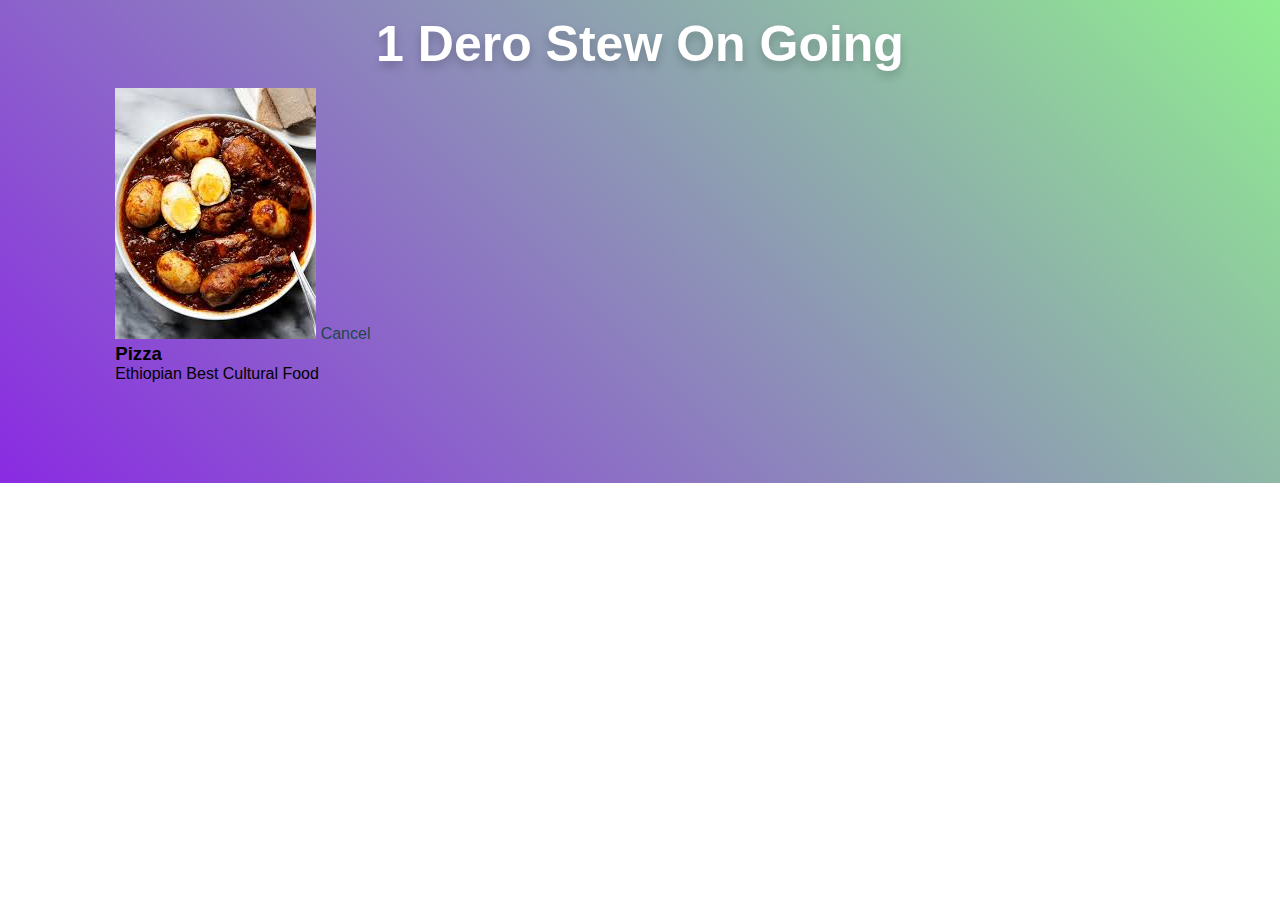
<file: submit.html>
<!DOCTYPE html>
<html lang="en">
<head>
    <meta charset="UTF-8">
    <meta name="viewport" content="width=device-width, initial-scale=1.0">
    <link rel="stylesheet" href="submit.css">
    <title>Document</title>
</head>
<body>
    <div class="container">
        <h1 class="heading">1 dero stew on going</h1>
    <div class="box">
        <img src="dero.jpg" alt="">
        <a href="order.html" class="btn">cancel</a>
        <h3>pizza</h3>
        <p>Ethiopian best cultural food</p>
    </div>
</body>
</html>
</file>
<file: style.css>
* {
  margin: 0;
  padding: 0;
  box-sizing: border-box;
}

body {
  font-family: Arial, sans-serif;
}



.navbar {
  width: 100%;
  height: 75px;
  display: flex;
  align-items: center;
  justify-content: space-between;
  padding: 0 20px;
  background-color: rgba(255, 255, 255, 0.7);
}

.icon {
  width: 200px;
}

.logo {
  color: #ff7200;
  font-size: 35px;
}

.menu ul {
  display: flex;
  list-style: none;
}

.menu ul li {
  margin-left: 70px;
}

.menu ul li a {
  text-decoration: none;
  color: black;
  font-weight: bold;
}

.menu ul li a:hover {
  color: #ff0c0c;
}

.search {
  margin-left: auto;
  display: flex;
  align-items: center;
}

.srch {
  width: 200px;
  height: 40px;
  background: transparent;
  border: 1px solid #ff7200;
  color: #d71515;
  font-size: 16px;
  padding: 10px;
  border-radius: 5px 0 0 5px;
}

.btn {
  height: 40px;
  background: #ff7200;
  border: none;
  color: white;
  font-size: 15px;
  padding: 0 20px;
  border-radius: 0 5px 5px 0;
  cursor: pointer;
}

.btn:focus,
.srch:focus {
  outline: none;
}

.content {
  width: 1200px;
  margin: auto;
  padding: 50px 20px;
  color: #ffffff;
  text-align: center;
}

.content h1 {
  font-size: 50px;
  letter-spacing: 2px;
  background-color: rgba(40, 84, 155, 0.8);
  border-radius: 100px;
  color: rgba(255, 17, 0, 0.8);
}

.content .par {
  margin-top: 20px;
  font-size: 30px;
  line-height: 1.5;
  color: rgba(200, 160, 255, 0.8); 
  text-shadow: 2px 2px 4px rgb(4, 0, 22);
}

.cn {
  display: inline-block;
  margin-top: 20px;
  padding: 10px 20px;
  background-color: #ff7200;
  color: white;
  font-size: 18px;
  text-decoration: none;
  border-radius: 5px;
  transition: background-color 0.3s;
}

.cn:hover {
  background-color: #ff0c0c;
}

.form {
  width: 300px;
  margin: 50px auto;
  padding: 20px;
  background: rgba(0, 0, 0, 0.8);
  border-radius: 10px;
  box-shadow: 0 0 10px rgba(0, 0, 0, 0.8);
}

.form h2 {
  color: #ff7200;
  font-size: 22px;
  margin-bottom: 20px;
}

.form input {
  width: calc(100% - 20px);
  height: 35px;
  margin-bottom: 10px;
  padding: 5px 10px;
  background: rgba(255, 255, 255, 0.7);
  border: none;
  border-radius: 5px;
}

.form button {
  width: 100%;
  height: 40px;
  background: #ff7200;
  border: none;
  color: white;
  font-size: 18px;
  font-weight: bold;
  border-radius: 5px;
  cursor: pointer;
  transition: background-color 0.3s;
}

.form button:hover {
  background-color: #ff0c0c;
}

.form .link {
  margin-top: 20px;
  font-size: 14px;
  color: white;
}

.form .link a {
  color: #ff7200;
  text-decoration: none;
}

.form .liw {
  margin-top: 20px;
  font-size: 14px;
  color: white
}
</file>
<file: new one.css>
.main {
    width: 100%;
    background-position: center;
    background-size: 1500px;
    background-image: url(home.jpg);
    background: linear-gradient(45deg, 45, l5);
    height: 150vh;
  }
</file>
<file: about.css>
* {
	margin: 0;
	padding: 0;
	box-sizing: border-box;
}

* {
  margin: 0;
  padding: 0;
  box-sizing: border-box;
}

body {
	font-family: Arial, sans-serif;
}

/* Header */

header {
	background-color: white;
	color: rgb(0, 0, 0);
	padding: 10px 0;
	position: fixed;
	width: 100%;
	z-index: 100;
	box-shadow: 0 2px 2px rgba(0, 0, 0, 0.2);
}

nav {
	display: flex;
	justify-content: space-between;
	align-items: center;
	margin: 5px auto;
	padding: 0 20px;
}

.logo {
	font-size: 1.5rem;
	font-weight: bold;
	color: #40b736;
}

.nav-links {
	list-style: none;
	display: flex;
}

.nav-links li {
	margin-right: 20px;
}

.nav-links a {
	color: rgb(0, 0, 0);
	padding: 10px;
	font-weight: bold;
	text-decoration: none;
}

.nav-links a:hover {
	background-color: #40b736;
	border-radius: 4px;
	color: white;
}

/* About Section */

.about {
	background: rgb(224, 251, 222);
	background: linear-gradient(360deg, rgb(245, 255, 245) 0%, rgb(173, 252, 163) 100%);
	padding: 100px 0 20px 0;
	text-align: center;
}

.about h1 {
	font-size: 2.5rem;
	margin-bottom: 20px;
}

.about p {
	font-size: 1rem;
	color: #323030;
	max-width: 800px;
	margin: 0 auto;
}

.about-info {
	margin: 2rem 2rem;
	display: flex;
	align-items: center;
	justify-content: center;
	text-align: left;
}

.about-img {
	width: 20rem;
	height: 20rem;

}

.about-img img {
	width: 100%;
	height: 100%;
	border-radius: 5px;
	object-fit: contain;
}

.about-info p {
	font-size: 1.3rem;
	margin: 0 2rem;
	text-align: justify;
}

button {
	border: none;
	outline: 0;
	padding: 10px;
	margin: 2rem;
	font-size: 1rem;
	color: white;
	background-color: #40b736;
	text-align: center;
	cursor: pointer;
	width: 15rem;
	border-radius: 4px;
}

button:hover {
	background-color: #1f9405;
}

/* Team Section */

.team {
	padding: 30px 0;
	text-align: center;
}

.team h1 {
	font-size: 2.5rem;
	margin-bottom: 20px;
}

.team-cards {
	display: flex;
	flex-wrap: wrap;
	justify-content: center;
	gap: 15px;
	margin-top: 20px;
}

.card {
	background-color: white;
	border-radius: 6px;
	box-shadow: 0 4px 6px rgba(0, 0, 0, 0.5);
	overflow: hidden;
	transition: transform 0.2s, box-shadow 0.2s;
	width: 18rem;
	height: 28rem;
	margin-top: 10px;
}

.card:hover {
	transform: translateY(-5px);
	box-shadow: 0 8px 12px rgba(0, 0, 0, 0.5);
}

.card-img {
	width: 18rem;
	height: 15rem;
}

.card-img img {
	width: 100%;
	height: 100%;
	object-fit: fill;
}

.card-info button {
	margin: 2rem 1rem;
}

.card-name {
	font-size: 2rem;
	margin: 10px 0;
}

.card-role {
	font-size: 1rem;
	color: #888;
	margin: 5px 0;
}

.card-email {
	font-size: 1rem;
	color: #555;
}

/* Footer */
footer {
	background-color: #222;
	color: white;
	text-align: center;
	padding: 20px 0;
}

@media (max-width: 768px) {
	nav {
		display: block;
	}

	.logo {
		text-align: center;
	}

	.nav-links {
		margin-top: 1rem;
		justify-content: space-between;
	}

	.nav-links li {
		margin-right: 0;
	}

	.about h1 {
		font-size: 2rem;
	}

	.about p {
		font-size: 0.9rem;
	}

	.about-info {
		flex-direction: column;
		text-align: center;
	}

	.about-img {
		width: 60%;
		height: 60%;
		margin-bottom: 1rem;
	}

	.about-info p {
		margin: 1rem 2rem;
	}

	.about-info button {
		margin: 1rem 2rem;
		width: 10rem;
	}

	.team {
		margin: 0 1rem;
	}
}
</file>
<file: buy.css>
*{
    margin: 0;
    padding: 0;
    box-sizing: border-box;
    font-family: "poppins",sans-serif;
}

body {
    min-height: 100vh;
    display: flex;
    align-items: center;
    justify-content: center;
    padding: 20px;
    background: rgb(130, 106, 251);
}
.container {
    position: relative;
    max-width: 700px;
    width: 100%;
    background: #fff;
    padding: 25px;
    border-radius: 8px;
    box-shadow: 0 0 15px rgba(0, 0, 0,0.1);
}
.container header {
    font-size: 1.5rem;
    color: #333;
    font-weight: 500;
    text-align: center;
}
.container .form {
    margin-top: 30px;
}
.form .input-box {
    width: 100%;
    margin-top: 20px;
}
.input-box label {
    color: #333;
}
.form :where( .input-box input, .select-box) {
    position: relative;
    height: 50px;
    width: 100%;
    outline: none;
    font-size: 1rem;
    color: #777;
    margin-top: 8px;
    border: 1px solid #ddd;
    border-radius: 6px;
    padding: 0 15px;
}
.input-box input:focus{
    box-shadow: 0 1px 0 rgba(0, 0, 0,0.1);
}
.form .column {
    display: flex;
    column-gap: 15px;
}
.form .gender-box{
    margin-top: 20px;
}
.gender-box h3{
  color: #333;
  font-size: 1 rem;
  font-weight: 400;
  margin-bottom: 8px;
}
.form :where(.gender-option, .gender) {
    display: flex;
    align-items: center;
    column-gap: 50px;
    flex-wrap: wrap;
}
.form .gender {
    column-gap: 5px;
}
.gender input {
    accent-color: rgb(130, 106, 251);
}
.form :where( .gender input, .gender label){
    cursor: pointer;
}
.gender label{
    color: #707070;
}
.adress :where(input,.select-box){
    margin-top: 15px;
}
.select-box select{
    height: 100%;
    width: 100%;
    outline: none;
    border: none;
    color: #707070;
    font-size: 1rem;
}
.form button{
    height: 55px;
    width: 100%;
    color: #fff;
    font-size: 1rem;
    margin-top: 30px;
    cursor: pointer;
    border-radius: 6px;
    border: none;
    font-weight: 400;
    transition: all 0.2s ease;
    background-color: rgb(130, 106, 251);
}
.form button:hover{
    background-color: rgb(88, 56, 250); ;
}

/* resposive */
@media screen and (max-width: 500px) {
    .form .column {
    flex-wrap: wrap;
}
.form :where(.gender-option, .gender) {
    row-gap: 15px;
}
}
</file>
<file: order.css>
* {
    font-family: 'poppins', sans-serif;
    margin: 0;
    padding: 0;
    box-sizing: border-box;
    outline: none;
    border: none;
    text-decoration: none;
    text-transform: capitalize;
    transition: .2s linear;
}

.container {
    background: linear-gradient(45deg, blueviolet, lightgreen);
    padding: 15px 9%;
    padding-bottom: 100px;
}
.container .btn {
 border-radius: 14px;
 color: rgba(34, 69, 78, 12);
 
}
.bo button:hover{
    color: aqua;
}

.container .heading {
    text-align: center;
    padding-bottom: 15px;
    color: #fff;
    text-shadow: 0 5px 10px rgba(0, 0, 0, .2);
    font-size: 50px;
}

.container .box-container {
    display: grid;
    grid-template-columns:repeat(auto-fit, minmax(270px, 3fr));
    gap: 15px;
}

.container .box-container .box {
    box-shadow: 0 5px 10px rgba(0, 0, 0, .2);
    border-radius: 35px;
    background: #fff;
    text-align: center;
    padding: 30px 20px;
    height: 100%;
    display: flex;
    flex-direction: column;
    justify-content: space-between;

}

.container .box-container .box img {
    height: 180px;
    border-radius: 15px;
}

.container .box-container .box h3{
    color: #444;
    font-size: 22px;
    padding: 10px 0;
}

.container .box-container .box p{
    color: #777;
    font-size: 15px;
    padding: 10px 0;
    line-height: 1.8;
}
.box .btn:hover{
    background-color: aqua;
}

/* resposive */
@media screen and (max-width: 500px) {
    .form .column {
    flex-wrap: wrap;
}
.form :where(.gender-option, .gender) {
    row-gap: 15px;
}
}
</file>
<file: choose.css>
* {
    font-family: 'poppins', sans-serif;
    margin: 0;
    padding: 0;
    box-sizing: border-box;
    outline: none;
    border: none;
    text-decoration: none;
    text-transform: capitalize;
    transition: .2s linear;
}

.container {
    background: linear-gradient(45deg, blueviolet, lightgreen);
    padding: 15px 9%;
    padding-bottom: 100px;
}
.container .btn {
 border-radius: 107px;
 color: rgba(34, 69, 78, 12);
 width: 150px;
 margin: 37px;
 
}
.bo button:hover{
    color: aqua;
}

.container .heading {
    text-align: center;
    padding-bottom: 15px;
    color: #fff;
    text-shadow: 0 5px 10px rgba(0, 0, 0, .2);
    font-size: 50px;
}

.container .box-container {
    display: grid;
    grid-template-columns:repeat(auto-fit, minmax(270px, 3fr));
    gap: 15px;
}

.container .box-container .box {
    box-shadow: 0 5px 10px rgba(0, 0, 0, .2);
    border-radius: 135px;
    background: #ffffff;
    text-align: center;
    padding: 30px 20px;
    height: 100%;
    display: flex;
    flex-direction: column;
    justify-content: space-between;

}

.container .box-container .box img {
    height: 180px;
    border-radius: 135px;
}

.container .box-container .box h3{
    color: #444;
    font-size: 22px;
    padding: 10px 0;
}

.container .box-container .box p{
    color: #535353;
    font-size: 15px;
    padding: 10px 0;
    line-height: 1.8;
}
.box .btn:hover{
    background-color: aqua;
}

/* resposive */
@media screen and (max-width: 500px) {
    .form .column {
    flex-wrap: wrap;
}
.form :where(.gender-option, .gender) {
    row-gap: 15px;
}
}
</file>
<file: submit.css>
* {
    font-family: 'poppins', sans-serif;
    margin: 0;
    padding: 0;
    box-sizing: border-box;
    outline: none;
    border: none;
    text-decoration: none;
    text-transform: capitalize;
    transition: .2s linear;
}
.container {
    background: linear-gradient(45deg, blueviolet, lightgreen);
    padding: 15px 9%;
    padding-bottom: 100px;
}
.container .btn {
 border-radius: 14px;
 color: rgba(34, 69, 78, 12);
 
}
.bo button:hover{
    color: aqua;
}

.container .heading {
    text-align: center;
    padding-bottom: 15px;
    color: #fff;
    text-shadow: 0 5px 10px rgba(0, 0, 0, .2);
    font-size: 50px;
}

.container .box-container {
    display: grid;
    grid-template-columns:repeat(auto-fit, minmax(270px, 3fr));
    gap: 15px;
}

.container .box-container .box {
    box-shadow: 0 5px 10px rgba(0, 0, 0, .2);
    border-radius: 35px;
    background: #fff;
    text-align: center;
    padding: 30px 20px;
    height: 100%;
    display: flex;
    flex-direction: column;
    justify-content: space-between;

}

.container .box-container .box img {
    height: 180px;
    border-radius: 15px;
}

.container .box-container .box h3{
    color: #444;
    font-size: 22px;
    padding: 10px 0;
}

.container .box-container .box p{
    color: #777;
    font-size: 15px;
    padding: 10px 0;
    line-height: 1.8;
}
.box .btn:hover{
    background-color: aqua;
}

/* resposive */
@media screen and (max-width: 500px) {
    .form .column {
    flex-wrap: wrap;
}
.form :where(.gender-option, .gender) {
    row-gap: 15px;
}
}
</file>
